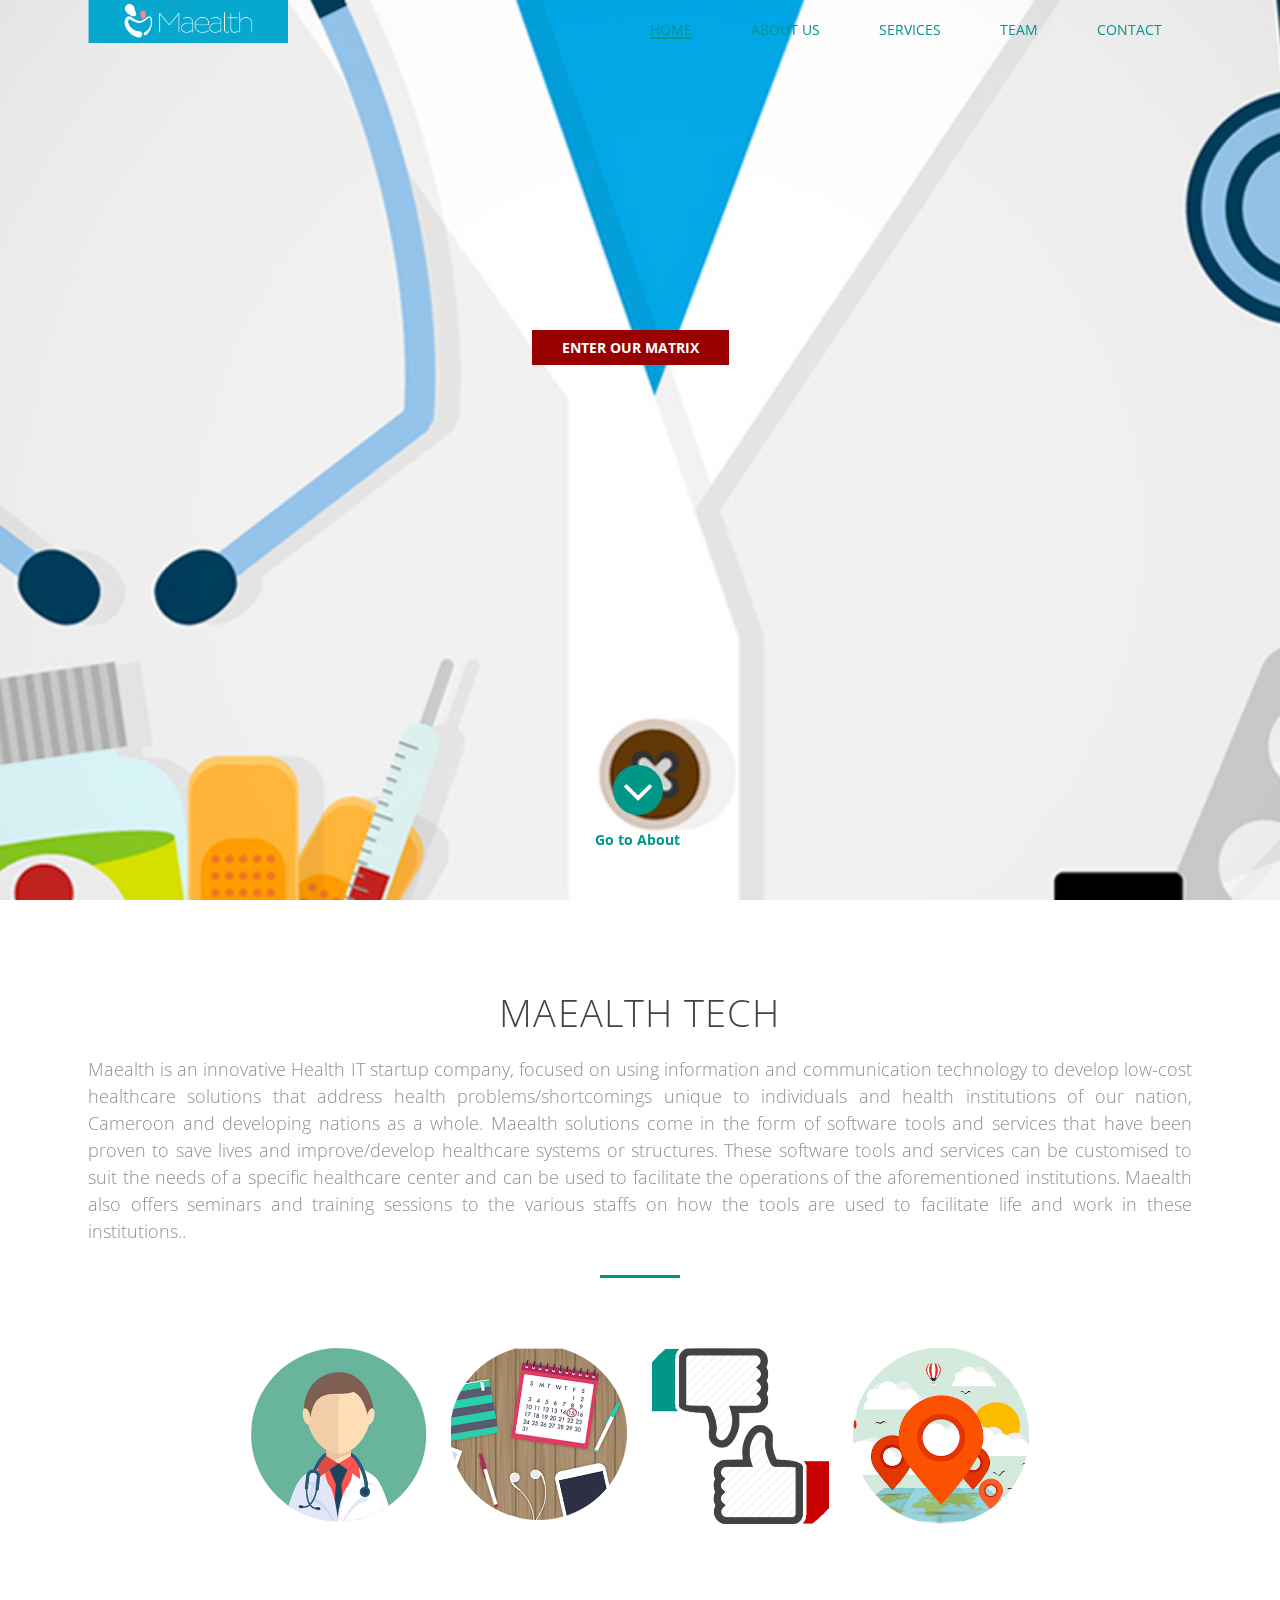
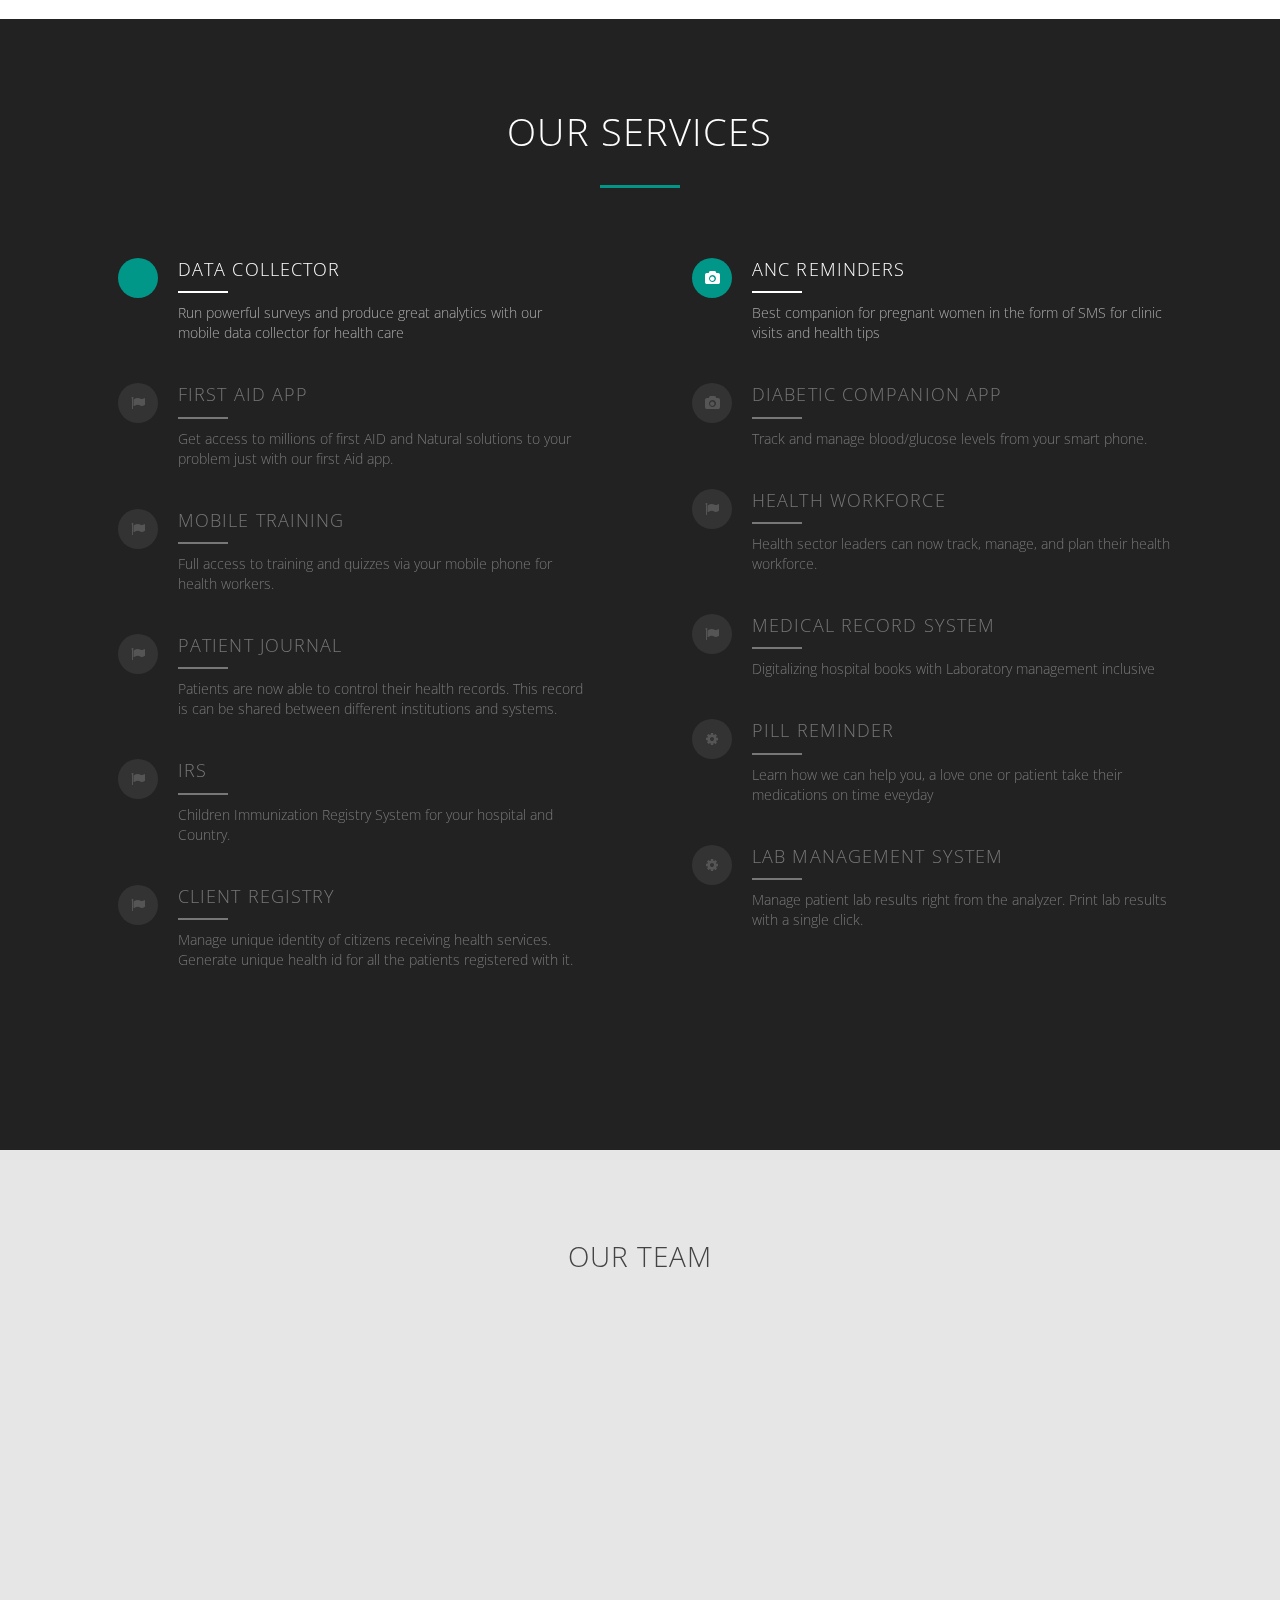
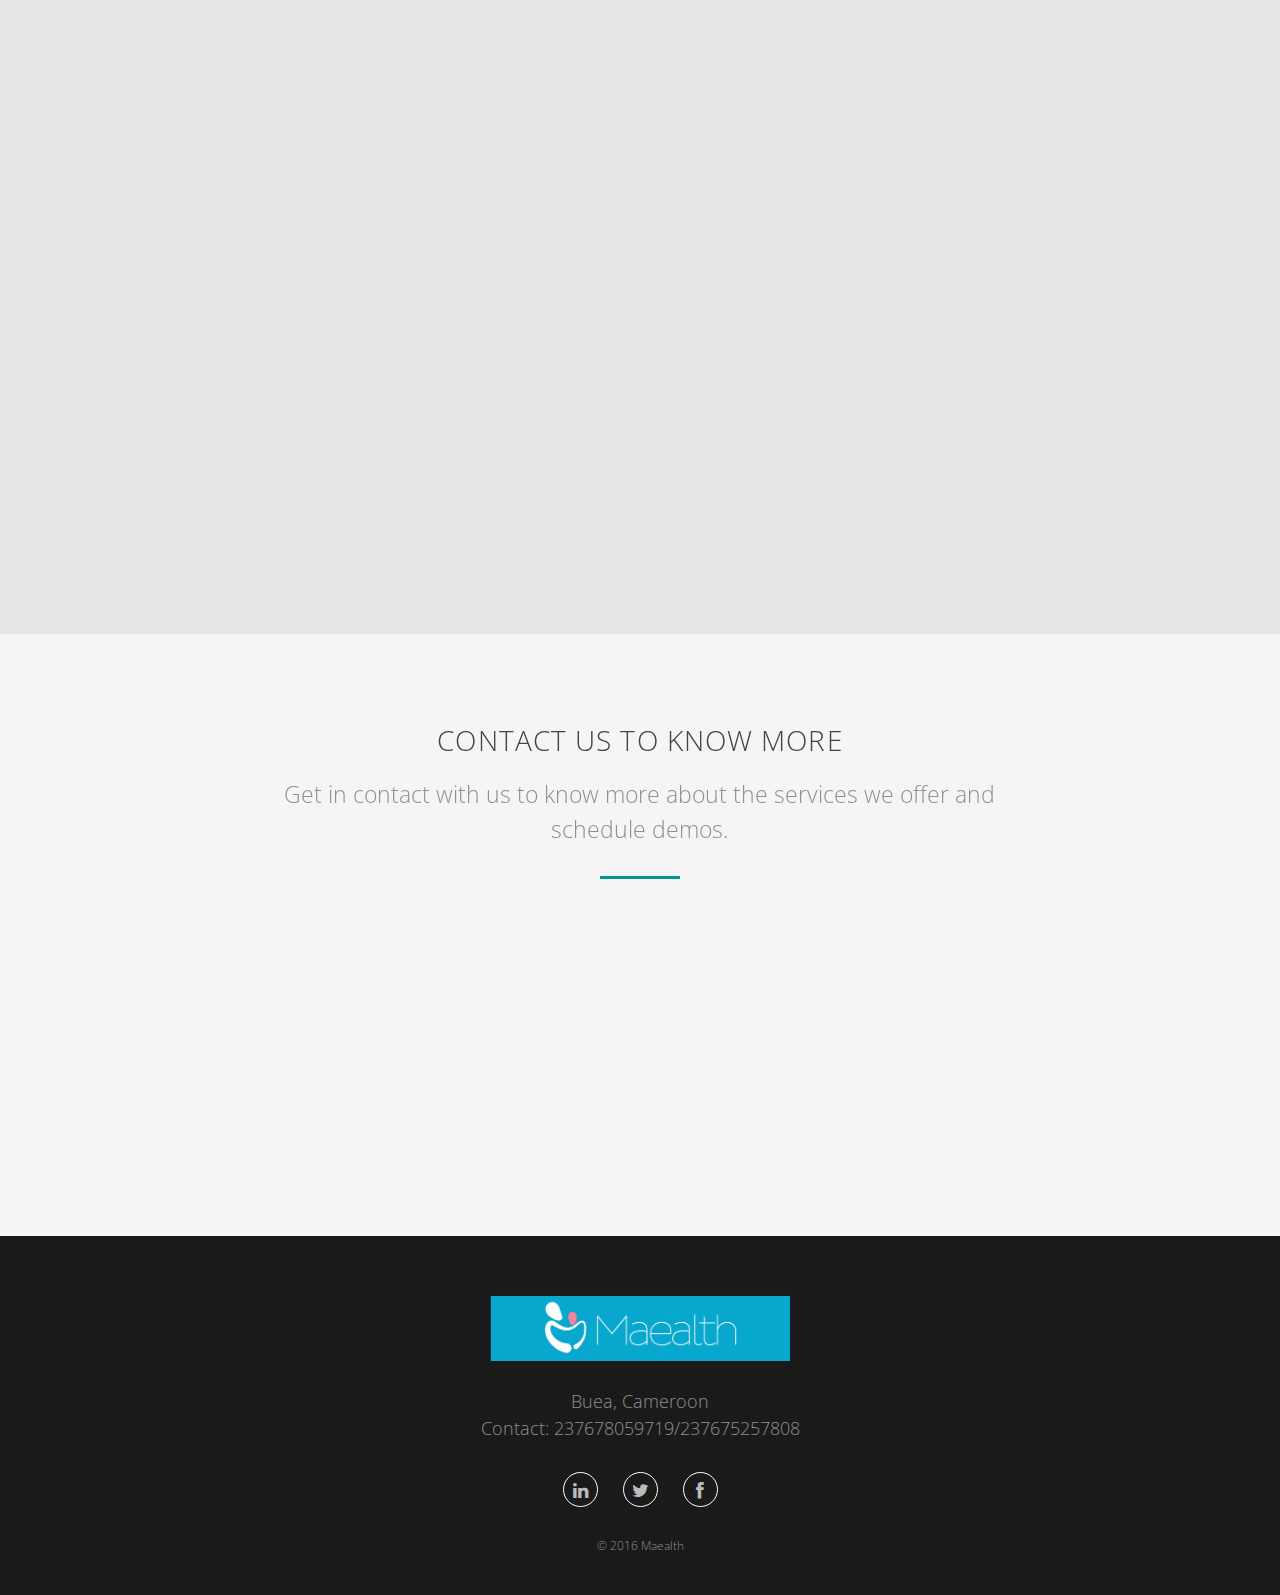
<file: index.html>
<!DOCTYPE html>
<!--[if lt IE 7]>      <html class="no-js lt-ie9 lt-ie8 lt-ie7"> <![endif]-->
<!--[if IE 7]>         <html class="no-js lt-ie9 lt-ie8"> <![endif]-->
<!--[if IE 8]>         <html class="no-js lt-ie9"> <![endif]-->
<!--[if gt IE 8]><!-->
<html class="no-js">
<!--<![endif]-->

<head>
	<meta charset="utf-8">
	<title>Maealth</title>
	<link rel="icon" href="img/favicon.ico" type="image/x-icon" />
	<meta name="description" content="">
	<meta name="viewport" content="width=device-width, initial-scale=1.0, maximum-scale=1.0">

	<!-- Place favicon.ico and apple-touch-icon.png in the root directory -->

	<link rel="stylesheet" href="css/scripts.css">
	<link rel="stylesheet" href="font-awesome/css/font-awesome.min.css">
	<link rel="stylesheet" href="css/base.css">
	<link rel="stylesheet" href="css/grid.css">
	<link href="http://fonts.googleapis.com/css?family=Open+Sans:400,300,600,700" rel="stylesheet" type="text/css">

	<!-- Change Color Stylesheet Here -->
	<link rel="stylesheet" href="css/colors/default.css">


	<!-- TEMPLATE STYLESHEETS -->
	<link rel="stylesheet" href="css/style.css">
	<link rel="stylesheet" href="css/layout.css">

	<script src="js/vendor/modernizr-2.6.2.min.js"></script>

</head>

<body>
	<!--[if lt ie 7]>
            <p class="browsehappy">you are using an <strong>outdated</strong> browser. please <a href="http://browsehappy.com/">upgrade your browser</a> to improve your experience.</p>
        <![endif]-->

    <div class="preloader"><i class="fa fa-spinner spin"></i></div>

	<!-- STANDARD SLIDER -->
    
    
    
	<div class="slider-wrapper" style="background-image: url('img/slider/bg-1.jpg');">
		<a href="#about" class="down"><i class="fa fa-angle-down"></i><span>Go to About</span></a>
       	<p style="top:330px; position:relative; background-color:transparent; width: 100%; text-align:center;">
        	<a href="./matrix/clients.html" class="button outline" style="color:#FFF; background-color:#900; font-weight:bold;" >Enter our matrix</a>
        </p>
	</div><!-- End .slider-wrapper -->


    <div class="header">
		<div class="container">
			<!-- LOGO -->
			<a href="index.html" class="logo">
				<img src="img/logo.png" width="200" alt="Horizon">
			</a>

			<ul id="sn" class="main_menu">
				<li><a class="current" href="index.html">Home</a></li>
				<li><a href="#about">About Us</a></li>
				<li><a href="#services">Services</a></li>
              	<li><a href="#team">Team</a></li>
				<li><a href="#signin">Contact</a></li>
			</ul><!-- End .main-menu -->
		</div><!-- End .container -->
    </div><!-- End .header -->


	<!-- ABOUT -->
	<section id="about" class="sect-1">
		<div class="container">
			<div class="section-title">
				<h1 class="title">Maealth Tech</h1>
				<p class="description" style="text-align:justify; font-size:18px; width:100%;">Maealth is an innovative Health IT startup company, focused on using information and communication technology to develop low-cost healthcare solutions that address health problems/shortcomings unique to individuals and health institutions of our nation, Cameroon and developing nations as a whole. Maealth solutions come in the form of software tools and services that have been proven to save lives and improve/develop healthcare systems or structures. These software tools and services can be customised to suit the needs of a specific healthcare center and can be used to facilitate the operations of the aforementioned institutions. Maealth also offers seminars and training sessions to the various staffs on how the tools are used to facilitate life and work in these institutions..</p>
			</div>
          	<p style="width:100%; text-align:center;">
            	<img src="img/about1.png" width="16%" alt=""/>
             	<img src="img/about2.png" width="16%" style="margin-left:20px;" alt=""/>
             	<img src="img/about3.png" width="16%" style="margin-left:20px;" alt=""/>
            	<img src="img/about4.png" width="16%" style="margin-left:20px;" alt=""/>
          	</p>
		</div><!-- End .container -->
	</section>

	<section id="services" class="sect-4">
		<div class="container">

			<div class="section-title">
				<h1 class="title">Our Services</h1>
				<p class="description"></p>
			</div>

			<div class="one-half process-slider-wrap">
				<ul class="process-list">
					<li class="current">
						<i class="fa fa-bar-chart"></i>
						<h4 class="process-title">Data Collector</h4>
						<p>Run powerful surveys and produce great analytics with our mobile data collector for health care</p>
					</li>
					<li>
						<i class="fa fa-flag"></i>
						<h4 class="process-title">First AID app</h4>
						<p>Get access to millions of first AID and Natural solutions to your problem just with our first Aid app.</p>
					</li>
					<li>
						<i class="fa fa-flag"></i>
						<h4 class="process-title">Mobile Training</h4>
						<p>Full access to training and quizzes via your mobile phone for health workers.</p>
					</li>
					<li>
						<i class="fa fa-flag"></i>
						<h4 class="process-title">patient Journal</h4>
						<p>Patients are now able to control their health records. This record is can be shared between different institutions and systems.</p>
					</li>
					<li>
						<i class="fa fa-flag"></i>
						<h4 class="process-title">IRS</h4>
						<p>Children Immunization Registry System for your hospital and Country.</p>
					</li>
					<li>
						<i class="fa fa-flag"></i>
						<h4 class="process-title">Client Registry</h4>
						<p>Manage unique identity of citizens receiving health services. Generate unique health id for all the patients registered with it.</p>
					</li>
                  
				</ul><!-- End .process-slider -->
			</div><!-- End one-half -->

			<div class="one-half last">
				<ul class="process-list">
					<li class="current">
						<i class="fa fa-camera"></i>
						<h4 class="process-title">ANC reminders</h4>
						<p>Best companion for pregnant women in the form of SMS for clinic visits and health tips</p>
					</li>
					<li>
						<i class="fa fa-camera"></i>
						<h4 class="process-title">Diabetic Companion app</h4>
						<p>Track and manage blood/glucose levels from your smart phone.</p>
					</li>
					<li>
						<i class="fa fa-flag"></i>
						<h4 class="process-title">HEALTH WORKFORCE</h4>
						<p>Health sector leaders can now track, manage, and plan their health workforce.</p>
					</li>
					<li>
						<i class="fa fa-flag"></i>
						<h4 class="process-title">Medical Record system</h4>
						<p>Digitalizing hospital books with Laboratory management inclusive</p>
					</li>
					<li>
						<i class="fa fa-cog"></i>
						<h4 class="process-title">Pill Reminder</h4>
						<p>Learn how we can help you, a love one or patient take their medications on time eveyday</p>
					</li>
					<li>
						<i class="fa fa-cog"></i>
						<h4 class="process-title">Lab Management system</h4>
						<p>Manage patient lab results right from the analyzer. Print lab results with a single click.</p>
					</li>
				</ul>
			</div><!-- End .one-half -->
		</div><!-- End .container -->
	</section>

	<!-- TEAM -->
	<section id="team" class="sect-2" style="background-color: #e6e6e6">
		<div class="container">

			<div class="section-title">
				<h3 class="title">Our Team</h3>
			</div>

			<ul class="team">
				<li class="one-fourth animated" data-animate="flipInY">
					<div class="img-wrap">
						<img src="img/team/team-1.png" alt="Team Member">
						<i class="fa fa-camera"></i>
					</div>
					<span class="team-name">Akwo</span>
					<span class="team-job">Jake</span>
					<ul class="social-icons">
						<li><a href="#" target="_blank"><i class="fa fa-facebook"></i></a></li>
                     	<li><a href="#" target="_blank"><i class="fa fa-linkedin"></i></a></li>
					</ul><!-- End .social-icons -->
				</li><!-- End .one-fourth -->
				<li class="one-fourth animated" data-animate="flipInY" data-animate-delay="1000">
					<div class="img-wrap">
						<img src="img/team/team-2.png" alt="Team Member">
						<i class="fa fa-tint"></i>
					</div>
					<span class="team-name">Ebaneck</span>
					<span class="team-job">Atuh</span>
					<ul class="social-icons">
						<li><a href="#" target="_blank"><i class="fa fa-facebook"></i></a></li>
                     	<li><a href="#" target="_blank"><i class="fa fa-linkedin"></i></a></li>
					</ul><!-- End .social-icons -->
				</li><!-- End .one-fourth -->
				<li class="one-fourth animated" data-animate="flipInY" data-animate-delay="1500">
					<div class="img-wrap">
						<img src="img/team/team-3.png" alt="Team Member">
						<i class="fa fa-coffee"></i>
					</div>
					<span class="team-name">Akwo</span>
					<span class="team-job">Fawah</span>
					<ul class="social-icons">
						<li><a href="#" target="_blank"><i class="fa fa-facebook"></i></a></li>
                     	<li><a href="#" target="_blank"><i class="fa fa-linkedin"></i></a></li>
					</ul><!-- End .social-icons -->
				</li><!-- End .one-fourth -->
				<li class="one-fourth last animated" data-animate="flipInY" data-animate-delay="2000">
					<div class="img-wrap">
						<img src="img/team/team-4.png" alt="Team Member">
						<i class="fa fa-rocket"></i>
					</div>
					<span class="team-name">Ndenge</span>
					<span class="team-job">Claude</span>
					<ul class="social-icons">
						<li><a href="#" target="_blank"><i class="fa fa-facebook"></i></a></li>
                     	<li><a href="#" target="_blank"><i class="fa fa-linkedin"></i></a></li>
					</ul><!-- End .social-icons -->
				</li>
				<li class="one-fourth last animated" data-animate="flipInY" data-animate-delay="2000">
					<div class="img-wrap">
						<img src="img/team/team-4.png" alt="Team Member">
						<i class="fa fa-rocket"></i>
					</div>
					<span class="team-name">Dr. Njang </span>
					<span class="team-job">Emmanuel</span>
					<ul class="social-icons">
						<li><a href="#" target="_blank"><i class="fa fa-facebook"></i></a></li>
                     	<li><a href="#" target="_blank"><i class="fa fa-linkedin"></i></a></li>
					</ul><!-- End .social-icons -->
				</li>
				<!-- End .one-fourth -->
			</ul><!-- End .team -->

		</div><!-- End .container -->
	</section>

	<!-- CONTACT -->
	<section id="signin" class="sect-2">
		<div class="container">

			<div class="section-title">
				<h3 class="title">Contact us to know more</h3>
				<p class="description">Get in contact with us to know more about the services we offer and schedule demos.</p>
			</div>
			<form method="post" action="php/send_message.php" class="contact-form">
				<div class="one-half animated" data-animate="fadeInDown">
					<span>
						<input type="text" name="name" id="name" placeholder="Name">
					</span>
					<span>
						<input type="email" name="email" id="email" placeholder="Email">
					</span>
					<span>
						<input type="text" name="subject" id="subject" placeholder="Subject">
					</span>
				</div><!-- End .one-third -->

				<div class="one-half last animated" data-animate="fadeInDown" data-animate-delay="1000">
					<span>
						<textarea name="message" id="message" placeholder="Your message"></textarea>
					</span>
				</div><!-- End .one-half -->
				<button id="submit" type="submit" class="contact-button animated" data-animate="fadeInDown" data-animate-delay="1000">Contact</button>
			</form>

		</div><!-- End .container -->

	</section>

	<section class="footer">
		<img class="footer-logo" src="img/logo.png" width="300" alt="">
		<div class="address">
			Buea, Cameroon <br />Contact: 237678059719/237675257808
		</div><!-- End .address -->

		<ul class="social-icons">
			<li><a href="#"><i class="fa fa-linkedin"></i></a></li>
			<li><a href="https://twitter.com/maealth"><i class="fa fa-twitter"></i></a></li>
			<li><a href="https://www.facebook.com/maealth"><i class="fa fa-facebook"></i></a></li>
		</ul>

		<div class="copy">© 2016 Maealth</div>
	</section>

	<!-- JQUERY -->
    <script src="js/vendor/jquery.min.js"></script>

	<!-- PLUGINS -->
    <script type="text/javascript" src="http://maps.google.com/maps/api/js?sensor=false"></script>
    <script src="js/scripts.js"></script>
    <script src="js/plugins.js"></script>

	<!-- THEME SCRIPT -->
    <script src="js/main.js"></script>


</body>

</html>
</file>
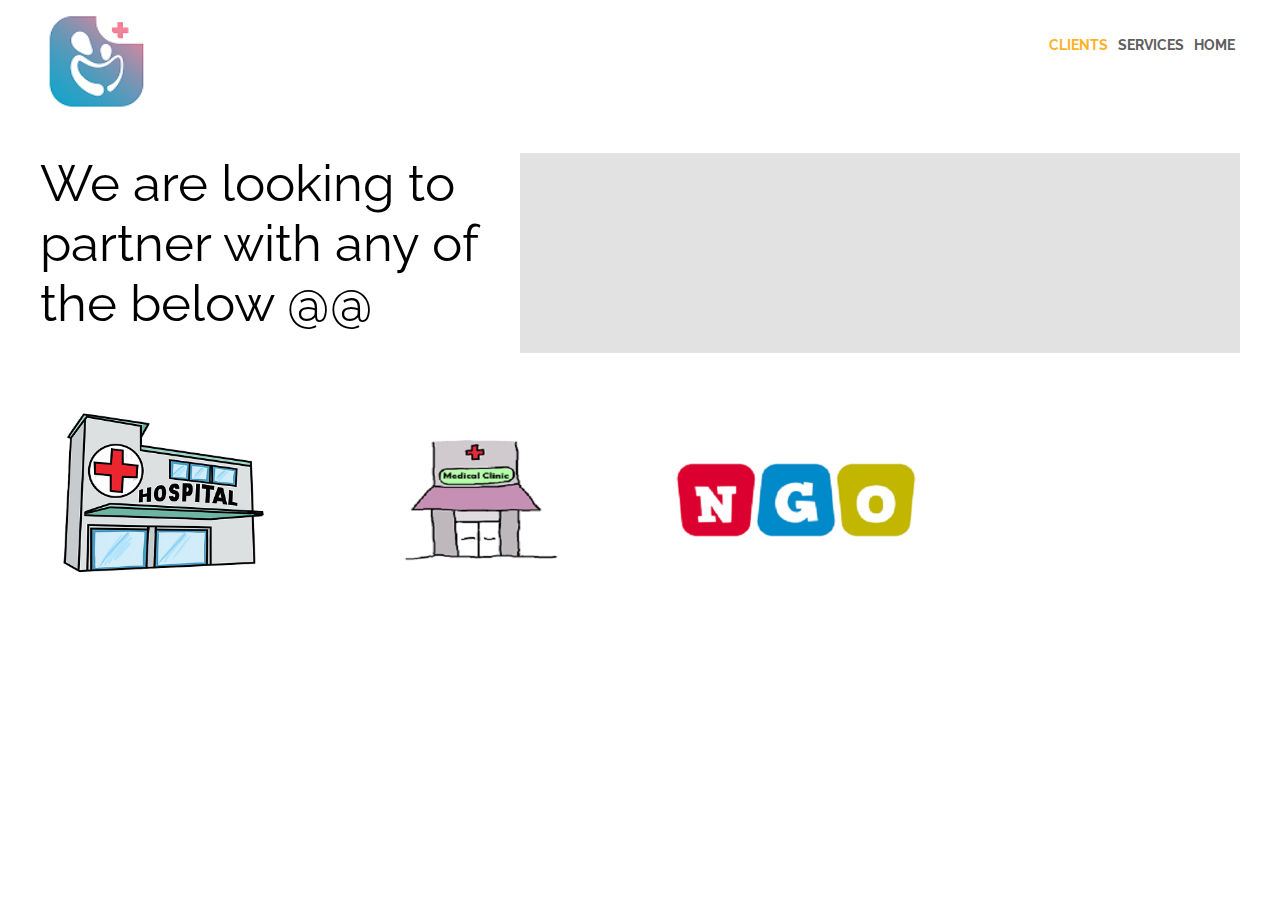
<file: matrix/clients.html>
<!DOCTYPE html>
<html>
    <head>
        <title> Maealth </title>
        <meta charset="utf-8">
        <meta name="description" content="Maealth">
        <meta name="Keywords" content="Maealth">
        <meta name="viewport" content="width=device-width, initial-scale=1, maximum-scale=1, user-scalable=no">
        <link href="./assets/css/normalize.css" rel="stylesheet" type="text/css">
        <link href="./assets/css/style.css" rel="stylesheet" type="text/css">
        <script src="./assets/js/jquery.js" type="application/javascript"></script>
        <script async src="./assets/js/actions.js" type="application/javascript"></script>
    </head>
    <body class="home">
        <!-- Loader 
        <div class="before-redirection"><img src="./assets/images/220.gif" alt="preloader"/></div>
        <script type="application/javascript" src="./assets/js/script.js"></script>  -->
        <!-- Navigation Bar -->
        <header>
            <div class="menu">
                <div class="menu-wrapper">
                    <a href="./index"><div class="index-logo" id="index"> <img src="./assets/images/logo.png" alt="punto-mandarina"></div></a>
                    <div class="navigation">
                 <!--       <div class="navigation-option"><a href="./services.html" class="no-home">Services</a></div>  -->
                        
                        <div class="navigation-option"><a href="./clients.html" class="active">Clients</a></div>
                        <div class="navigation-option"><a href="../more_services/index.html" class="no-home">Services</a></div>  
                        <div class="navigation-option"><a href="../" class="no-home" >HOME</a></div>
                    </div>
                </div>
            </div>
        </header>
        
        
        <!-- Clientes -->
        
        <div class="clients-container start">
            <div class="clients-header">
                <div class="title">We are looking to partner with any of the below @@</div>
                <div class="quote-box">
                    <div class="statement">
                        <div class="statement-text">
                            <p>"People with 'rage' disorder twice as likely to have toxoplasmosis."</p>
                            <p class="author"> - Universal </p>
                        </div>
                    </div>
                    <div class="statement">
                        <div class="statement-text">
                            <p>"Sugar: Should we eliminate it from our diet."</p>
                            <p class="author"> - Le roi </p>
                        </div>
                    </div>
                    <div class="statement">
                        <div class="statement-text">
                            <p>"To get rich never your risk your health. For it is the truth that health is the wealth of wealth.."</p>
                            <p class="author"> - Richard Baker </p>
                        </div>
                    </div>
                    <div class="statement">
                        <div class="statement-text">
                            <p>"The human body has been designed to resist an infinite number of changes and attacks brought about by its environment. The secret of good health lies in successful adjustment to changing stresses on the body."</p>
                            <p class="author"> - Harry J. Johnson  </p>
                        </div>
                    </div>
                    <div class="statement">
                        <div class="statement-text">
                            <p>"The secret of health for both mind and body is not to mourn for the past, not to worry about the future, or not to anticipate troubles, but to live the present moment wisely and earnestly.."</p>
                            <p class="author"> - Siddartha Guatama Buddha  </p>
                        </div>
                    </div>
                    <div class="statement"><div class="statement-text"></div> </div>
                </div>
            </div>
            <div class="clients-grid">
                <div class="client">
                    <img src="./assets/images/hospital.png" alt="UFM-1"/>
                    <img src="./assets/images/hc.png" class="reveal" alt="Hospitals"/>
                </div>
                <div class="client">
                    <img src="./assets/images/clinic.png" alt="UFM-1"/>
                    <img src="./assets/images/clinic.png" class="reveal" alt="Clinic"/>
                </div>
                <div class="client">
                    <img src="./assets/images/ngo.png" alt="UFM-1"/>
                    <img src="./assets/images/ngo.png" class="reveal" alt="UFM-2"/>
                </div>
				<!--
                <div class="client last-grid">
                    <img src="./assets/images/cliente10.png" alt="UFM-1"/>
                    <img src="./assets/images/cliente11.png" class="reveal" alt="UFM-2"/>
                </div> -->
                
            </div>
        </div>
        
        <footer>
        </footer>
    </body>
</html>
</file>
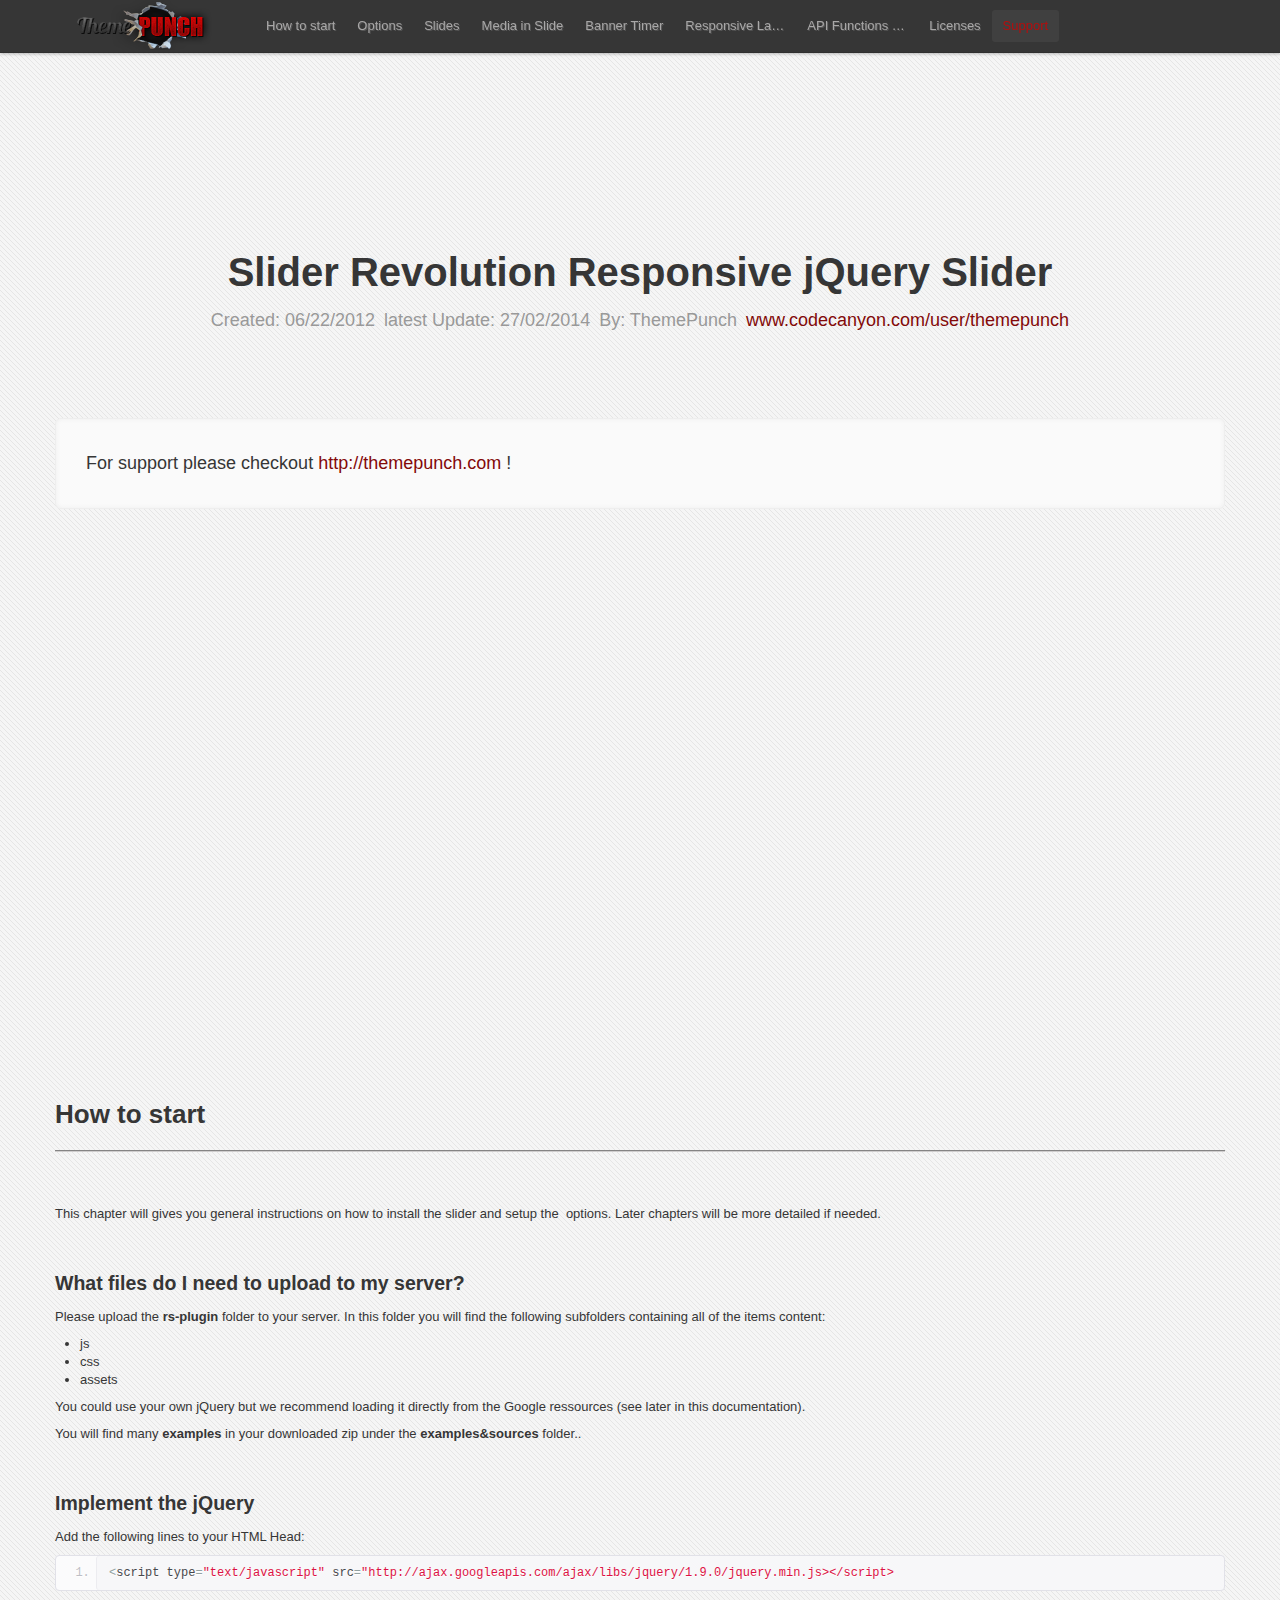
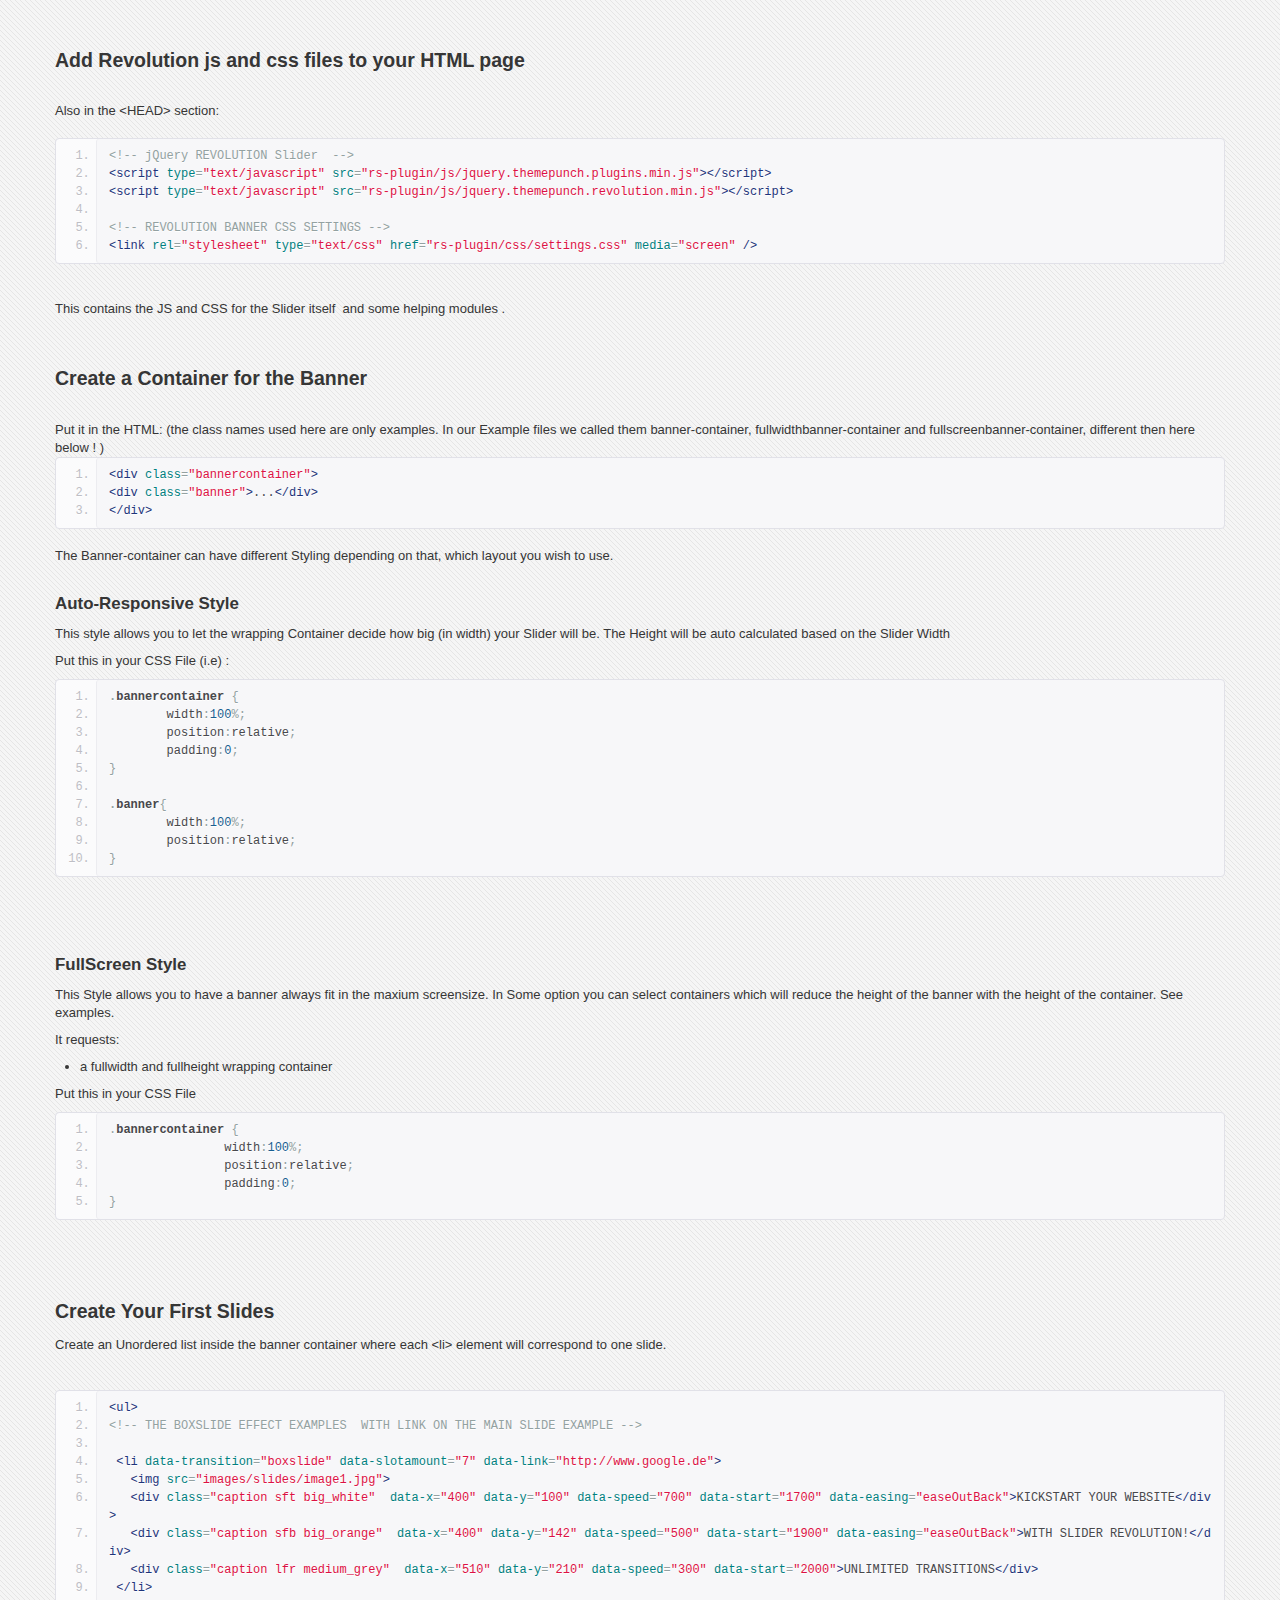
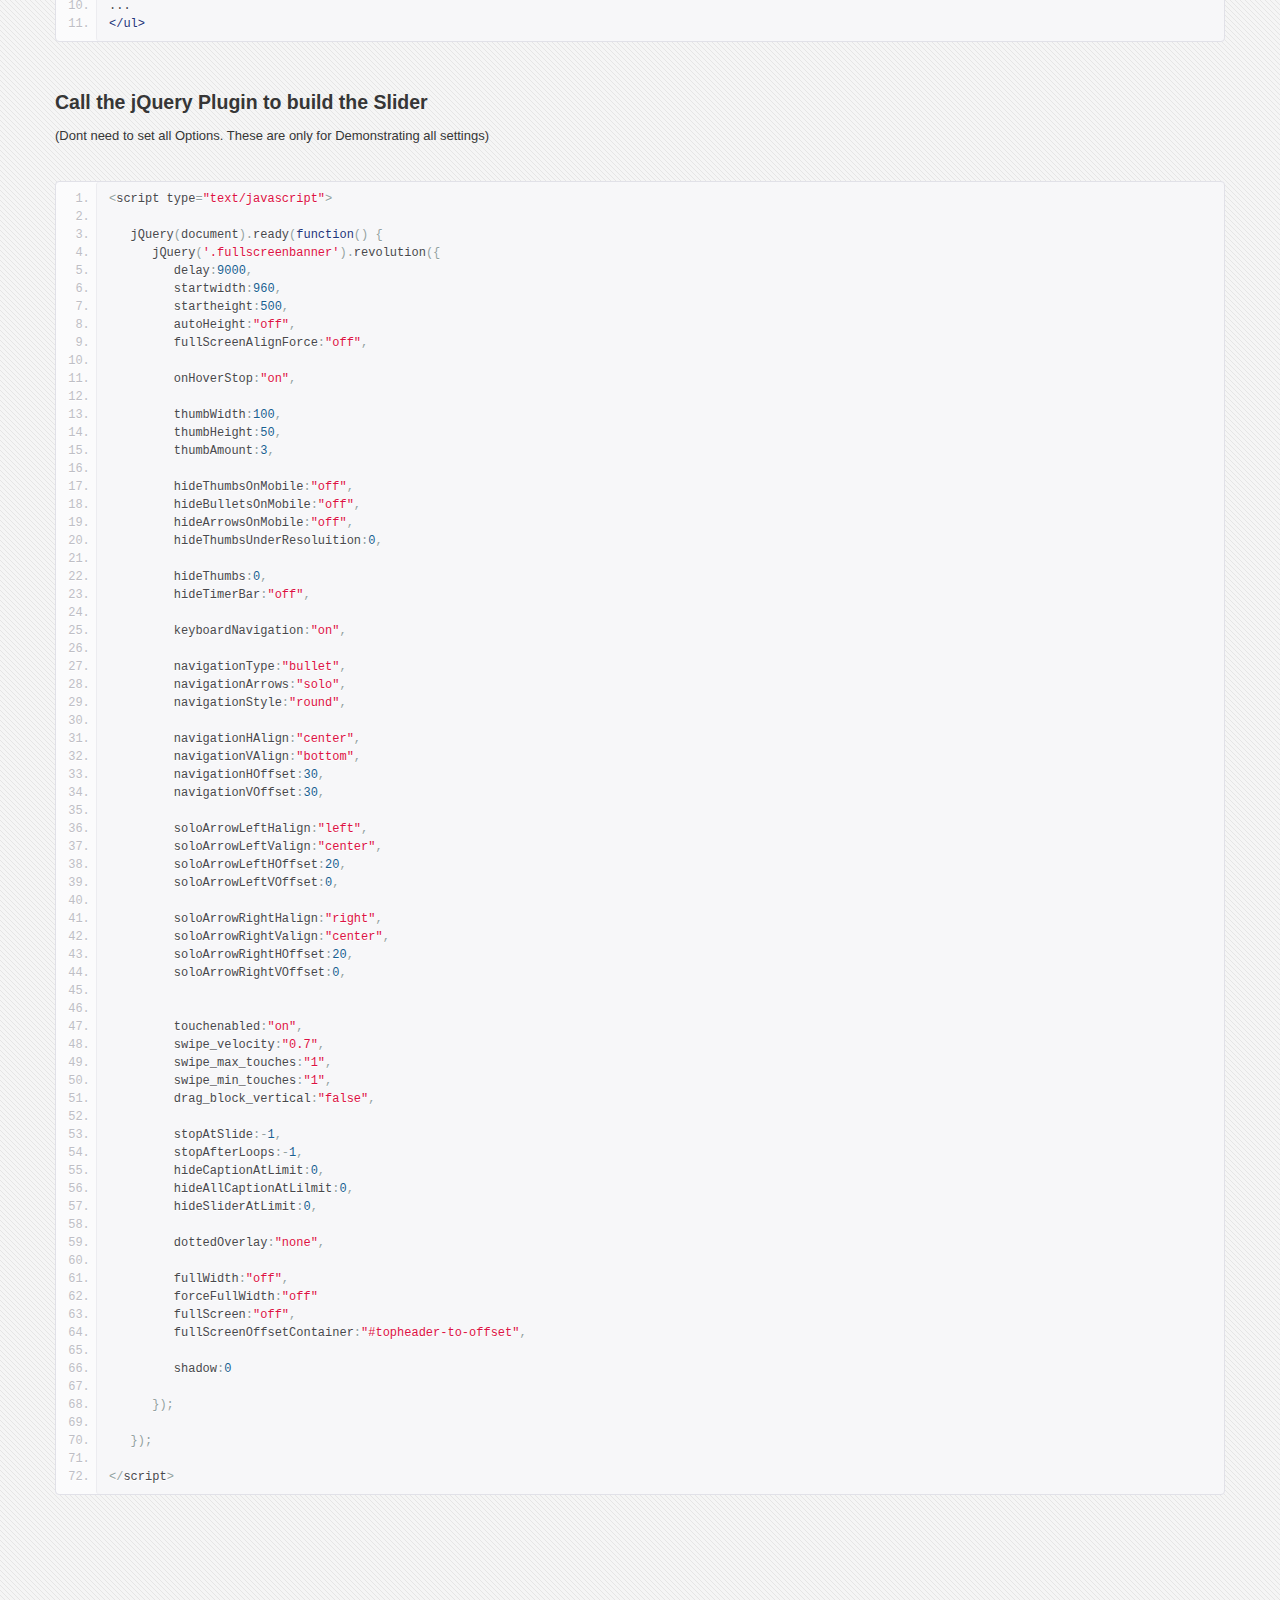
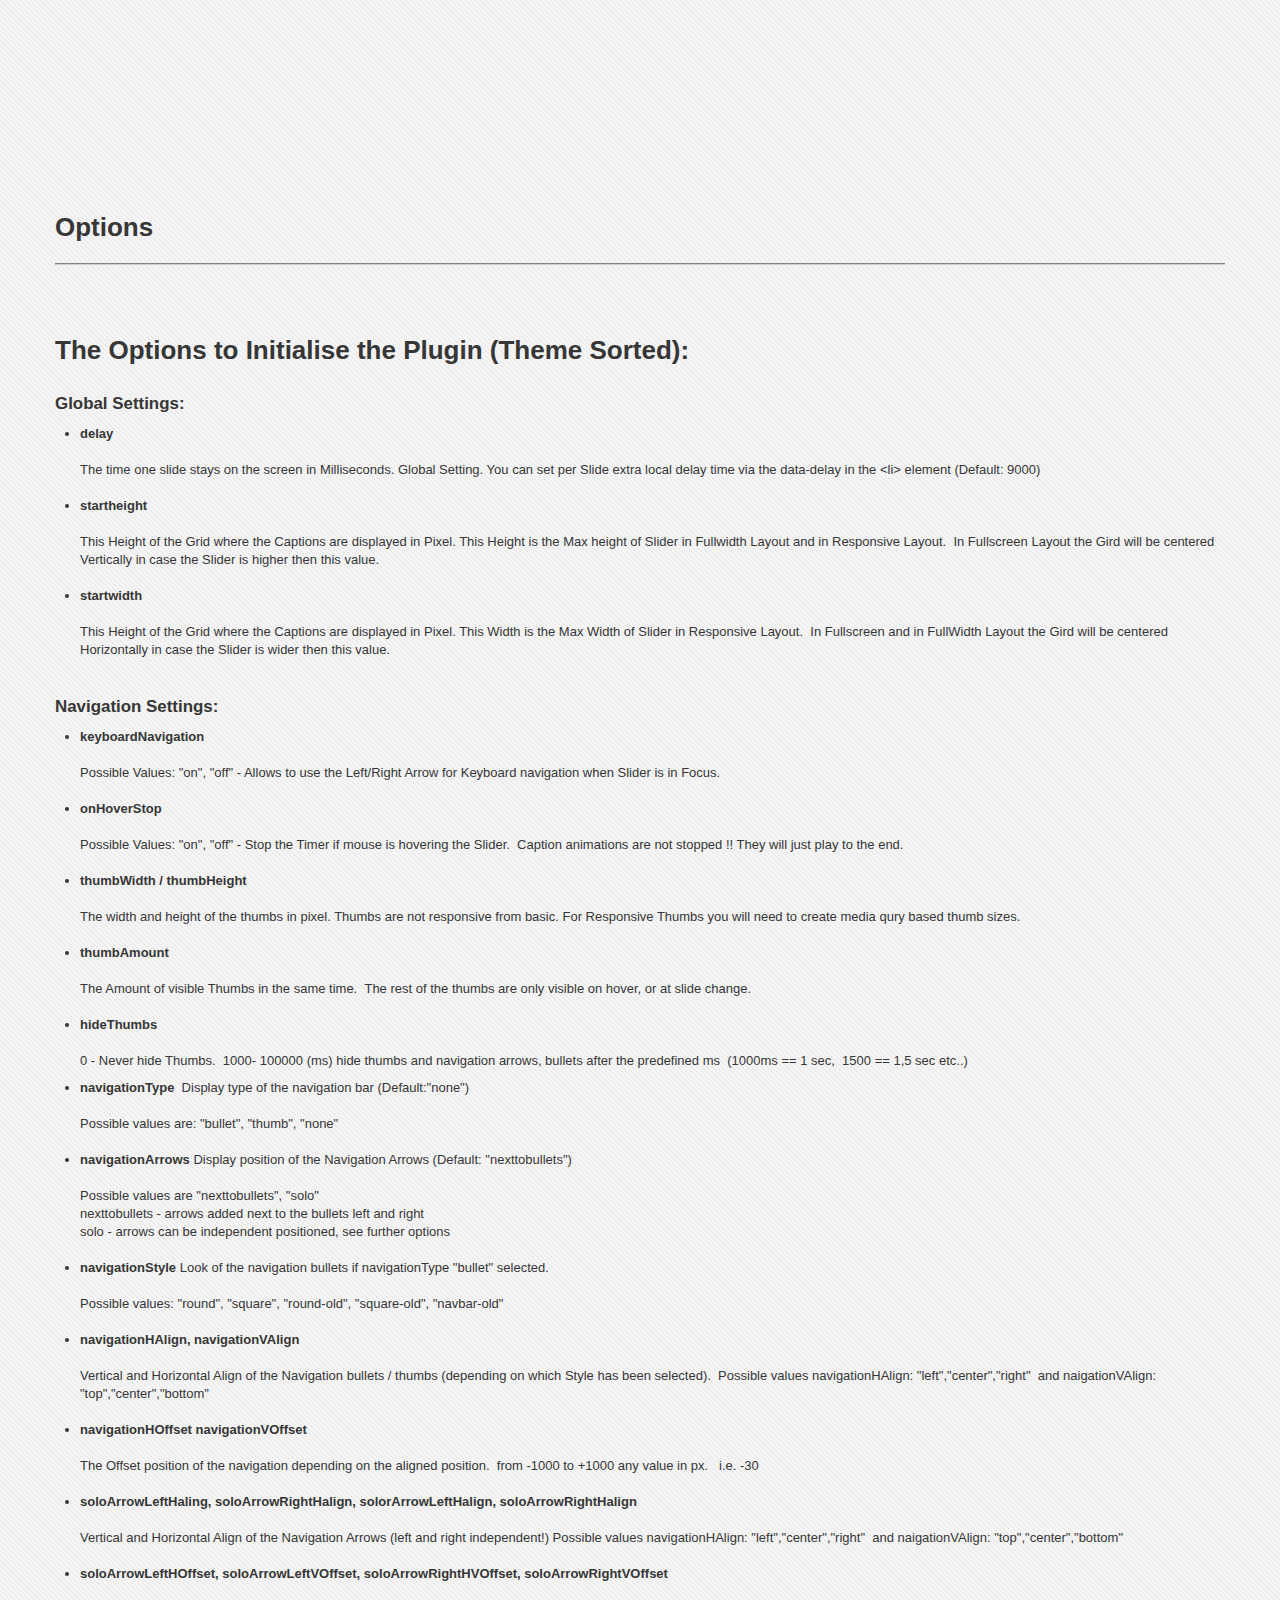
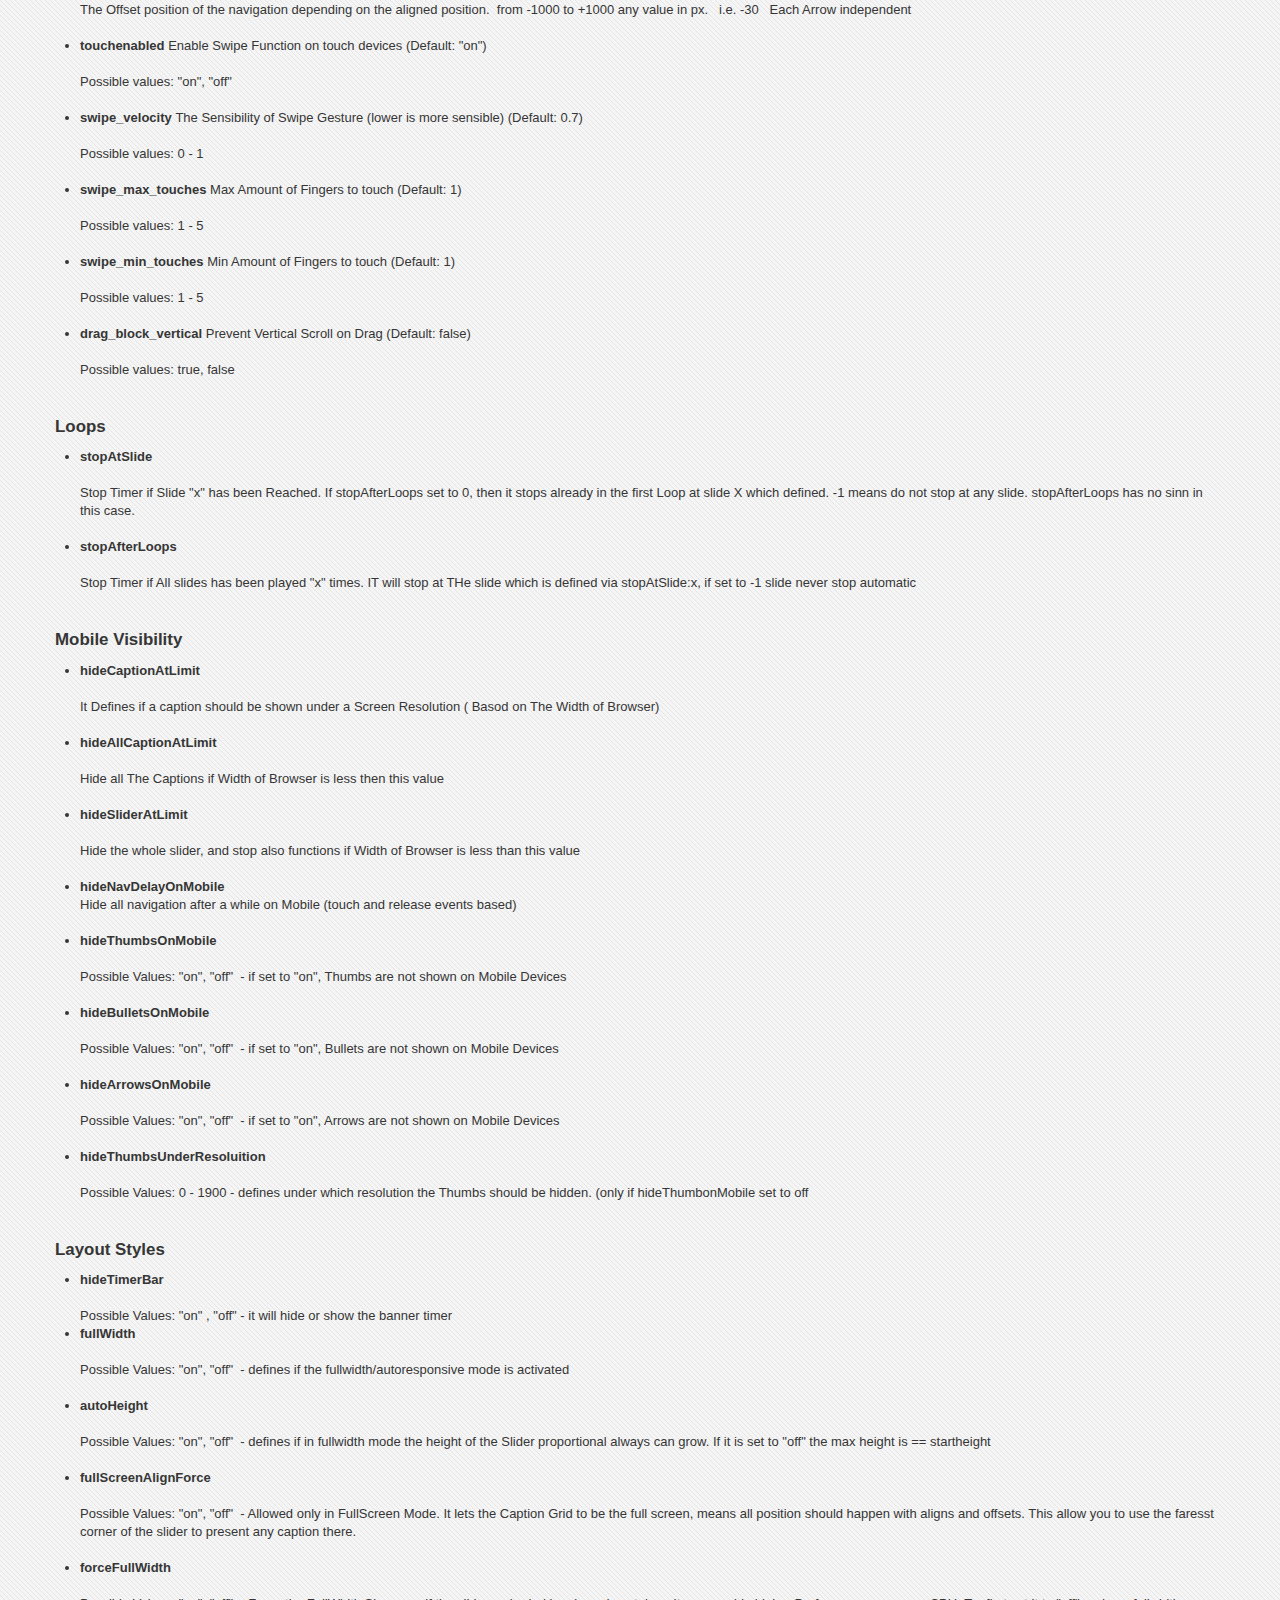
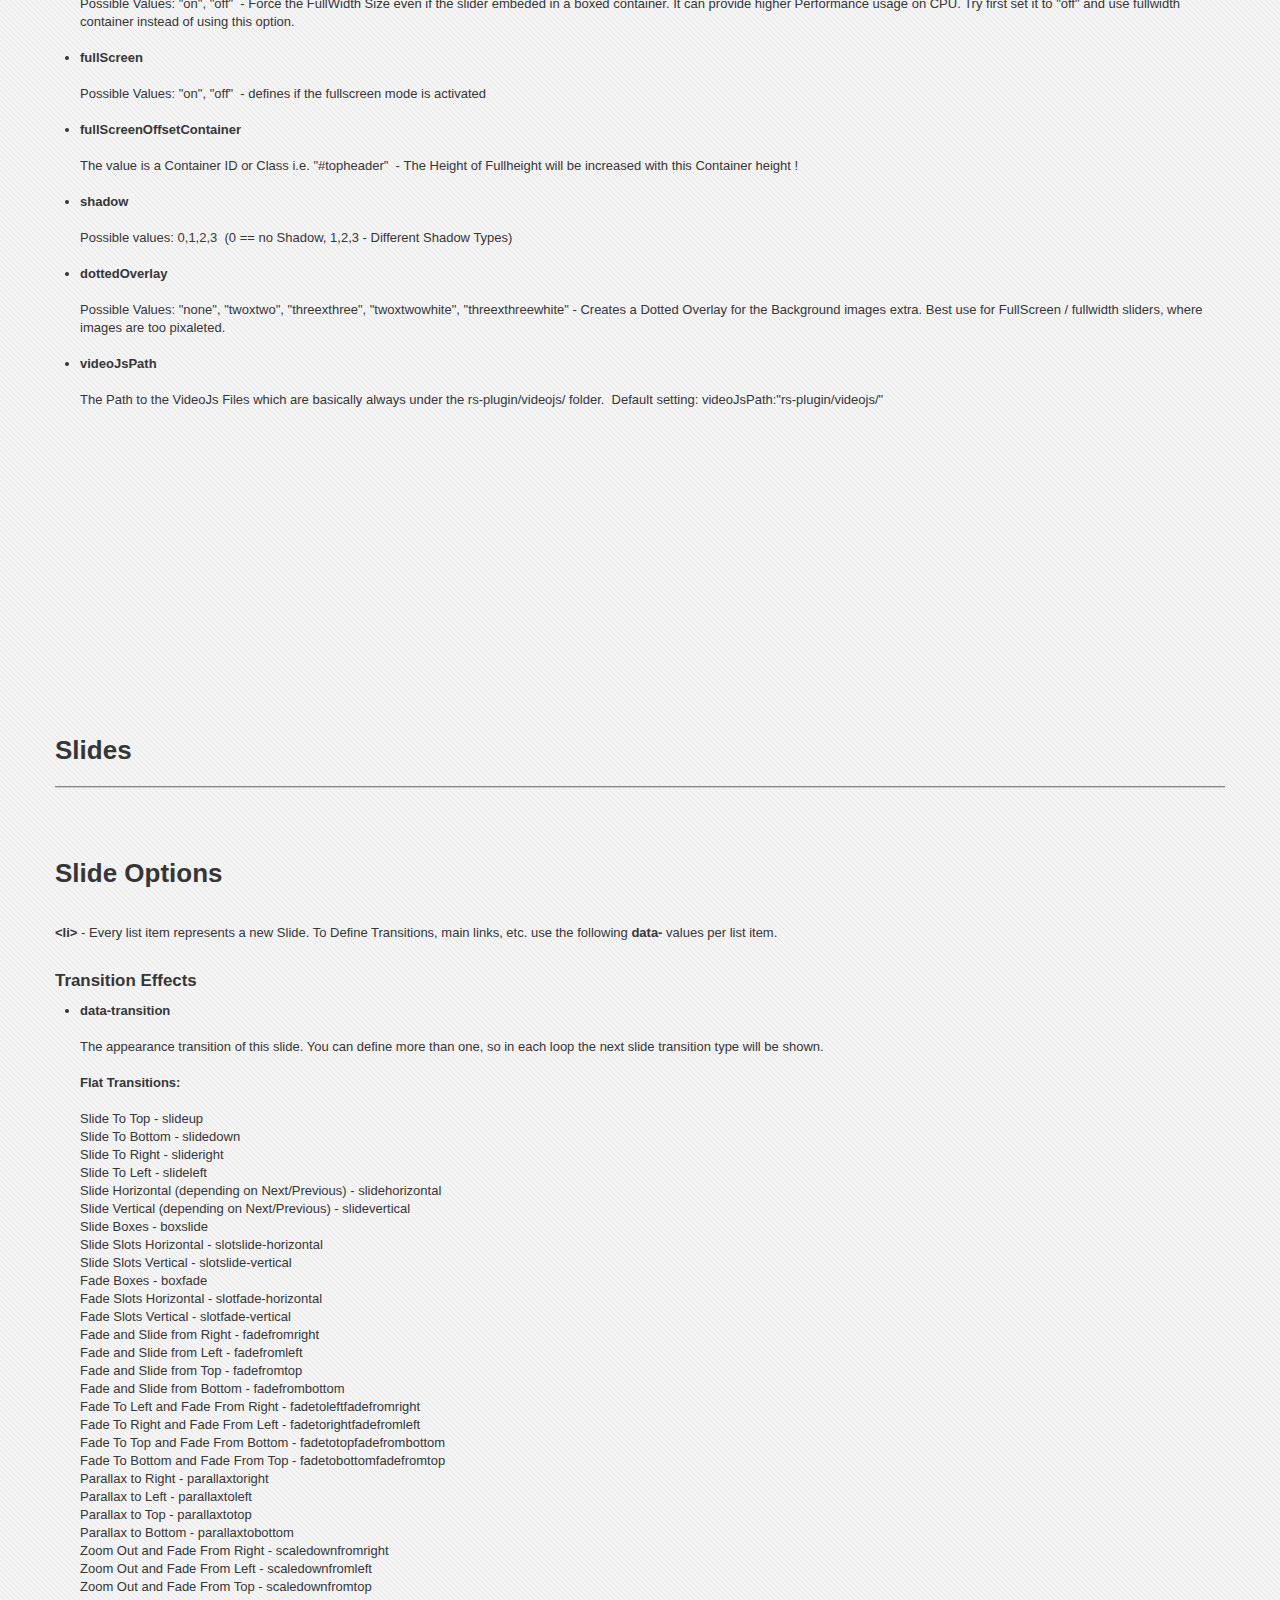
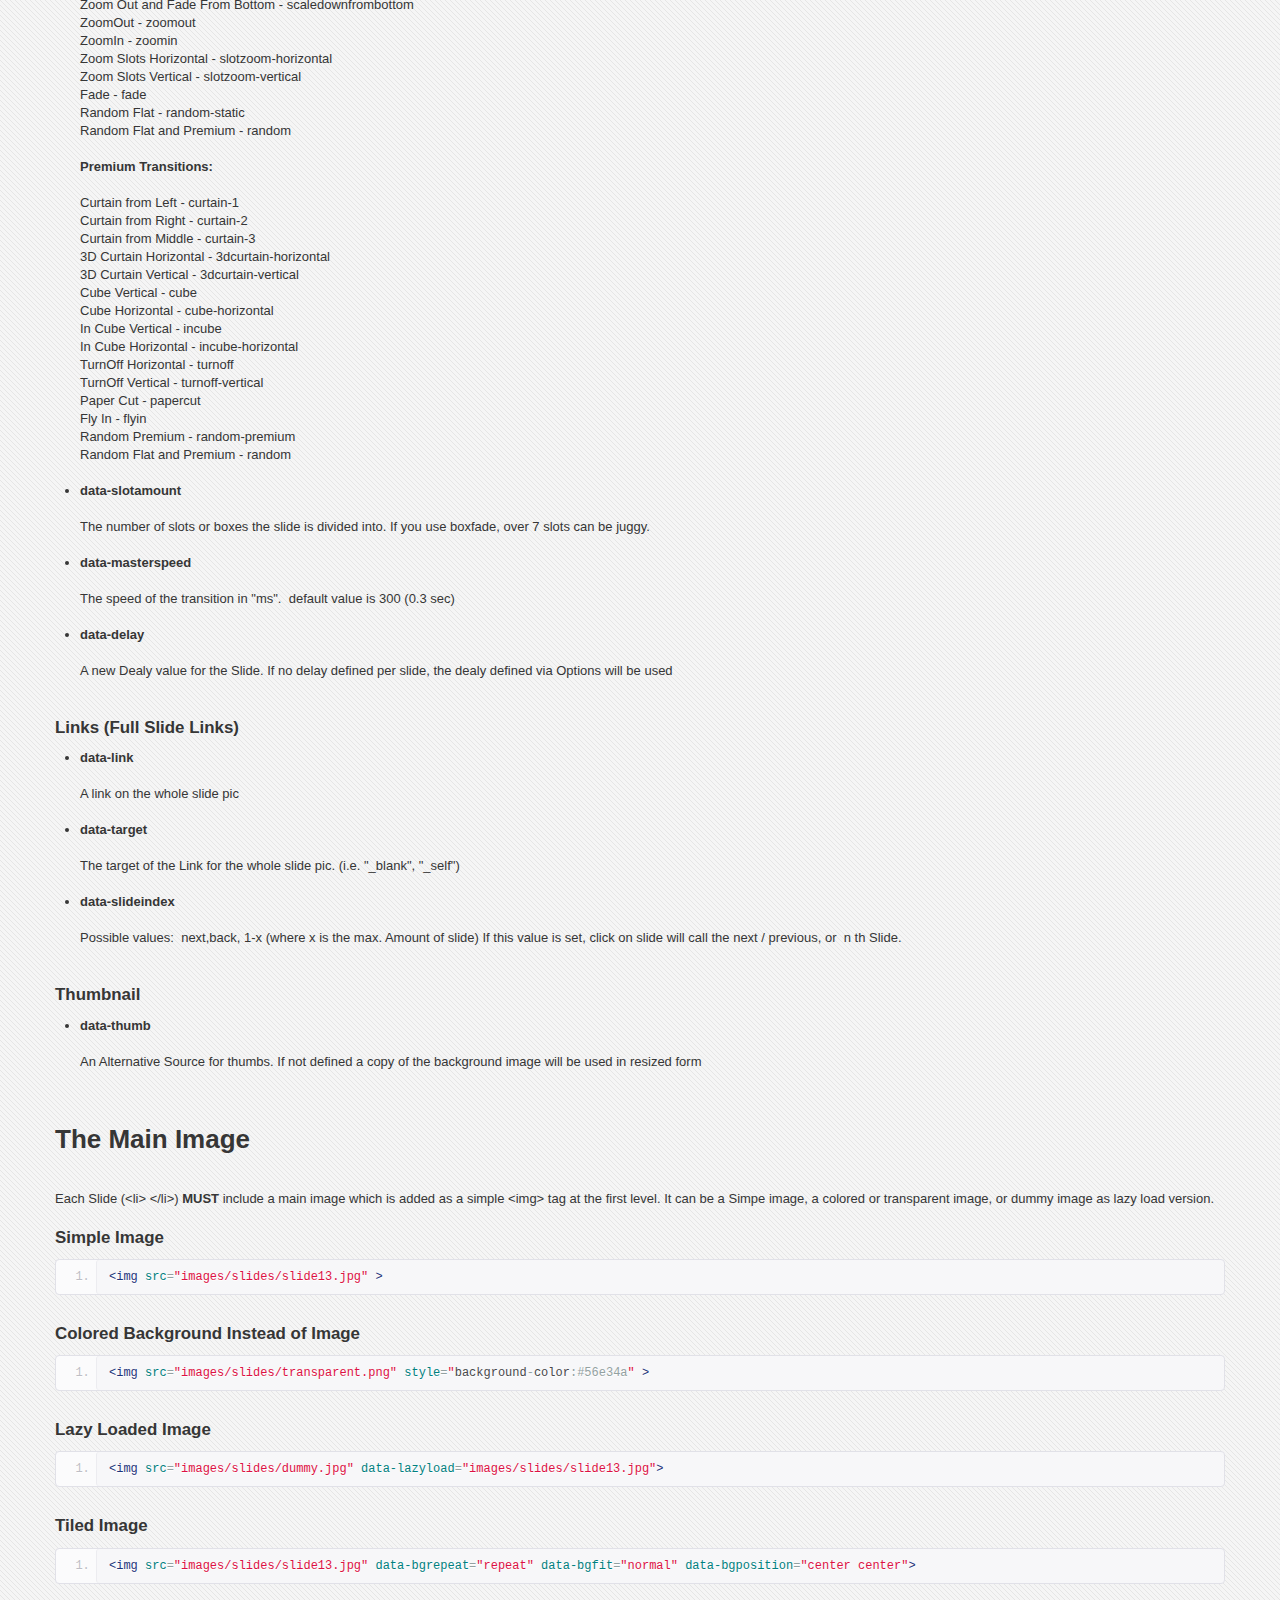
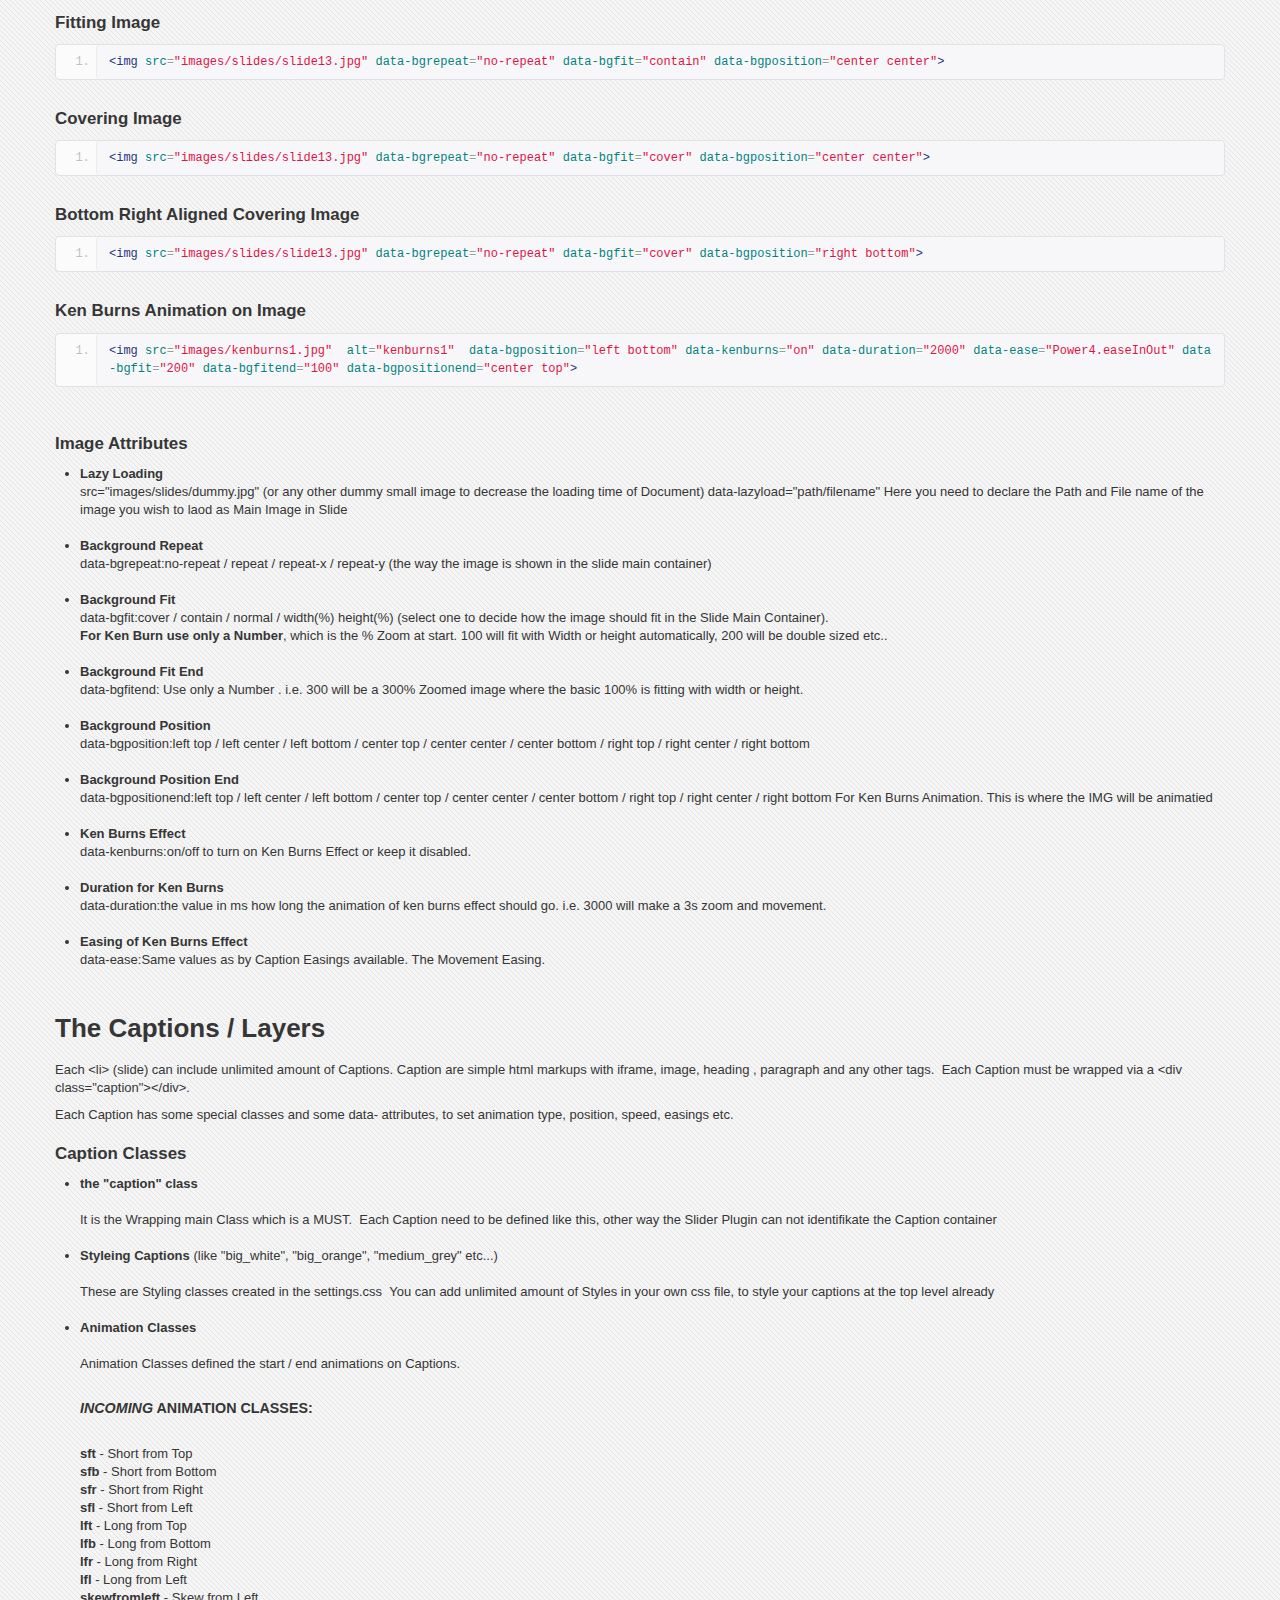
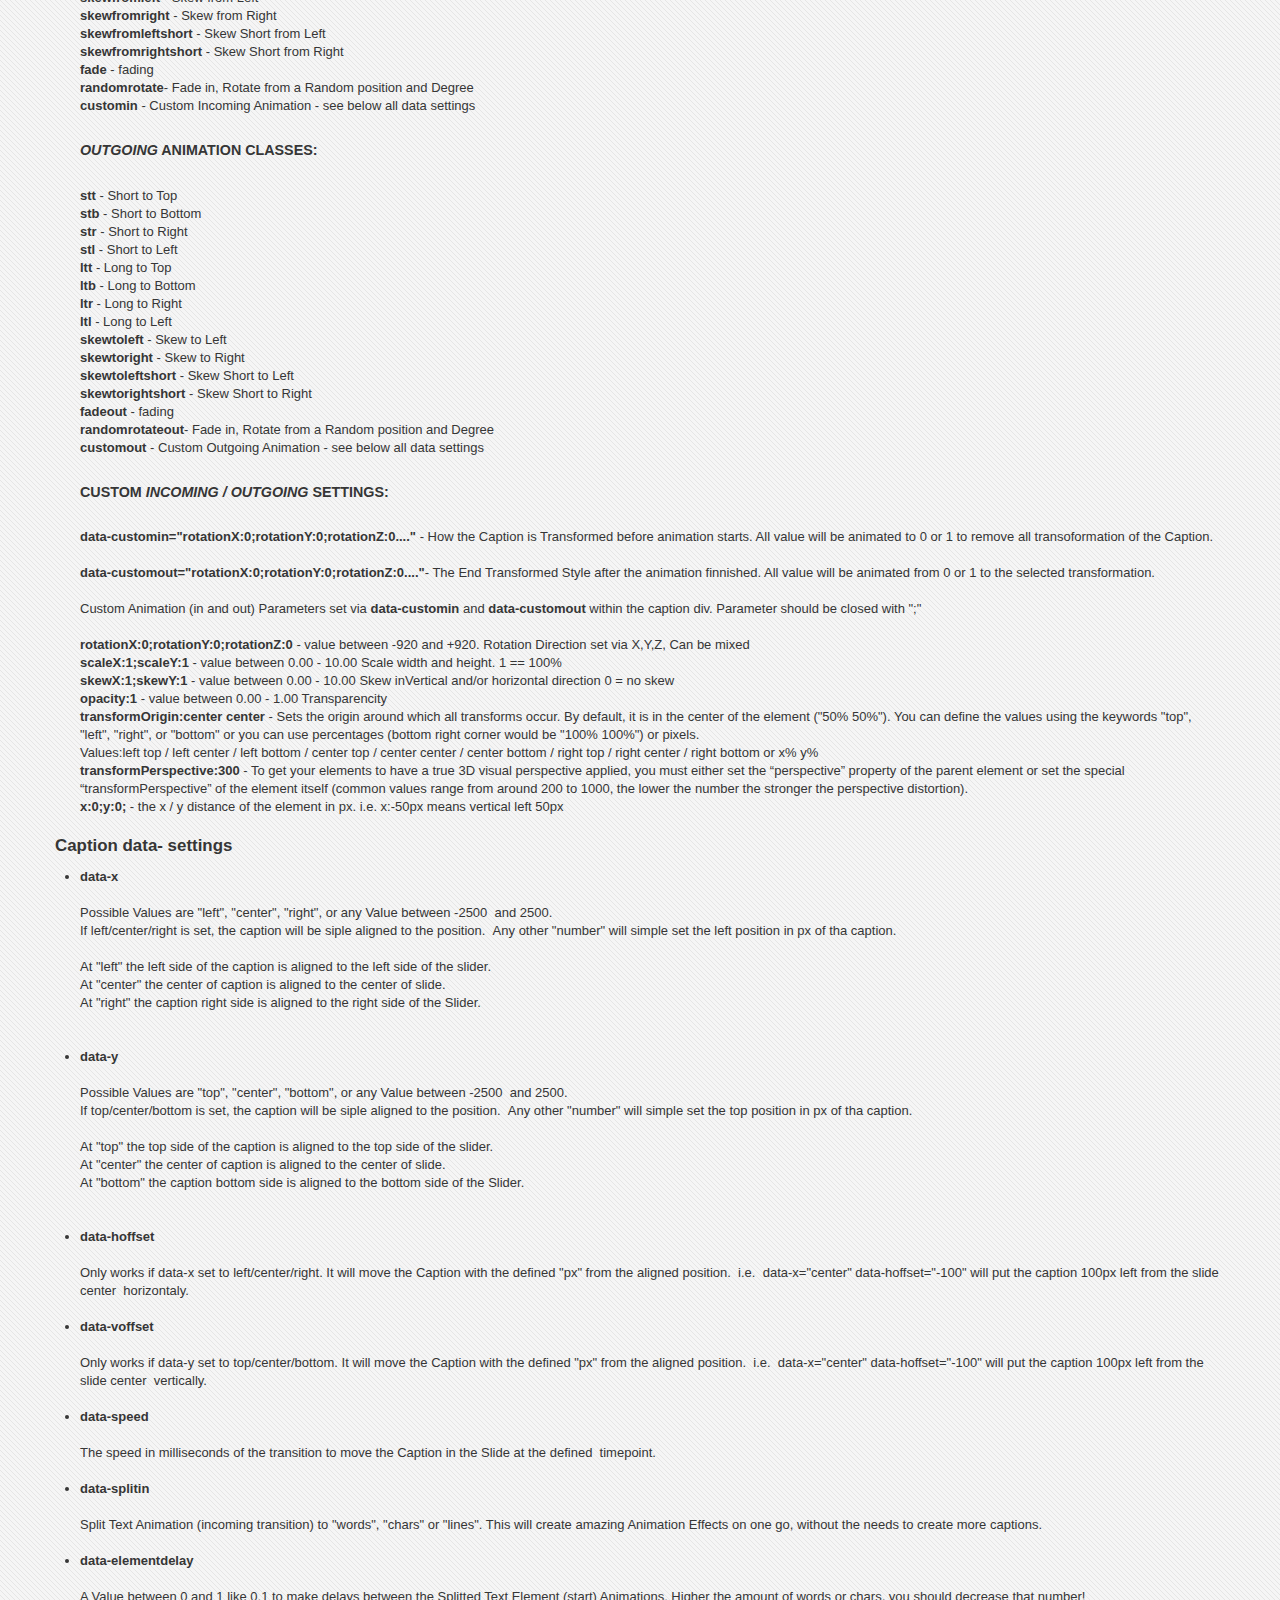
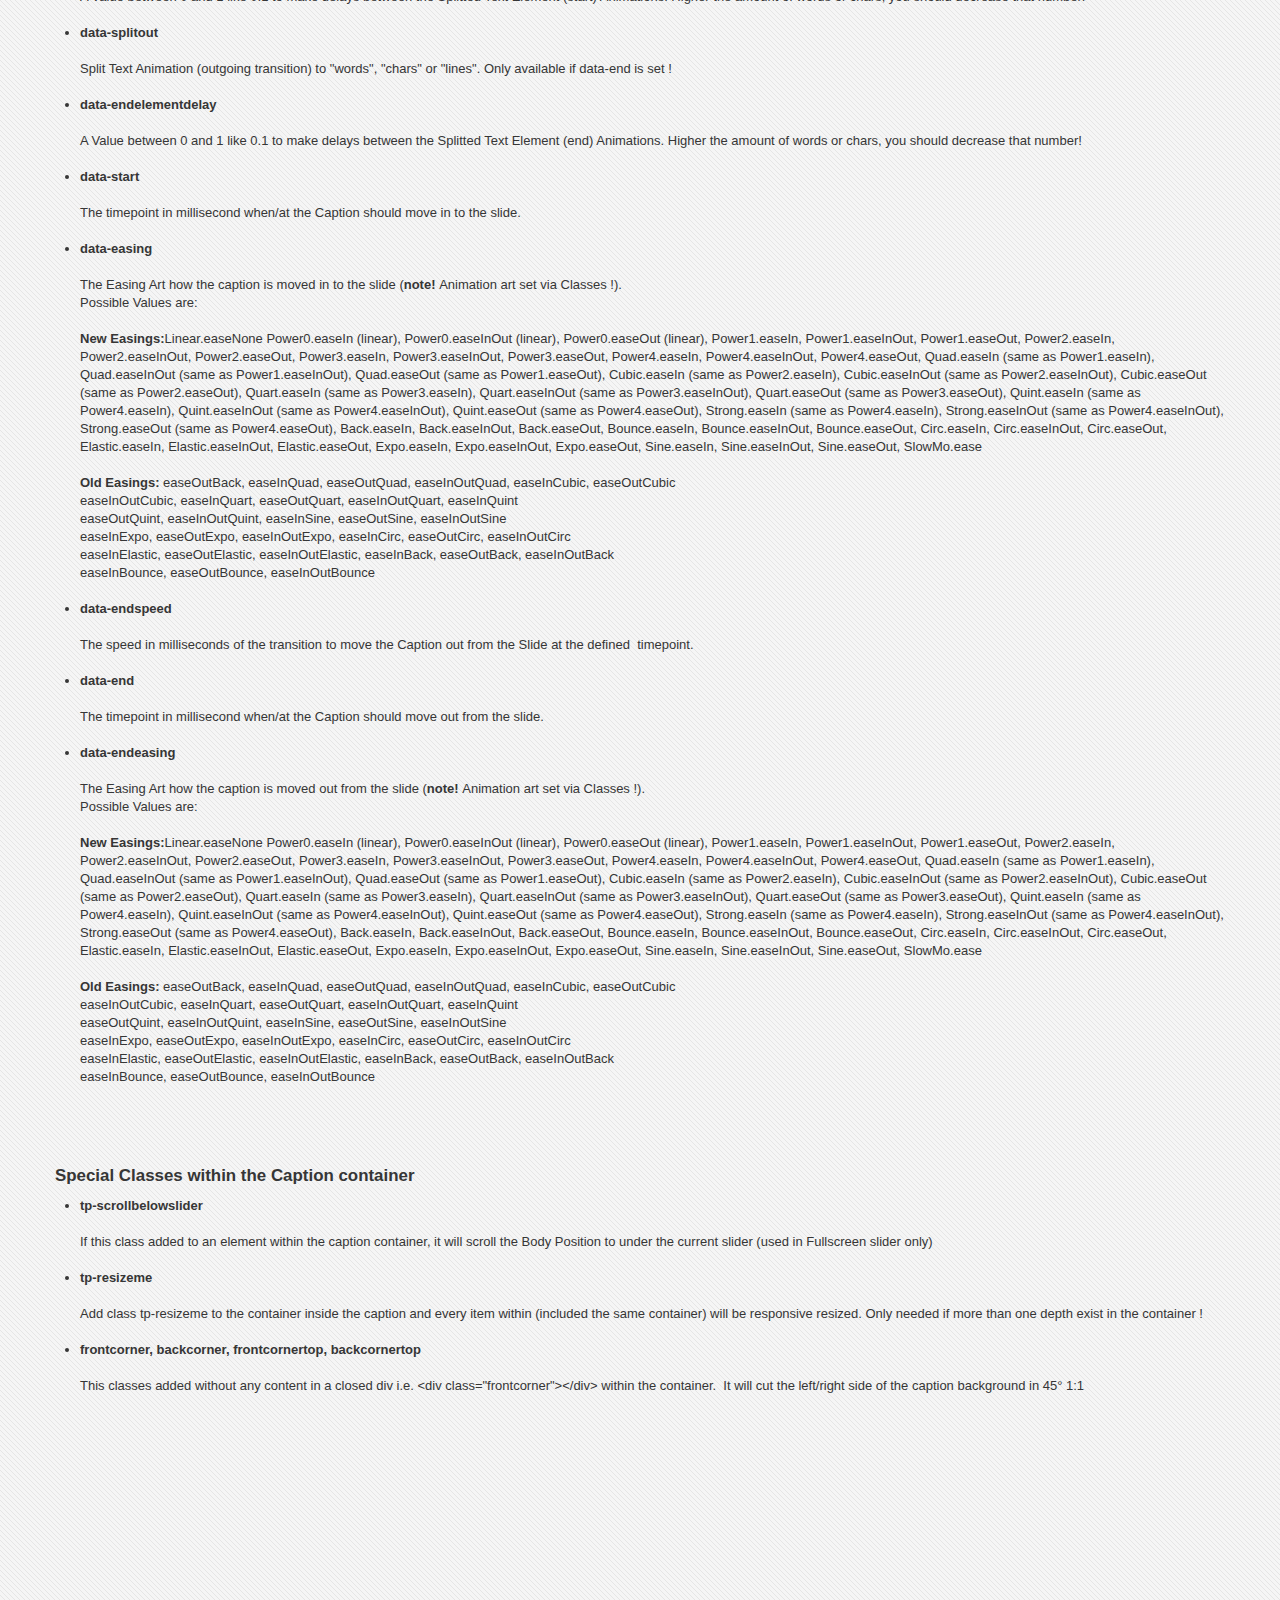
<file: rs-plugin/documentation/documentation.html>
jquery.themepunch.plugins.min.js
jquery.themepunch.revolution.js
jquery.themepunch.revolution.min.js<!DOCTYPE html>
<html lang="en">
    <head>
    <meta charset="utf-8">
	<title>Slider Revolution Responsive jQuery Slider</title>
 	<meta name="description" content="">
	<meta name="author" content="ThemePunch">
	<meta name="copyright" content="ThemePunch">
	<meta name="generator" content="Documenter v2.0 http://rxa.li/documenter">
	<meta name="date" content="2014-02-27T00:00:00+02:00">

    <meta name="viewport" content="width=device-width, initial-scale=1.0, maximum-scale=1.0, minimum-scale=1.0">

    <link href="assets/css/bootstrap.css" rel="stylesheet">
    <link href="assets/js/google-code-prettify/prettify.css" rel="stylesheet">
    <link href="assets/css/bootstrap-responsive.css" rel="stylesheet">
    <link href="assets/css/documenter_style.css" rel="stylesheet">
    <!-- Le HTML5 shim, for IE6-8 support of HTML5 elements -->
    <!--[if lt IE 9]>
      <script src="//html5shim.googlecode.com/svn/trunk/html5.js"></script>
    <![endif]-->



	<style>
		html, body{background-color:#A8A7A7;color:#363636;background-image:url(assets/images/image_1.gif);background-repeat:repeat;background-attachment:scroll;}
		h1,h2,h3,h4,h5,h6{color:#363636;}
		section table{background-color:#A8A7A7;}
		::-moz-selection{background:#404040;color:#B50D0D;}
		::selection{background:#404040;color:#B50D0D;}
		a.brand{background-image:url(assets/images/image_2.png);}
		a, a:hover, a:active{color:#830909;}
		hr{border-top:1px solid #858484;border-bottom:1px solid #CFCDCD;}
		div.navbar-inner, .navbar .nav li ul{background:#363636;color:#A8A7A7;}
		a.btn-navbar{background:#363636;color:#A8A7A7;}
		.navbar .nav li a{color:#A8A7A7;text-shadow:1px 1px 0px #575757;}
		.navbar .nav li a:hover, .navbar .nav li.active a{text-shadow:none;}
		div.navbar-inner ul{}
		.marketing-byline{color:#CFCDCD;}
		.navbar .nav > li a{color:#A8A7A7;}
		.navbar .nav > li a:hover, a.btn-navbar:hover{background:#404040;color:#B50D0D;}
		.navbar .nav .active > a, .navbar .nav .active > a:hover, a.btn-navbar:active{background-color:#404040;color:#B50D0D;}
		.navbar .nav li ul li a:hover{background:#404040;color:#B50D0D;}
		.navbar .nav li ul li a:active{background:#404040;color:#B50D0D;}
		.btn-primary {
			  background-image: -moz-linear-gradient(top, #, #);
			  background-image: -ms-linear-gradient(top, #, #);
			  background-image: -webkit-gradient(linear, 0 0, 0 %, from(#363636), to(#));
			  background-image: -webkit-linear-gradient(top, #, #);
			  background-image: -o-linear-gradient(top, #, #);
			  background-image: linear-gradient(top, #, #);
			  filter: progid:DXImageTransform.Microsoft.gradient(startColorstr='#', endColorstr='#', GradientType=0);
			  border-color: # # #bfbfbf;
			  color:#;
		}
		.btn-primary:hover,
		.btn-primary:active,
		.btn-primary.active,
		.btn-primary.disabled,
		.btn-primary[disabled] {
		  background-color: #;
		}
		#documenter_copyright{display:block !important;visibility:visible !important;}

			.navbar .nav {
			position: relative;
			left: 0;
			display: block;
			float: left;
			margin: 10px 10px 0 0 !important;
			}
	</style>



    </head>

<body data-spy="scroll" id="top">

<!-- Documentation Navbar -->

<div class="navbar navbar-fixed-top">
	<div class="navbar-inner">
		<div class="container">
			<a class="btn btn-navbar" data-toggle="collapse" data-target=".nav-collapse"> <span class="icon-bar"></span> <span class="icon-bar"></span> <span class="icon-bar"></span> </a>
			<a class="brand" href="#">Slider Revolution Responsive jQuery Slider</a>
			<div class="nav-collapse">
			<ul class="nav">

			<li><a href="#how_to_start" title="How to start">How to start</a></li>
			<li><a href="#options" title="Options">Options</a></li>
			<li><a href="#slides" title="Slides">Slides</a></li>
			<li><a href="#media_in_slide" title="Media in Slide">Media in Slide</a></li>
			<li><a href="#banner_timer" title="Banner Timer">Banner Timer</a></li>
			<li><a href="#responsive_layouts" title="Responsive Layouts">Responsive Layouts</a></li>
			<li><a href="#api_functions_and_events" title="API Functions and Events">API Functions and Events</a></li>
			<li><a href="#licenses" title="Licenses">Licenses</a></li>
			<li><a href="#support" title="Support">Support</a></li>

			</ul>
			</div>
		</div>
	</div>
</div> <!-- End of Navbar -->

<!-- Main Container Beginning -->

<div class="container" id="documenter_content">

	<div id="documenter-cover">
	<div class="masthead">
	    <h1>Slider Revolution Responsive jQuery Slider</h1>
		<br>
	    <ul class="marketing-byline">
			<li>Created: 06/22/2012</li>
			<li>latest Update: 27/02/2014</li>
			<li>By: ThemePunch</li>
			<li><a href="http://www.codecanyon.com/user/themepunch?ref=themepunch">www.codecanyon.com/user/themepunch</a></li>
		</ul>
	    <p class="download-info">

		</p>

	</div> <!-- masthead -->

   <div id="intro">
    <p class="highlight hero-unit">For support please checkout <a href="http://themepunch.com" target="_blank">http://themepunch.com </a> !</p>
   </div> <!-- intro -->

	</div>

  <section id="how_to_start">
	<div class="page-header"><h3>How to start</h3><hr class="notop"></div>
<p>
	This chapter will gives you general instructions on how to install the slider and setup the &nbsp;options. Later chapters will be more detailed if needed.</p>
<p>
	&nbsp;</p>
<h4 id="how_to_start_what_files_do_i_need_to_upload_to_my_server">What files do I need to upload to my server?</h4>
<p>
	Please upload the <strong>rs-plugin</strong> folder to your server. In this folder you will find the following subfolders containing all of the items content:</p>
<ul>
	<li>
		js</li>
	<li>
		css</li>
	<li>
		assets</li>
</ul>
<p>
	You could use your own jQuery but we recommend loading it directly from the Google ressources (see later in this documentation).</p>
<p>
	You will find many <strong>examples</strong>&nbsp;in your downloaded zip under the <strong>examples&amp;sources</strong> folder..&nbsp;</p>
<p>
	&nbsp;</p>
<h4 id="how_to_start_implement_the_jquery">Implement the jQuery</h4>
<p>
	Add the following lines to your HTML Head:&nbsp;</p>
<pre class="prettyprint lang-js linenums">
&lt;script type=&quot;text/javascript&quot; src=&quot;http://ajax.googleapis.com/ajax/libs/jquery/1.9.0/jquery.min.js&gt;&lt;/script&gt;</pre>

<p>
	&nbsp;</p>
<h4 id="how_to_start_add_revolution_js_and_css_files_to_your_html_page">Add Revolution js and css files to your HTML page</h4>
<div>
	&nbsp;</div>
<div>
	Also in the &lt;HEAD&gt; section:</div>
<div>
	&nbsp;</div>
<div>
	<pre class="prettyprint lang-html linenums">
&lt;!-- jQuery REVOLUTION Slider  --&gt;
&lt;script type=&quot;text/javascript&quot; src=&quot;rs-plugin/js/jquery.themepunch.plugins.min.js&quot;&gt;&lt;/script&gt;
&lt;script type=&quot;text/javascript&quot; src=&quot;rs-plugin/js/jquery.themepunch.revolution.min.js&quot;&gt;&lt;/script&gt;

&lt;!-- REVOLUTION BANNER CSS SETTINGS --&gt;
&lt;link rel=&quot;stylesheet&quot; type=&quot;text/css&quot; href=&quot;rs-plugin/css/settings.css&quot; media=&quot;screen&quot; /&gt;
</pre>
	<div>
		&nbsp;</div>
</div>
<div>
	This contains the JS and CSS for the Slider itself &nbsp;and some helping modules .</div>
<div>
	&nbsp;</div>
<div>
	&nbsp;</div>
<div>
	<h4 id="how_to_start_create_a_container_for_the_banner">Create a Container for the Banner</h4>
	<div>
		&nbsp;</div>
	<div>
		Put it in the HTML: (the class names used here are only examples. In our Example files we called them banner-container, fullwidthbanner-container and fullscreenbanner-container, different then here below ! )</div>
	<pre class="prettyprint lang-html linenums">
&lt;div class=&quot;bannercontainer&quot;&gt;
&lt;div class=&quot;banner&quot;&gt;...&lt;/div&gt;
&lt;/div&gt;
</pre>
	<div>
		The Banner-container can have different Styling depending on that, which layout you wish to use.&nbsp;</div>
	<div>
		&nbsp;</div>
	<div>
		<h5>
			Auto-Responsive Style&nbsp;</h5>
		<p>
			This style allows you to let the wrapping Container decide how big (in width) your Slider will be. The Height will be auto calculated based on the Slider Width</p>
		<p>
			Put this in your CSS File (i.e) :</p>
		<pre class="prettyprint lang-css linenums">
<strong>.bannercontainer</strong> {
	width:100%;
	position:relative;
	padding:0;
}

<strong>.banner</strong>{
	width:100%;
	position:relative;
}
</pre>
	</div>
	<div>
		<h4 id="how_to_start__nbsp">&nbsp;</h4>
		<h5>
			FullScreen Style</h5>
		<p>
			This Style allows you to have a banner always fit in the maxium screensize. In Some option you can select containers which will reduce the height of the banner with the height of the container. See examples.</p>
		<p>
			It requests:</p>
		<ul>
			<li>
				a fullwidth and fullheight wrapping container</li>
		</ul>
		<p>
			Put this in your CSS File</p>
		<pre class="prettyprint lang-css linenums">
.<strong>bannercontainer</strong> {
		width:100%;
		position:relative;
		padding:0;
}</pre>
		<h4 id="how_to_start__nbsp">&nbsp;</h4>
		<h4 id="how_to_start_create_your_first_slides">Create Your First Slides</h4>
		<p>
			Create an Unordered list inside the banner container where each &lt;li&gt; element will correspond to one slide.</p>
		<p>
			&nbsp;</p>
		<pre class="prettyprint lang-html linenums">
&lt;ul&gt;
&lt;!-- THE BOXSLIDE EFFECT EXAMPLES  WITH LINK ON THE MAIN SLIDE EXAMPLE --&gt;

 &lt;li data-transition=&quot;boxslide&quot; data-slotamount=&quot;7&quot; data-link=&quot;http://www.google.de&quot;&gt;
   &lt;img src=&quot;images/slides/image1.jpg&quot;&gt;
   &lt;div class=&quot;caption sft big_white&quot;  data-x=&quot;400&quot; data-y=&quot;100&quot; data-speed=&quot;700&quot; data-start=&quot;1700&quot; data-easing=&quot;easeOutBack&quot;&gt;KICKSTART YOUR WEBSITE&lt;/div&gt;
   &lt;div class=&quot;caption sfb big_orange&quot;  data-x=&quot;400&quot; data-y=&quot;142&quot; data-speed=&quot;500&quot; data-start=&quot;1900&quot; data-easing=&quot;easeOutBack&quot;&gt;WITH SLIDER REVOLUTION!&lt;/div&gt;
   &lt;div class=&quot;caption lfr medium_grey&quot;  data-x=&quot;510&quot; data-y=&quot;210&quot; data-speed=&quot;300&quot; data-start=&quot;2000&quot;&gt;UNLIMITED TRANSITIONS&lt;/div&gt;
 &lt;/li&gt;
...
&lt;/ul&gt;</pre>
		<div>
			&nbsp;</div>
		<h4 id="how_to_start_call_the_jquery_plugin_to_build_the_slider_options_need_to_be_set_of_course_">Call the jQuery Plugin to build the Slider</h4>
		<p> (Dont need to set all Options. These are only for Demonstrating all settings)</p>
		<p>
			&nbsp;</p>
		<pre class="prettyprint lang-js linenums">
&lt;script type=&quot;text/javascript&quot;&gt;

&nbsp;&nbsp;&nbsp;jQuery(document).ready(function() {
&nbsp;&nbsp;&nbsp;&nbsp;&nbsp;&nbsp;jQuery(&#39;.fullscreenbanner&#39;).revolution({
&nbsp;&nbsp;&nbsp;&nbsp;&nbsp;&nbsp;&nbsp;&nbsp;&nbsp;delay:9000,
&nbsp;&nbsp;&nbsp;&nbsp;&nbsp;&nbsp;&nbsp;&nbsp;&nbsp;startwidth:960,
&nbsp;&nbsp;&nbsp;&nbsp;&nbsp;&nbsp;&nbsp;&nbsp;&nbsp;startheight:500,
&nbsp;&nbsp;&nbsp;&nbsp;&nbsp;&nbsp;&nbsp;&nbsp;&nbsp;autoHeight:"off",
&nbsp;&nbsp;&nbsp;&nbsp;&nbsp;&nbsp;&nbsp;&nbsp;&nbsp;fullScreenAlignForce:"off",

&nbsp;&nbsp;&nbsp;&nbsp;&nbsp;&nbsp;&nbsp;&nbsp;&nbsp;onHoverStop:&quot;on&quot;,

&nbsp;&nbsp;&nbsp;&nbsp;&nbsp;&nbsp;&nbsp;&nbsp;&nbsp;thumbWidth:100,
&nbsp;&nbsp;&nbsp;&nbsp;&nbsp;&nbsp;&nbsp;&nbsp;&nbsp;thumbHeight:50,
&nbsp;&nbsp;&nbsp;&nbsp;&nbsp;&nbsp;&nbsp;&nbsp;&nbsp;thumbAmount:3,

&nbsp;&nbsp;&nbsp;&nbsp;&nbsp;&nbsp;&nbsp;&nbsp;&nbsp;hideThumbsOnMobile:"off",
&nbsp;&nbsp;&nbsp;&nbsp;&nbsp;&nbsp;&nbsp;&nbsp;&nbsp;hideBulletsOnMobile:"off",
&nbsp;&nbsp;&nbsp;&nbsp;&nbsp;&nbsp;&nbsp;&nbsp;&nbsp;hideArrowsOnMobile:"off",
&nbsp;&nbsp;&nbsp;&nbsp;&nbsp;&nbsp;&nbsp;&nbsp;&nbsp;hideThumbsUnderResoluition:0,

&nbsp;&nbsp;&nbsp;&nbsp;&nbsp;&nbsp;&nbsp;&nbsp;&nbsp;hideThumbs:0,
&nbsp;&nbsp;&nbsp;&nbsp;&nbsp;&nbsp;&nbsp;&nbsp;&nbsp;hideTimerBar:"off",

&nbsp;&nbsp;&nbsp;&nbsp;&nbsp;&nbsp;&nbsp;&nbsp;&nbsp;keyboardNavigation:"on",

&nbsp;&nbsp;&nbsp;&nbsp;&nbsp;&nbsp;&nbsp;&nbsp;&nbsp;navigationType:&quot;bullet&quot;,
&nbsp;&nbsp;&nbsp;&nbsp;&nbsp;&nbsp;&nbsp;&nbsp;&nbsp;navigationArrows:&quot;solo&quot;,
&nbsp;&nbsp;&nbsp;&nbsp;&nbsp;&nbsp;&nbsp;&nbsp;&nbsp;navigationStyle:&quot;round&quot;,

&nbsp;&nbsp;&nbsp;&nbsp;&nbsp;&nbsp;&nbsp;&nbsp;&nbsp;navigationHAlign:&quot;center&quot;,
&nbsp;&nbsp;&nbsp;&nbsp;&nbsp;&nbsp;&nbsp;&nbsp;&nbsp;navigationVAlign:&quot;bottom&quot;,
&nbsp;&nbsp;&nbsp;&nbsp;&nbsp;&nbsp;&nbsp;&nbsp;&nbsp;navigationHOffset:30,
&nbsp;&nbsp;&nbsp;&nbsp;&nbsp;&nbsp;&nbsp;&nbsp;&nbsp;navigationVOffset:30,

&nbsp;&nbsp;&nbsp;&nbsp;&nbsp;&nbsp;&nbsp;&nbsp;&nbsp;soloArrowLeftHalign:&quot;left&quot;,
&nbsp;&nbsp;&nbsp;&nbsp;&nbsp;&nbsp;&nbsp;&nbsp;&nbsp;soloArrowLeftValign:&quot;center&quot;,
&nbsp;&nbsp;&nbsp;&nbsp;&nbsp;&nbsp;&nbsp;&nbsp;&nbsp;soloArrowLeftHOffset:20,
&nbsp;&nbsp;&nbsp;&nbsp;&nbsp;&nbsp;&nbsp;&nbsp;&nbsp;soloArrowLeftVOffset:0,

&nbsp;&nbsp;&nbsp;&nbsp;&nbsp;&nbsp;&nbsp;&nbsp;&nbsp;soloArrowRightHalign:&quot;right&quot;,
&nbsp;&nbsp;&nbsp;&nbsp;&nbsp;&nbsp;&nbsp;&nbsp;&nbsp;soloArrowRightValign:&quot;center&quot;,
&nbsp;&nbsp;&nbsp;&nbsp;&nbsp;&nbsp;&nbsp;&nbsp;&nbsp;soloArrowRightHOffset:20,
&nbsp;&nbsp;&nbsp;&nbsp;&nbsp;&nbsp;&nbsp;&nbsp;&nbsp;soloArrowRightVOffset:0,


&nbsp;&nbsp;&nbsp;&nbsp;&nbsp;&nbsp;&nbsp;&nbsp;&nbsp;touchenabled:&quot;on&quot;,
&nbsp;&nbsp;&nbsp;&nbsp;&nbsp;&nbsp;&nbsp;&nbsp;&nbsp;swipe_velocity:&quot;0.7&quot;,
&nbsp;&nbsp;&nbsp;&nbsp;&nbsp;&nbsp;&nbsp;&nbsp;&nbsp;swipe_max_touches:&quot;1&quot;,
&nbsp;&nbsp;&nbsp;&nbsp;&nbsp;&nbsp;&nbsp;&nbsp;&nbsp;swipe_min_touches:&quot;1&quot;,
&nbsp;&nbsp;&nbsp;&nbsp;&nbsp;&nbsp;&nbsp;&nbsp;&nbsp;drag_block_vertical:&quot;false&quot;,

&nbsp;&nbsp;&nbsp;&nbsp;&nbsp;&nbsp;&nbsp;&nbsp;&nbsp;stopAtSlide:-1,
&nbsp;&nbsp;&nbsp;&nbsp;&nbsp;&nbsp;&nbsp;&nbsp;&nbsp;stopAfterLoops:-1,
&nbsp;&nbsp;&nbsp;&nbsp;&nbsp;&nbsp;&nbsp;&nbsp;&nbsp;hideCaptionAtLimit:0,
&nbsp;&nbsp;&nbsp;&nbsp;&nbsp;&nbsp;&nbsp;&nbsp;&nbsp;hideAllCaptionAtLilmit:0,
&nbsp;&nbsp;&nbsp;&nbsp;&nbsp;&nbsp;&nbsp;&nbsp;&nbsp;hideSliderAtLimit:0,

&nbsp;&nbsp;&nbsp;&nbsp;&nbsp;&nbsp;&nbsp;&nbsp;&nbsp;dottedOverlay:"none",

&nbsp;&nbsp;&nbsp;&nbsp;&nbsp;&nbsp;&nbsp;&nbsp;&nbsp;fullWidth:&quot;off&quot;,
&nbsp;&nbsp;&nbsp;&nbsp;&nbsp;&nbsp;&nbsp;&nbsp;&nbsp;forceFullWidth:"off"
&nbsp;&nbsp;&nbsp;&nbsp;&nbsp;&nbsp;&nbsp;&nbsp;&nbsp;fullScreen:&quot;off&quot;,
&nbsp;&nbsp;&nbsp;&nbsp;&nbsp;&nbsp;&nbsp;&nbsp;&nbsp;fullScreenOffsetContainer:&quot;#topheader-to-offset&quot;,

&nbsp;&nbsp;&nbsp;&nbsp;&nbsp;&nbsp;&nbsp;&nbsp;&nbsp;shadow:0

&nbsp;&nbsp;&nbsp;&nbsp;&nbsp;&nbsp;});

&nbsp;&nbsp;&nbsp;});

&lt;/script&gt;</pre>
	</div>
</div>
<p>
	&nbsp;</p>
</section>
<section id="options">
	<div class="page-header"><h3>Options</h3><hr class="notop"></div>
<h3>
	The Options to Initialise the Plugin (Theme Sorted):</h3>
<h5>
	Global Settings:</h5>
<div>
	<ul>
		<li>
			<strong>delay</strong>&nbsp;<br>
			<br>
			The time one slide stays on the screen in Milliseconds. Global Setting. You can set per Slide extra local delay time via the data-delay in the &lt;li&gt; element (Default: 9000)<br>
			&nbsp;</li>
		<li>
			<strong>startheight&nbsp;</strong><br>
			<br>
			This Height of the Grid where the Captions are displayed in Pixel. This Height is the Max height of Slider in Fullwidth Layout and in Responsive Layout. &nbsp;In Fullscreen Layout the Gird will be centered Vertically in case the Slider is higher then this value.<br>
			&nbsp;</li>
		<li>
			<strong>startwidth&nbsp;</strong><br>
			<br>
			This Height of the Grid where the Captions are displayed in Pixel. This Width is the Max Width of Slider in Responsive Layout. &nbsp;In Fullscreen and in FullWidth Layout the Gird will be centered Horizontally in case the Slider is wider then this value.<br>
			&nbsp;</li>
	</ul>
	<h5>
		Navigation Settings:</h5>
	<ul>
		<li>
			<strong>keyboardNavigation</strong><br>
			<br>
			Possible Values: &quot;on&quot;, &quot;off&quot; - Allows to use the Left/Right Arrow for Keyboard navigation when Slider is in Focus.<br>
			&nbsp;</li>
			
		<li>
			<strong>onHoverStop</strong><br>
			<br>
			Possible Values: &quot;on&quot;, &quot;off&quot; - Stop the Timer if mouse is hovering the Slider. &nbsp;Caption animations are not stopped !! They will just play to the end.<br>
			&nbsp;</li>
		<li>
			<strong>thumbWidth / thumbHeight</strong><br>
			<br>
			The width and height of the thumbs in pixel. Thumbs are not responsive from basic. For Responsive Thumbs you will need to create media qury based thumb sizes.&nbsp;<br>
			&nbsp;</li>
		<li>
			<strong>thumbAmount</strong><br>
			<br>
			The Amount of visible Thumbs in the same time. &nbsp;The rest of the thumbs are only visible on hover, or at slide change.<br>
			&nbsp;</li>
		<li>
			<strong>hideThumbs</strong><br>
			<br>
			0 - Never hide Thumbs. &nbsp;1000- 100000 (ms) hide thumbs and navigation arrows, bullets after the predefined ms &nbsp;(1000ms == 1 sec, &nbsp;1500 == 1,5 sec etc..)</li>
	</ul>
	<ul>
		<li>
			<strong>navigationType</strong>&nbsp; Display type of the navigation bar&nbsp;(Default:&quot;none&quot;)<br>
			<br>
			Possible values are: &quot;bullet&quot;, &quot;thumb&quot;, &quot;none&quot;&nbsp;<br>
			&nbsp;</li>
		<li>
			<strong>navigationArrows</strong>&nbsp;Display position of the Navigation Arrows (Default: &quot;nexttobullets&quot;)<br>
			<br>
			Possible values are &quot;nexttobullets&quot;, &quot;solo&quot;&nbsp;<br>
			nexttobullets - arrows added next to the bullets left and right<br>
			solo - arrows can be independent positioned, see further options<br>
			&nbsp;</li>
		<li>
			<strong>navigationStyle</strong>&nbsp;Look of the navigation bullets if navigationType &quot;bullet&quot; selected.<br>
			<br>
			Possible values: &quot;round&quot;, &quot;square&quot;, &quot;round-old&quot;, &quot;square-old&quot;, &quot;navbar-old&quot;<br>
			&nbsp;</li>
		<li>
			<strong>navigationHAlign, navigationVAlign</strong><br>
			<br>
			Vertical and Horizontal Align of the Navigation bullets / thumbs (depending on which Style has been selected). &nbsp;Possible values navigationHAlign: &quot;left&quot;,&quot;center&quot;,&quot;right&quot; &nbsp;and naigationVAlign: &quot;top&quot;,&quot;center&quot;,&quot;bottom&quot;<br>
			&nbsp;</li>
		<li>
			<strong>navigationHOffset navigationVOffset</strong><br>
			<br>
			The Offset position of the navigation depending on the aligned position. &nbsp;from -1000 to +1000 any value in px. &nbsp; i.e. -30 &nbsp;<br>
			&nbsp;</li>
		<li>
			<strong>soloArrowLeftHaling, soloArrowRightHalign, solorArrowLeftHalign, soloArrowRightHalign</strong><br>
			<br>
			Vertical and Horizontal Align of the Navigation Arrows (left and right independent!) Possible values navigationHAlign: &quot;left&quot;,&quot;center&quot;,&quot;right&quot; &nbsp;and naigationVAlign: &quot;top&quot;,&quot;center&quot;,&quot;bottom&quot;<br>
			&nbsp;</li>
		<li>
			<strong>soloArrowLeftHOffset, soloArrowLeftVOffset,&nbsp;</strong><strong>soloArrowRightHVOffset, soloArrowRightVOffset</strong><br>
			<br>
			The Offset position of the navigation depending on the aligned position. &nbsp;from -1000 to +1000 any value in px. &nbsp; i.e. -30 &nbsp; Each Arrow independent<br>
			&nbsp;</li>
		<li>
			<strong>touchenabled</strong>&nbsp;Enable Swipe Function on touch devices&nbsp;(Default: &quot;on&quot;)<br>
			<br>
			Possible values: &quot;on&quot;, &quot;off&quot;<br>
			&nbsp;</li>

		<li>
			<strong>swipe_velocity</strong>&nbsp;The Sensibility of Swipe Gesture (lower is more sensible)&nbsp;(Default: 0.7)<br>
			<br>
			Possible values: 0 - 1<br>
			&nbsp;</li>

		<li>
			<strong>swipe_max_touches</strong>&nbsp;Max Amount of Fingers to touch&nbsp;(Default: 1)<br>
			<br>
			Possible values: 1 - 5 <br>
			&nbsp;</li>

		<li>
			<strong>swipe_min_touches</strong>&nbsp;Min Amount of Fingers to touch&nbsp;(Default: 1)<br>
			<br>
			Possible values: 1 - 5<br>
			&nbsp;</li>

		<li>
			<strong>drag_block_vertical</strong>&nbsp;Prevent Vertical Scroll on Drag&nbsp;(Default: false)<br>
			<br>
			Possible values: true, false<br>
			&nbsp;</li>

	</ul>
	<h5>
		Loops</h5>
	<ul>
		<li>
			<strong>stopAtSlide</strong><br>
			<br>
			Stop Timer if Slide &quot;x&quot; has been Reached. If stopAfterLoops set to 0, then it stops already in the first Loop at slide X which defined. -1 means do not stop at any slide. stopAfterLoops has no sinn in this case.<br>
			&nbsp;</li>
		<li>
			<strong>stopAfterLoops</strong><br>
			<br>
			Stop Timer if All slides has been played &quot;x&quot; times. IT will stop at THe slide which is defined via stopAtSlide:x, if set to -1 slide never stop automatic<br>
			&nbsp;</li>
	</ul>
	<h5>
		Mobile Visibility</h5>
	<ul>
		<li>
			<strong>hideCaptionAtLimit</strong><br>
			<br>
			It Defines if a caption should be shown under a Screen Resolution ( Basod on The Width of Browser)<br>
			&nbsp;</li>
		<li>
			<strong>hideAllCaptionAtLimit</strong><br>
			<br>
			Hide all The Captions if Width of Browser is less then this value<br>
			&nbsp;</li>
		<li>
			<strong>hideSliderAtLimit</strong><br>
			<br>
			Hide the whole slider, and stop also functions if Width of Browser is less than this value</li><br>
		<li>
			<strong>hideNavDelayOnMobile</strong><br>
			Hide all navigation after a while on Mobile (touch and release events based)</li><br>

		<li>
			<strong>hideThumbsOnMobile</strong><br>
			<br>
			Possible Values: &quot;on&quot;, &quot;off&quot; &nbsp;- if set to "on", Thumbs are not shown on Mobile Devices<br>
			&nbsp;</li>
		<li>
			<strong>hideBulletsOnMobile</strong><br>
			<br>
			Possible Values: &quot;on&quot;, &quot;off&quot; &nbsp;- if set to "on", Bullets are not shown on Mobile Devices<br>
			&nbsp;</li>
		<li>
			<strong>hideArrowsOnMobile</strong><br>
			<br>
			Possible Values: &quot;on&quot;, &quot;off&quot; &nbsp;- if set to "on", Arrows are not shown on Mobile Devices<br>
			&nbsp;</li>
		<li>
			<strong>hideThumbsUnderResoluition</strong><br>
			<br>
			Possible Values: 0 - 1900  - defines under which resolution the Thumbs should be hidden. (only if hideThumbonMobile set to off<br>
			&nbsp;</li>



	</ul>
	<h5>

		Layout Styles</h5>
	<ul>
		<li>
			<strong>hideTimerBar</strong><br>
			<br>
			Possible Values: "on" , "off" - it will hide or show the banner timer<br>
		</li>
		<li>
			<strong>fullWidth</strong><br>
			<br>
			Possible Values: &quot;on&quot;, &quot;off&quot; &nbsp;- defines if the fullwidth/autoresponsive mode is activated<br>
			&nbsp;</li>
		<li>
			<strong>autoHeight</strong><br>
			<br>
			Possible Values: &quot;on&quot;, &quot;off&quot; &nbsp;- defines if in fullwidth mode the height of the Slider proportional always can grow. If it is set to "off" the max height is == startheight<br>
			&nbsp;</li>
		<li>
			<strong>fullScreenAlignForce</strong><br>
			<br>
			Possible Values: &quot;on&quot;, &quot;off&quot; &nbsp;- Allowed only in FullScreen Mode. It lets the Caption Grid to be the full screen, means all position should happen with aligns and offsets. This allow you to use the faresst corner of the slider to present any caption there.<br>
			&nbsp;</li>

		<li>
			<strong>forceFullWidth</strong><br>
			<br>
			Possible Values: &quot;on&quot;, &quot;off&quot; &nbsp;- Force the FullWidth Size even if the slider embeded in a boxed container. It can provide higher Performance usage on CPU. Try first set it to "off" and use fullwidth container instead of using this option.<br>
			&nbsp;</li>

		<li>
			<strong>fullScreen</strong><br>
			<br>
			Possible Values: &quot;on&quot;, &quot;off&quot; &nbsp;- defines if the fullscreen mode is activated<br>
			&nbsp;</li>
		<li>
			<strong>fullScreenOffsetContainer</strong><br>
			<br>
			The value is a Container ID or Class i.e. &quot;#topheader&quot; &nbsp;-&nbsp;The Height of Fullheight will be increased with this Container height !<br>
			&nbsp;</li>
		<li>
			<strong>shadow</strong><br>
			<br>
			Possible values: 0,1,2,3 &nbsp;(0 == no Shadow, 1,2,3 - Different Shadow Types)<br>
			&nbsp;</li>

		<li>
			<strong>dottedOverlay</strong><br>
			<br>
			Possible Values: &quot;none&quot;, &quot;twoxtwo&quot;, &quot;threexthree&quot;, &quot;twoxtwowhite&quot;, &quot;threexthreewhite&quot;&nbsp;- Creates a Dotted Overlay for the Background images extra. Best use for FullScreen / fullwidth sliders, where images are too pixaleted.<br>
			&nbsp;</li>

		<li>
			<strong>videoJsPath</strong><br>
			<br>
			The Path to the VideoJs Files which are basically always under the rs-plugin/videojs/ folder. &nbsp;Default setting:&nbsp;videoJsPath:&quot;rs-plugin/videojs/&quot;<br>
			&nbsp;</li>


	</ul>
</div>
<p>
	&nbsp;</p>
</section>
<section id="slides">
	<div class="page-header"><h3>Slides</h3><hr class="notop"></div>
<h3>
	Slide Options</h3>
<div>
	&nbsp;</div>
<div>
	<strong>&lt;li&gt;</strong> - Every list item represents a new Slide. To Define Transitions, main links, etc. use the following <strong>data-</strong> values per list item.</div>
<div>
	&nbsp;</div>
<h5>
	Transition Effects</h5>
<ul>
	<li>
		<strong>data-transition </strong><br>
		<br>
		The appearance transition of this slide. You can define more than one, so in each loop the next slide transition type will be shown.<br>
		<div>
			<br>
			<strong>Flat Transitions:&nbsp;</strong></div><br>
			Slide To Top - slideup<br>
			Slide To Bottom - slidedown<br>
			Slide To Right - slideright<br>
			Slide To Left - slideleft<br>
			Slide Horizontal (depending on Next/Previous) - slidehorizontal<br>
			Slide Vertical (depending on Next/Previous) - slidevertical<br>
			Slide Boxes - boxslide<br>
			Slide Slots Horizontal - slotslide-horizontal<br>
			Slide Slots Vertical - slotslide-vertical<br>
			Fade Boxes - boxfade<br>
			Fade Slots Horizontal - slotfade-horizontal<br>
			Fade Slots Vertical - slotfade-vertical<br>
			Fade and Slide from Right - fadefromright<br>
			Fade and Slide from Left - fadefromleft<br>
			Fade and Slide from Top - fadefromtop<br>
			Fade and Slide from Bottom - fadefrombottom<br>
			Fade To Left and Fade From Right - fadetoleftfadefromright<br>
			Fade To Right and Fade From Left - fadetorightfadefromleft<br>
			Fade To Top and Fade From Bottom - fadetotopfadefrombottom<br>
			Fade To Bottom and Fade From Top - fadetobottomfadefromtop<br>
			Parallax to Right - parallaxtoright<br>
			Parallax to Left - parallaxtoleft<br>
			Parallax to Top - parallaxtotop<br>
			Parallax to Bottom - parallaxtobottom<br>
			Zoom Out and Fade From Right - scaledownfromright<br>
			Zoom Out and Fade From Left - scaledownfromleft<br>
			Zoom Out and Fade From Top - scaledownfromtop<br>
			Zoom Out and Fade From Bottom - scaledownfrombottom<br>
			ZoomOut - zoomout<br>
			ZoomIn - zoomin<br>
			Zoom Slots Horizontal - slotzoom-horizontal<br>
			Zoom Slots Vertical - slotzoom-vertical<br>
			Fade - fade<br>
			Random Flat - random-static<br>
			Random Flat and Premium - random<br>

			<div><br>
			<strong>Premium Transitions:&nbsp;</strong></div><br>
			Curtain from Left - curtain-1<br>
			Curtain from Right - curtain-2<br>
			Curtain from Middle - curtain-3<br>
			3D Curtain Horizontal - 3dcurtain-horizontal<br>
			3D Curtain Vertical - 3dcurtain-vertical<br>
			Cube Vertical - cube<br>
			Cube Horizontal - cube-horizontal<br>
			In Cube Vertical - incube<br>
			In Cube Horizontal - incube-horizontal<br>
			TurnOff Horizontal - turnoff<br>
			TurnOff Vertical - turnoff-vertical<br>
			Paper Cut - papercut<br>
			Fly In - flyin<br>
			Random Premium - random-premium<br>
			Random Flat and Premium - random<br>
			<br>
	</li>

	<li>

		<div>
			<strong>data-slotamount</strong>&nbsp;<br>
			<br>
			The number of slots or boxes the slide is divided into. If you use boxfade, over 7 slots can be juggy.<br>
			&nbsp;</div>
	</li>
	<li>
		<div>
			<strong>data-masterspeed</strong><br>
			<br>
			The speed of the transition in &quot;ms&quot;. &nbsp;default value is 300 (0.3 sec)<br>
			&nbsp;</div>
	</li>
	<li>
		<strong>data-delay</strong>&nbsp;<br>
		<br>
		A new Dealy value for the Slide. If no delay defined per slide, the dealy defined via Options will be used<br>
		&nbsp;</li>
</ul>
<h5>
	Links (Full Slide Links)</h5>
<ul>
	<li>
		<strong>data-link</strong><br>
		<br>
		A link on the whole slide pic<br>
		&nbsp;</li>
	<li>
		<strong>data-target</strong><br>
		<br>
		The target of the Link for the whole slide pic. (i.e. &quot;_blank&quot;, &quot;_self&quot;)<br>
		&nbsp;</li>
	<li>
		<strong>data-slideindex</strong><br>
		<br>
		Possible values: &nbsp;next,back, 1-x (where x is the max. Amount of slide) If this value is set, click on slide will call the next / previous, or &nbsp;n th Slide.<br>
		&nbsp;</li>
</ul>
<h5>
	Thumbnail</h5>
<ul>
	<li>
		<strong>data-thumb</strong><br>
		<br>
		An Alternative Source for thumbs. If not defined a copy of the background image will be used in resized form</li>
</ul>
<p>
	&nbsp;</p>
<h3>
	The Main Image</h3>
<p>
	<br>
	Each Slide (&lt;li&gt; &lt;/li&gt;)&nbsp;<strong>MUST&nbsp;</strong>include a main image which is added as a simple &lt;img&gt; tag at the first level. It can be a Simpe image, a colored or transparent image, or dummy image as lazy load version.</p>
<h5>
	Simple Image</h5>
<pre class="prettyprint lang-html linenums">
&lt;img src=&quot;images/slides/slide13.jpg&quot; &gt;</pre>
<h5>
	Colored Background Instead of Image</h5>
<pre class="prettyprint lang-html linenums">
&lt;img src=&quot;images/slides/transparent.png&quot; style=&quot;background-color:#56e34a&quot; &gt;</pre>
<h5>
	Lazy Loaded Image</h5>
<pre class="prettyprint lang-html linenums">
&lt;img src=&quot;images/slides/dummy.jpg&quot; data-lazyload=&quot;images/slides/slide13.jpg&quot;&gt;</pre>
<div>
<h5>
	Tiled Image</h5>
<pre class="prettyprint lang-html linenums">
&lt;img src=&quot;images/slides/slide13.jpg&quot; data-bgrepeat=&quot;repeat&quot; data-bgfit=&quot;normal&quot; data-bgposition=&quot;center center&quot;&gt;</pre>

<h5>
	Fitting Image</h5>
<pre class="prettyprint lang-html linenums">
&lt;img src=&quot;images/slides/slide13.jpg&quot; data-bgrepeat=&quot;no-repeat&quot; data-bgfit=&quot;contain&quot; data-bgposition=&quot;center center&quot;&gt;</pre>

<h5>
	Covering Image</h5>
<pre class="prettyprint lang-html linenums">
&lt;img src=&quot;images/slides/slide13.jpg&quot; data-bgrepeat=&quot;no-repeat&quot; data-bgfit=&quot;cover&quot; data-bgposition=&quot;center center&quot;&gt;</pre>

<h5>
	Bottom Right Aligned Covering Image</h5>
<pre class="prettyprint lang-html linenums">
&lt;img src=&quot;images/slides/slide13.jpg&quot; data-bgrepeat=&quot;no-repeat&quot; data-bgfit=&quot;cover&quot; data-bgposition=&quot;right bottom&quot;&gt;</pre>


<h5>
	Ken Burns Animation on Image</h5>
<pre class="prettyprint lang-html linenums">
&lt;img src=&quot;images/kenburns1.jpg&quot;  alt=&quot;kenburns1&quot;  data-bgposition=&quot;left bottom&quot; data-kenburns=&quot;on&quot; data-duration=&quot;2000&quot; data-ease=&quot;Power4.easeInOut&quot; data-bgfit=&quot;200&quot; data-bgfitend=&quot;100&quot; data-bgpositionend=&quot;center top&quot;&gt;</pre>

	&nbsp;</div>

<h5>
		Image Attributes</h5>
	<ul>
		<li>
			<strong>Lazy Loading</strong><br>
			src="images/slides/dummy.jpg"  (or any other dummy small image to decrease the loading time of Document)
			data-lazyload="path/filename" Here you need to declare the Path and File name of the image you wish to laod as Main Image in Slide
			&nbsp;<br><br></li>
		<li>
			<strong>Background Repeat</strong><br>
			data-bgrepeat:no-repeat / repeat / repeat-x / repeat-y  (the way the image is shown in the slide main container)
			&nbsp;<br><br></li>
		<li>
			<strong>Background Fit</strong><br>
			data-bgfit:cover / contain / normal / width(%) height(%)  (select one to decide how the image should fit in the Slide Main Container).<br>
			<strong>For Ken Burn use only a Number</strong>, which is the % Zoom at start.  100 will fit with Width or height automatically, 200 will be double sized etc..
			&nbsp;<br><br></li>
		<li>
			<strong>Background Fit End</strong><br>
			data-bgfitend: Use only a Number . i.e. 300 will be a 300% Zoomed image where the basic 100% is fitting with width or height.
			&nbsp;<br><br></li>
		<li>
			<strong>Background Position</strong><br>
			data-bgposition:left top / left center / left bottom / center top / center center / center bottom / right top / right center / right bottom
			&nbsp;<br><br></li>
		<li>
			<strong>Background Position End</strong><br>
			data-bgpositionend:left top / left center / left bottom / center top / center center / center bottom / right top / right center / right bottom  For Ken Burns Animation. This is where the IMG will be animatied
			&nbsp;<br><br></li>
		<li>
			<strong>Ken Burns Effect</strong><br>
			data-kenburns:on/off  to turn on Ken Burns Effect or keep it disabled.
			&nbsp;<br><br></li>

		<li>
			<strong>Duration for Ken Burns</strong><br>
			data-duration:the value in ms how long the animation of ken burns effect should go. i.e. 3000 will make a 3s zoom and movement.
			&nbsp;<br><br></li>

		<li>
			<strong>Easing of Ken Burns Effect</strong><br>
			data-ease:Same values as by Caption Easings available. The Movement Easing.
			&nbsp;<br><br></li>

	</ul>

<div>
	<h3>
		The Captions / Layers</h3>
	<p>
		Each &lt;li&gt; (slide) can include unlimited amount of Captions. Caption are simple html markups with iframe, image, heading , paragraph and any other tags. &nbsp;Each Caption must be wrapped via a &lt;div class=&quot;caption&quot;&gt;&lt;/div&gt;.</p>
	<p>
		Each Caption has some special classes and some data- attributes, to set animation type, position, speed, easings etc.</p>
	<h5>
		Caption Classes</h5>
	<ul>
		<li>
			<strong>the &quot;caption&quot; class</strong><br>
			<br>
			It is the Wrapping main Class which is a MUST. &nbsp;Each Caption need to be defined like this, other way the Slider Plugin can not identifikate the Caption container<br>
			&nbsp;</li>
		<li>
			<strong>Styleing Captions</strong>&nbsp;(like &quot;big_white&quot;, &quot;big_orange&quot;, &quot;medium_grey&quot; etc...)<br>
			<br>
			These are Styling classes created in the settings.css &nbsp;You can add unlimited amount of Styles in your own css file, to style your captions at the top level already<br>
			&nbsp;</li>
		<li>
			<strong>Animation Classes</strong><br>
			<br>
			Animation Classes defined the start / end animations on Captions. &nbsp;<br>
			<br>
			<h6><em>Incoming</em> animation Classes:</h6>
			<br>
			<div>
				<strong>sft</strong>&nbsp;- Short from Top</div>
			<div>
				<strong>sfb</strong>&nbsp;- Short from Bottom</div>
			<div>
				<strong>sfr</strong>&nbsp;- Short from Right</div>
			<div>
				<strong>sfl</strong>&nbsp;- Short from Left</div>
			<div>
				<strong>lft</strong>&nbsp;- Long from Top</div>
			<div>
				<strong>lfb</strong>&nbsp;- Long from Bottom</div>
			<div>
				<strong>lfr</strong>&nbsp;- Long from Right</div>
			<div>
				<strong>lfl</strong>&nbsp;- Long from Left</div>
			<div>
				<strong>skewfromleft</strong>&nbsp;- Skew from Left</div>
			<div>
				<strong>skewfromright</strong>&nbsp;- Skew from Right</div>
			<div>
				<strong>skewfromleftshort</strong>&nbsp;- Skew Short from Left</div>
			<div>
				<strong>skewfromrightshort</strong>&nbsp;- Skew Short from Right</div>
			<div>
				<strong>fade</strong>&nbsp;- fading</div>
			<div>
				<strong>randomrotate</strong>- Fade in, Rotate from a Random position and Degree<br></div>
			<div>
				<strong>customin</strong>&nbsp;- Custom Incoming Animation - see below all data settings</div>
			<br>
			<h6><em>Outgoing</em> animation Classes:</h6>
			<br>
			<div>
				<strong>stt</strong>&nbsp;- Short to Top</div>
			<div>
				<strong>stb</strong>&nbsp;- Short to Bottom</div>
			<div>
				<strong>str</strong>&nbsp;- Short to Right</div>
			<div>
				<strong>stl</strong>&nbsp;- Short to Left</div>
			<div>
				<strong>ltt</strong>&nbsp;- Long to Top</div>
			<div>
				<strong>ltb</strong>&nbsp;- Long to Bottom</div>
			<div>
				<strong>ltr</strong>&nbsp;- Long to Right</div>
			<div>
				<strong>ltl</strong>&nbsp;- Long to Left</div>
			<div>
				<strong>skewtoleft</strong>&nbsp;- Skew to Left</div>
			<div>
				<strong>skewtoright</strong>&nbsp;- Skew to Right</div>
			<div>
				<strong>skewtoleftshort</strong>&nbsp;- Skew Short to Left</div>
			<div>
				<strong>skewtorightshort</strong>&nbsp;- Skew Short to Right</div>
			<div>
				<strong>fadeout</strong>&nbsp;- fading</div>
			<div>
				<strong>randomrotateout</strong>- Fade in, Rotate from a Random position and Degree</div>
			<div>
				<strong>customout</strong>&nbsp;- Custom Outgoing Animation - see below all data settings</div>
			<br>
			<h6>Custom <em>Incoming / OutGoing</em> settings:</h6>
			<br>
			<div>
				<strong>data-customin="rotationX:0;rotationY:0;rotationZ:0...."</strong> - How the Caption is Transformed before animation starts. All value will be animated to 0 or 1 to remove all transoformation of the Caption.<br><br>
				<strong>data-customout="rotationX:0;rotationY:0;rotationZ:0...."</strong>- The End Transformed Style after the animation finnished. All value will be animated from 0 or 1 to the selected transformation.</div><br>
				<div>Custom Animation (in and out) Parameters set via <strong>data-customin</strong> and <strong>data-customout</strong> within the caption div. Parameter should be closed with ";"</div><br>

				<strong>rotationX:0;rotationY:0;rotationZ:0</strong>  - value between -920 and +920.  Rotation Direction set via X,Y,Z, Can be mixed<br>
				<strong>scaleX:1;scaleY:1</strong>  - value between 0.00 - 10.00  Scale width and height. 1 == 100%<br>
				<strong>skewX:1;skewY:1</strong>  - value between 0.00 - 10.00  Skew inVertical and/or horizontal direction 0 = no skew<br>
				<strong>opacity:1</strong>  - value between 0.00 - 1.00  Transparencity<br>
				<strong>transformOrigin:center center</strong>  - Sets the origin around which all transforms occur. By default, it is in the center of the element ("50% 50%"). You can define the values using the keywords "top", "left", "right", or "bottom" or you can use percentages (bottom right corner would be "100% 100%") or pixels. <br>
				Values:left top / left center / left bottom / center top / center center / center bottom / right top / right center / right bottom or x% y%<br>
				<strong>transformPerspective:300</strong> - To get your elements to have a true 3D visual perspective applied, you must either set the “perspective” property of the parent element or set the special “transformPerspective” of the element itself (common values range from around 200 to 1000, the lower the number the stronger the perspective distortion).</br>
				<strong>x:0;y:0;</strong> - the x / y distance of the element in px.  i.e. x:-50px means vertical left 50px


			</div>
		</li>
	</ul>
	<h5>
		Caption data- settings</h5>
	<ul>
		<li>
			<strong>data-x</strong><br>
			<br>
			Possible Values are &quot;left&quot;, &quot;center&quot;, &quot;right&quot;, or any Value between -2500 &nbsp;and 2500.<br>
			If left/center/right is set, the caption will be siple aligned to the position. &nbsp;Any other &quot;number&quot; will simple set the left position in px of tha caption.&nbsp;<br>
			<br>
			At &quot;left&quot; the left side of the caption is aligned to the left side of the slider.<br>
			At &quot;center&quot; the center of caption is aligned to the center of slide. &nbsp;<br>
			At &quot;right&quot; the caption right side is aligned to the right side of the Slider.<br>
			<br>
			&nbsp;</li>
		<li>
			<strong>data-y</strong><br>
			<br>
			Possible Values are &quot;top&quot;, &quot;center&quot;, &quot;bottom&quot;, or any Value between -2500 &nbsp;and 2500.&nbsp;<br>
			If top/center/bottom is set, the caption will be siple aligned to the position. &nbsp;Any other &quot;number&quot; will simple set the top position in px of tha caption.<br>
			<br>
			At &quot;top&quot; the top side of the caption is aligned to the top side of the slider.<br>
			At &quot;center&quot; the center of caption is aligned to the center of slide. &nbsp;<br>
			At &quot;bottom&quot; the caption bottom side is aligned to the bottom side of the Slider.</li>
	</ul>
	<p>
		&nbsp;</p>
	<ul>
		<li>
			<strong>data-hoffset</strong><br>
			<br>
			Only works if data-x set to left/center/right. It will move the Caption with the defined &quot;px&quot; from the aligned position. &nbsp;i.e. &nbsp;data-x=&quot;center&quot; data-hoffset=&quot;-100&quot; will put the caption 100px left from the slide center &nbsp;horizontaly. &nbsp;<br>
			&nbsp;</li>
		<li>
			<strong>data-voffset</strong><br>
			<br>
			Only works if data-y set to top/center/bottom. It will move the Caption with the defined &quot;px&quot; from the aligned position. &nbsp;i.e. &nbsp;data-x=&quot;center&quot; data-hoffset=&quot;-100&quot; will put the caption 100px left from the slide center &nbsp;vertically. &nbsp;<br>
			&nbsp;</li>
		<li>
			<strong>data-speed</strong><br>
			<br>
			The speed in milliseconds of the transition to move the Caption in the Slide at the defined &nbsp;timepoint.<br>
			&nbsp;</li>
		<li>
			<strong>data-splitin</strong><br>
			<br>
			Split Text Animation (incoming transition) to "words", "chars" or "lines".  This will create amazing Animation Effects on one go, without the needs to create more captions.<br>
			&nbsp;</li>
		<li>
			<strong>data-elementdelay</strong><br>
			<br>
			A Value between 0 and 1 like 0.1 to make delays between the Splitted Text Element (start) Animations. Higher the amount of words or chars, you should decrease that number!<br>
			&nbsp;</li>
		<li>
			<strong>data-splitout</strong><br>
			<br>
			Split Text Animation (outgoing transition) to "words", "chars" or "lines".  Only available if data-end is set  !<br>
			&nbsp;</li>
		<li>
			<strong>data-endelementdelay</strong><br>
			<br>
			A Value between 0 and 1 like 0.1 to make delays between the Splitted Text Element (end) Animations. Higher the amount of words or chars, you should decrease that number!<br>
			&nbsp;</li>


		<li>
			<strong>data-start</strong><br>
			<br>
			The timepoint in millisecond when/at the Caption should move in to the slide.<br>
			&nbsp;</li>
		<li>
			<strong>data-easing</strong><br>
			<br>
			The Easing Art how the caption is moved in to the slide (<strong>note!</strong>&nbsp;Animation art set via Classes !).<br>
			Possible Values are:<br><br>
			<div><strong>New Easings:</strong>Linear.easeNone
Power0.easeIn  (linear),
Power0.easeInOut  (linear),
Power0.easeOut  (linear),
Power1.easeIn,
Power1.easeInOut,
Power1.easeOut,
Power2.easeIn,
Power2.easeInOut,
Power2.easeOut,
Power3.easeIn,
Power3.easeInOut,
Power3.easeOut,
Power4.easeIn,
Power4.easeInOut,
Power4.easeOut,
Quad.easeIn  (same as Power1.easeIn),
Quad.easeInOut  (same as Power1.easeInOut),
Quad.easeOut  (same as Power1.easeOut),
Cubic.easeIn  (same as Power2.easeIn),
Cubic.easeInOut  (same as Power2.easeInOut),
Cubic.easeOut  (same as Power2.easeOut),
Quart.easeIn  (same as Power3.easeIn),
Quart.easeInOut  (same as Power3.easeInOut),
Quart.easeOut  (same as Power3.easeOut),
Quint.easeIn  (same as Power4.easeIn),
Quint.easeInOut  (same as Power4.easeInOut),
Quint.easeOut  (same as Power4.easeOut),
Strong.easeIn  (same as Power4.easeIn),
Strong.easeInOut  (same as Power4.easeInOut),
Strong.easeOut  (same as Power4.easeOut),
Back.easeIn,
Back.easeInOut,
Back.easeOut,
Bounce.easeIn,
Bounce.easeInOut,
Bounce.easeOut,
Circ.easeIn,
Circ.easeInOut,
Circ.easeOut,
Elastic.easeIn,
Elastic.easeInOut,
Elastic.easeOut,
Expo.easeIn,
Expo.easeInOut,
Expo.easeOut,
Sine.easeIn,
Sine.easeInOut,
Sine.easeOut,
SlowMo.ease</div><br>
			<div><strong>Old Easings:</strong>
				easeOutBack, easeInQuad, easeOutQuad, easeInOutQuad, easeInCubic, easeOutCubic</div>
			<div>
				easeInOutCubic, easeInQuart, easeOutQuart, easeInOutQuart, easeInQuint</div>
			<div>
				easeOutQuint, easeInOutQuint, easeInSine, easeOutSine, easeInOutSine</div>
			<div>
				easeInExpo, easeOutExpo, easeInOutExpo, easeInCirc, easeOutCirc, easeInOutCirc</div>
			<div>
				easeInElastic, easeOutElastic, easeInOutElastic, easeInBack, easeOutBack, easeInOutBack</div>
			<div>
				easeInBounce, easeOutBounce, easeInOutBounce<br>
				&nbsp;</div>
		</li>
		<li>
			<strong>data-endspeed</strong><br>
			<br>
			The speed in milliseconds of the transition to move the Caption out from the Slide at the defined &nbsp;timepoint.<br>
			&nbsp;</li>
		<li>
			<strong>data-end</strong><br>
			<br>
			The timepoint in millisecond when/at the Caption should move out from the slide.<br>
			&nbsp;</li>
		<li>
			<strong>data-endeasing</strong><br>
			<br>
			The Easing Art how the caption is moved out from the slide (<strong>note!&nbsp;</strong>Animation art set via Classes !).&nbsp;<br>
			Possible Values are:<br><br>
			<div><strong>New Easings:</strong>Linear.easeNone
Power0.easeIn  (linear),
Power0.easeInOut  (linear),
Power0.easeOut  (linear),
Power1.easeIn,
Power1.easeInOut,
Power1.easeOut,
Power2.easeIn,
Power2.easeInOut,
Power2.easeOut,
Power3.easeIn,
Power3.easeInOut,
Power3.easeOut,
Power4.easeIn,
Power4.easeInOut,
Power4.easeOut,
Quad.easeIn  (same as Power1.easeIn),
Quad.easeInOut  (same as Power1.easeInOut),
Quad.easeOut  (same as Power1.easeOut),
Cubic.easeIn  (same as Power2.easeIn),
Cubic.easeInOut  (same as Power2.easeInOut),
Cubic.easeOut  (same as Power2.easeOut),
Quart.easeIn  (same as Power3.easeIn),
Quart.easeInOut  (same as Power3.easeInOut),
Quart.easeOut  (same as Power3.easeOut),
Quint.easeIn  (same as Power4.easeIn),
Quint.easeInOut  (same as Power4.easeInOut),
Quint.easeOut  (same as Power4.easeOut),
Strong.easeIn  (same as Power4.easeIn),
Strong.easeInOut  (same as Power4.easeInOut),
Strong.easeOut  (same as Power4.easeOut),
Back.easeIn,
Back.easeInOut,
Back.easeOut,
Bounce.easeIn,
Bounce.easeInOut,
Bounce.easeOut,
Circ.easeIn,
Circ.easeInOut,
Circ.easeOut,
Elastic.easeIn,
Elastic.easeInOut,
Elastic.easeOut,
Expo.easeIn,
Expo.easeInOut,
Expo.easeOut,
Sine.easeIn,
Sine.easeInOut,
Sine.easeOut,
SlowMo.ease</div><br>
			<div><strong>Old Easings:</strong>
				easeOutBack, easeInQuad, easeOutQuad, easeInOutQuad, easeInCubic, easeOutCubic</div>
			<div>
				easeInOutCubic, easeInQuart, easeOutQuart, easeInOutQuart, easeInQuint</div>
			<div>
				easeOutQuint, easeInOutQuint, easeInSine, easeOutSine, easeInOutSine</div>
			<div>
				easeInExpo, easeOutExpo, easeInOutExpo, easeInCirc, easeOutCirc, easeInOutCirc</div>
			<div>
				easeInElastic, easeOutElastic, easeInOutElastic, easeInBack, easeOutBack, easeInOutBack</div>
			<div>
				easeInBounce, easeOutBounce, easeInOutBounce<br>
				&nbsp;</div>
		</li>
	</ul>
	<h5>
		&nbsp;</h5>
	<h5>
		Special Classes within the Caption container</h5>
	<ul>
		<li>
			<strong>tp-scrollbelowslider</strong><br>
			<br>
			If this class added to an element within the caption container, it will scroll the Body Position to under the current slider (used in Fullscreen slider only)<br>
			&nbsp;</li>
		<li>
			<strong>tp-resizeme</strong><br>
			<br>
			Add class tp-resizeme to the container inside the caption and every item within (included the same container) will be responsive resized. Only needed if more than one depth exist in the container !<br>
			&nbsp;</li>
		<li>
			<strong>frontcorner, backcorner, frontcornertop, backcornertop</strong><br>
			<br>
			This classes added without any content in a closed div i.e.&nbsp;&lt;div class=&quot;frontcorner&quot;&gt;&lt;/div&gt; within the container. &nbsp;It will cut the left/right side of the caption background in 45&deg; 1:1&nbsp;<br>
			&nbsp;</li>
	</ul>
	<p>
		&nbsp;</p>

<p>
	&nbsp;</p>
</section>
<section id="media_in_slide">
	<div class="page-header"><h3>Media in Slide</h3><hr class="notop"></div>
<p>
	The slider can play Vimeo, YouTube and HTML5 (videoJs) Videos, in boxed and &quot;FullSlide&quot; size. Via the Embeded API&#39;s the Slider will be paused, and restarted from the VideoPlayers. &nbsp;To use the Video Files in Slider see the following instructions.</p>
<p>
	Each Video file has the same <strong>data- </strong>options like:</p>
<ul>
	<li>
		<strong>autoplay</strong><br>
		<br>
		Possible Values: &quot;true&quot; / &quot;false&quot; - will play the Video Directly when slider has been loaded&nbsp;<br>
		&nbsp;</li>
	<li>
		<strong>nextslideatend</strong><br>
		<br>
		Possible Values: &quot;true&quot; / &quot;false&quot; after video come to the end position, it swaps to the next slide automatically.<br>
		&nbsp;</li>

	<li>
		<strong>thumbimage</strong><br>
		<br>
		the full path to an image which will be shown as Thumbnail for the Video. (only if autoplay set to false, or autoplayonlyfirsttime set to true)<br>
		&nbsp;</li>

	<li>
		<strong>forcecover</strong><br>
		<br>
		used <strong>only at HTML5 Videos</strong>. In case it is selected, the Videos will be resized to cover the full Slider size.<br>
		&nbsp;</li>

	<li>
		<strong>volume</strong><br>
		<br>
		If value set to "mute", video will be played muted.<br>
		&nbsp;</li>

	<li>
		<strong>forcerewind</strong><br>
		<br>
		Every time the Slide is shown, the Video will rewind to the start.<br>
		&nbsp;</li>

	<li>
		<strong>autoplayonlyfirsttime</strong><br>
		<br>
		Possible Values: &quot;true&quot; / &quot;false&quot; after first Autplay the video will not be played automatically
		&nbsp;</li>
</ul>
<p>
	&nbsp;</p>
<h3>
	YouTube Video in Slide</h3>
<p>
	Boxed version</p>
<p>
	YouTube VIdeo will be added within a caption due an iframe. The Following example shows an iFrame embeded YouTube Video in a caption (460px X 259px), i.e.:</p>
<pre class="prettyprint lang-html linenums">
&lt;div class=&quot;caption fade &quot;
   data-autoplay=&quot;true&quot;
   data-autoplayonlyfirsttime=&quot;true&quot;
   data-thumbimage=&quot;yourpath/yourimage&quot;
   data-nextslideatend=&quot;false&quot;
   data-x=&quot;130&quot;
   data-y=&quot;70&quot;
   data-speed=&quot;500&quot;
   data-start=&quot;10&quot;
   data-easing=&quot;easeOutBack&quot;&gt;
&lt;iframe src=&quot;http://www.youtube.com/embed/T8--OggjJKQ?enablejsapi=1&html5=1&hd=1&wmode=opaque&controls=1&showinfo=0;rel=0;&quot; width=&quot;460&quot; height=&quot;259&quot;&gt;&lt;/iframe&gt;
&lt;/div&gt;</pre>
<div>
<p>
	You may need to use the origina=http://yourdomain or origin=https://yourdomain for YT Api issues ! </p>
	<br>
	FullWidth Version (/i.e.)</div>
<div>
	<pre class="prettyprint lang-html linenums">
 &lt;div class=&quot;caption fade <strong>fullscreenvideo</strong>&quot;
     data-autoplay=&quot;true&quot;
     data-autoplayonlyfirsttime=&quot;true&quot;
     data-thumbimage=&quot;yourpath/yourimage&quot;
     data-nextslideatend=&quot;true&quot;
     data-x=&quot;0&quot;
     data-y=&quot;0&quot;
     data-speed=&quot;500&quot;
     data-start=&quot;10&quot;
     data-easing=&quot;easeOutBack&quot;&gt;
&lt;iframe src=&quot;http://www.youtube.com/embed/T8--OggjJKQ?enablejsapi=1&html5=1&hd=1&wmode=opaque&controls=1&showinfo=0;rel=0;&quot; width=&quot;100%&quot; height=&quot;100%&quot;&gt;&lt;/iframe&gt;
&lt;/div&gt;</pre>
	<div>
	<p>
	You may need to use the origina=http://yourdomain or origin=https://yourdomain for YT Api issues ! </p>

		&nbsp;</div>
</div>
<div>
	&nbsp;</div>
<h3>
	Vimeo Video</h3>
<div>
	&nbsp;</div>
<div>
	Vimeo Video API works only Online. It will not work well on Localhost due some Sandbox Security reason. Please always test it Online.</div>
<div>
	&nbsp;</div>
<div>
	Boxed Version</div>
<div>
	&nbsp;</div>
<div>
	<pre class="prettyprint lang-html linenums">
&lt;div class=&quot;caption fade &quot;
    data-autoplay=&quot;true&quot;
    data-nextslideatend=&quot;false&quot;
    data-x=&quot;190&quot;
    data-y=&quot;110&quot;
    data-speed=&quot;500&quot;
    data-start=&quot;10&quot;
    data-easing=&quot;easeOutBack&quot;&gt;
&lt;iframe src=&quot;http://player.vimeo.com/video/29298709?title=0&amp;amp;byline=0&amp;amp;portrait=0;api=1&quot; width=&quot;460&quot; height=&quot;259&quot;&gt;&lt;/iframe&gt;
&lt;/div&gt;</pre>
	<div>
		&nbsp;</div>
</div>
<div>
	&nbsp;</div>
<div>
	FullWidth Version (i.e.)</div>
<div>
	<pre class="prettyprint lang-html linenums">
 &lt;div class=&quot;caption fade <strong>fullscreenvideo</strong>&quot;
    data-autoplay=&quot;true&quot;
    data-nextslideatend=&quot;true&quot;
    data-x=&quot;0&quot;
    data-y=&quot;0&quot;
    data-speed=&quot;500&quot;
    data-start=&quot;10&quot;
    data-easing=&quot;easeOutBack&quot;&gt;
&lt;iframe src=&quot;http://player.vimeo.com/video/29298709?title=0&amp;amp;byline=0&amp;amp;portrait=0;api=1&quot; width=&quot;100%&quot; height=&quot;100%&quot;&gt;&lt;/iframe&gt;
&lt;/div&gt;</pre>
	<div>
		&nbsp;</div>
</div>
<h3>
	HTML5 Video (videoJS)</h3>
<p>
	The HTML5 Files are only loaded if the html5 video markup exist.&nbsp;</p>
<p>
	Boxed Version (i.e.)</p>
<pre class="prettyprint lang-html linenums">
&lt;div class=&quot;caption randomrotate &quot;
   data-x=&quot;20&quot;
   data-y=&quot;80&quot;
   data-speed=&quot;300&quot;
   data-start=&quot;2100&quot;
   data-easing=&quot;easeOutExpo&quot;
   data-autoplay=&quot;true&quot;
   data-nextslideatend=&quot;false&quot;&gt;

&lt;video class=&quot;&quot; controls preload=&quot;none&quot; width=&quot;600&quot; height=&quot;240&quot;
  poster=&quot;http://video-js.zencoder.com/oceans-clip.png&quot; &gt;

   &lt;source src=&quot;http://video-js.zencoder.com/oceans-clip.mp4&quot; type=&#39;video/mp4&#39; /&gt;
   &lt;source src=&quot;http://video-js.zencoder.com/oceans-clip.webm&quot; type=&#39;video/webm&#39; /&gt;
   &lt;source src=&quot;http://video-js.zencoder.com/oceans-clip.ogv&quot; type=&#39;video/ogg&#39; /&gt;
   &lt;track kind=&quot;captions&quot; src=&quot;demo.captions.vtt&quot; srclang=&quot;en&quot; label=&quot;English&quot; /&gt;
&lt;/video&gt;

&lt;/div&gt;</pre>
<div>
	&nbsp;</div>
<div>
	FullWidth Version (i.e.)</div>
<div>
	&nbsp;</div>
<div>
	<pre class="prettyprint lang-html linenums">
&lt;div class=&quot;caption randomrotate <strong>fullscreenvideo</strong>&quot;
   data-x=&quot;0&quot;
   data-y=&quot;0&quot;
   data-speed=&quot;300&quot;
   data-start=&quot;2100&quot;
   data-easing=&quot;easeOutExpo&quot;
   data-autoplay=&quot;true&quot;
   data-nextslideatend=&quot;true&quot;&gt;

&lt;video class=&quot;&quot; controls preload=&quot;none&quot; width=&quot;100%&quot; height=&quot;100%&quot;
     poster=&quot;http://video-js.zencoder.com/oceans-clip.png&quot; &gt;

   &lt;source src=&quot;http://video-js.zencoder.com/oceans-clip.mp4&quot; type=&#39;video/mp4&#39; /&gt;
   &lt;source src=&quot;http://video-js.zencoder.com/oceans-clip.webm&quot; type=&#39;video/webm&#39; /&gt;
   &lt;source src=&quot;http://video-js.zencoder.com/oceans-clip.ogv&quot; type=&#39;video/ogg&#39; /&gt;
   &lt;track kind=&quot;captions&quot; src=&quot;demo.captions.vtt&quot; srclang=&quot;en&quot; label=&quot;English&quot; /&gt;
&lt;/video&gt;
&lt;/div&gt;</pre>
	<div>
		&nbsp;</div>
</div>
<p>
	&nbsp;</p>
</section>
<section id="banner_timer">
	<div class="page-header"><h3>Banner Timer</h3><hr class="notop"></div>
<h3>
	Banner Timer</h3>
<div>
	&nbsp;</div>
<div>
	In order to use a banner timer, you will need to add the markup within the banner or fullwidthbanner divs.</div>
<div>
	<br>
	The markup should look like :</div>
<div>
	&nbsp;</div>
<h5>
	Top Positioned Banner Timer:</h5>
<pre class="prettyprint lang-html linenums">
&lt;div class=&quot;tp-bannertimer&quot;&gt;&lt;/div&gt;<span class="Apple-tab-span" style="white-space: pre;"> </span></pre>
<div>
	&nbsp;</div>
<h5>
	Bottom Positioned Banner Timer:</h5>
<pre class="prettyprint lang-html linenums">
&lt;div class=&quot;tp-bannertimer tp-bottom&quot;&gt;&lt;/div&gt;</pre>
<div>
	&nbsp;</div>
<h5>
	To Hide the Banner Timer:</h5>
<div>
	To remove this timer just simple set the option to hideTimerBar:"on" due the Initialising process</div>
<div>
	&nbsp;</div>
<div>
	&nbsp;</div>
</section>
<section id="responsive_layouts">
	<div class="page-header"><h3>Responsive Layouts</h3><hr class="notop"></div>
<h3>
	Auto-Responsive Layout</h3>
<p>
	Responsive means that the slider will adjust to every screen width. The Sourrounding Container Size will define the Max width of the Slider. The Height will be auto calculated.</p>
<div>
	</div>
<div>
	&nbsp;</div>
<div>
	The basic containers are build like this ( in none Fullwidth, but 4 Level Responsive Version):</div>
<div>
	&nbsp;</div>
<div>
	<pre class="prettyprint lang-css linenums">
 .bannercontainer {
	width:100%;
	position:relative;
	padding:0;
}

.banner{
    width:100%;
	position:relative;
}
</pre>
	<h3>
		FullScreen Layout</h3>
	<p>
		You can use the Slider also in FullScreen mode. It will need to have the possiblity to use the full width of the screen, means do not wrap it in any boxed container. &nbsp;For Fullscreen simple use the following markups and styles:</p>
	<p>
		&nbsp;</p>
	<p>
		The markup could look like:</p>
	<pre class="prettyprint lang-html linenums">
&lt;div class=&quot;fullscreen-container&quot;&gt;
    &lt;div class=&quot;fullscreenbanner&quot;&gt;
    &lt;/div&gt;
&lt;/div&gt;</pre>
	<div>
		&nbsp;</div>
	<p>
		The Style has 100% width and height simple.&nbsp;</p>
	<pre class="prettyprint lang-css linenums">
.fullscreen-container {
width:100%;
position:relative;
padding:0;
}</pre>
	<div>
		Dont forget to use the option fullScreen:&quot;on&quot; to use in the initialisation. &nbsp;If you wish to have an offset, which allows you to add i.e. a Menu over the fullscreen slider, just use the&nbsp;fullScreenOffsetContainer: option and set it to the container which wrapps the menu i.e</div>
	<div>
		&nbsp;</div>
</div>
<div>
	&nbsp;</div>
</section>
<section id="api_functions_and_events">
	<div class="page-header"><h3>API Functions and Events</h3><hr class="notop"></div>
<div>
	The slider offers a public API which you can use to control component inside the Slider from within your own scripts. To access this api, use the following code.</div>
<div>
	&nbsp;</div>
<pre class="prettyprint lang-html linenums">
var tpj=jQuery;
tpj.noConflict();
tpj(document).ready(function() {
if (tpj.fn.cssOriginal!=undefined)
    tpj.fn.css = tpj.fn.cssOriginal;
    var api = tpj(&#39;.banner&#39;).revolution(
    ....</pre>
<div>
	&nbsp;</div>
<div class="alert alert-info">
	You can see in the example index-responsive-API.html how to use the different functions, and how to get the trigered Events.</div>
<div>
	&nbsp;</div>
<div>
	Once this is done you may use any of the following functions:</div>
<div>
	&nbsp;</div>
<ul>
	<li>
		api.revpause() - Stops the Timer and autoplay</li>
	<li>
		api.revresume() - Starts the Timer and resume to autoplay</li>
	<li>
		api.revprev() - Change to previous slide</li>
	<li>
		api.revnext() - Change to next slide</li>
	<li>
		api.revshowslide(n) - Change to the slide with index Nr. (n)</li>
	<li>
		api.revmaxslide() - Show the amount of slides</li>
	<li>
		api.revscroll() &nbsp;- Scrollt Body under the Slide in FullScreen mode</li>
</ul>
<div>
	&nbsp;</div>
<div>
	Or you may use any of the following Events:</div>
<div>
	&nbsp;</div>
<ul>
	<li>
		revolution.slide.onchange - Event is triggered when Slide has been rotated. data value will give you the current slide. i.e.&nbsp;<br>
		<br>
		<div>
			api.bind(&quot;revolution.slide.onchange&quot;,function (e,data) {</div>
		<div>
			&nbsp; &nbsp; &nbsp;jQuery(&#39;#callbackinfo&#39;).html(&#39;Last Event: Slide Changed to &#39;+data.slideIndex);</div>
		<div>
			});<br>
			&nbsp;</div>
	</li>
	<li>
		revolution.slide.onpause - Event is triggered when Slider is on Pause</li>
	<li>
		revolution.slide.onresume - Event is triggered when Slider is back from Pause</li>
	<li>
		revolution.slide.onvideoplay - Event is triggered when YouTube or Vimeo Video has been started (only Online Mode !)</li>
	<li>
		revolution.slide.onvideostop - Event is triggered when YouTube or Vimeo Video has been stopped or Slide has been rotated (only Online Mode !)</li>
	<li>
		revolution.slide.onstop - - Event is triggered when slider has been stopped due the Loop and stop at Slide parameters</li>
	<li>
		revolution.slide.onbeforeswap - - Event is triggered when slider is going to change to next slide</li>
	<li>
		revolution.slide.onafterswap - - Event is triggered when slider has finnishded the change of the transition (full transition finnished)</li>
	<li>
		revolution.slide.onloaded - - Event is triggered when slider is loaded and it is prepared</li>
</ul>
</section>
<section id="licenses">
	<div class="page-header"><h3>Licenses</h3><hr class="notop"></div>
<p>
	Used Assets</p>
<ul>
	<li>
		<div>
			@license Copyright (c) 2008-2013, GreenSock. All rights reserved.<br>
			&nbsp;http://greensock.com
		</div>
	</li>
</ul>
<ul>
	<li>
		<div>
			jQuery WaitForImages 1.4<br>
			&nbsp;https://github.com/alexanderdickson/waitForImages<br>
			Licensed under the MIT licenses.</div>
	</li>
</ul>
<ul>
	<li>
		Template demo images licensed from <a href="http://us.fotolia.com">Fotolia</a> for preview usage. Please do not attempt to rip the images from the preview!</li>
</ul>
<ul>
	<li>
		<a href="http://www.netcu.de/jquery-touchwipe-iphone-ipad-library">Touch Wipe jQuery Plugin</a></li>
</ul>
<p>
	&nbsp;</p>
</section>
<section id="support">
	<div class="page-header"><h3>Support</h3><hr class="notop"></div>
<p>
	If you face problems with the installation or customization of our product please do not hesitate to contact us via our support ticket system:</p>
<p>
	<strong><a href="http://themepunch.ticksy.com">http://themepunch.ticksy.com</a></strong></p>
</section>



    <hr />

<footer>
    <p>Copyright ThemePunch 2013 made with the <a href="http://rxa.li/documenter">Documenter v2.0</a></p>
</footer>

</div><!-- /container -->

<!-- Le javascript
    ================================================== -->
<!-- Placed at the end of the document so the pages load faster -->
<script>document.createElement('section');var duration='913',easing='easeOutQuart';</script>
<script src="assets/js/jquery.js"></script>
<script src="assets/js/jquery.scrollTo.js"></script>
<script src="assets/js/jquery.easing.js"></script>
<script src="assets/js/scripts.js"></script>
<script src="assets/js/google-code-prettify/prettify.js"></script>
<script src="assets/js/bootstrap-min.js"></script>
</body>
</html>
</file>
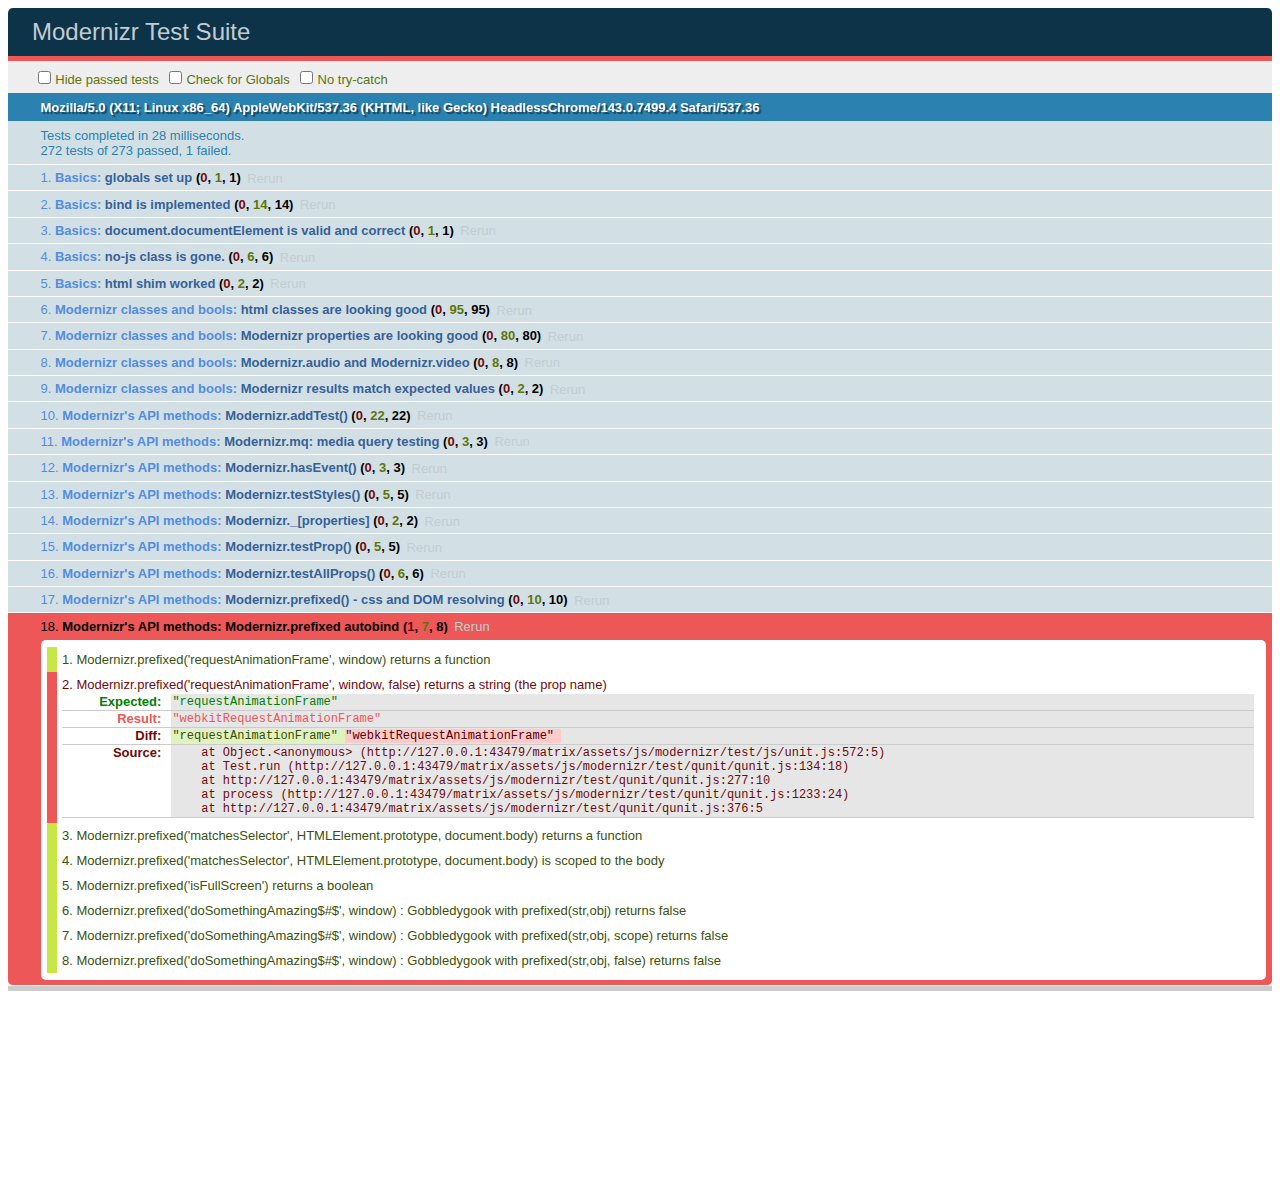
<file: matrix/assets/js/modernizr/test/basic.html>
<!DOCTYPE html>
<html class="+no-js no-js- no-js i-has-no-js">
<head>
  <meta charset="UTF-8">
  <title>Modernizr Test Suite</title>
  <link rel="stylesheet" href="qunit/qunit.css">
  <style>
     body { margin-bottom: 150px;}
     #testbed { font-family: Helvetica; color: #444; padding-bottom: 100px;}
     #testbed button { margin: 30px; font-size: 13px;}
     .data-notes, .offScreen { display:none;}
     table { width: 100%;}
     tbody tr:nth-child(even) td, tbody tr:nth-child(even) th {  border: 1px solid #ccc; border-left: 0; border-right: 0;}
     table td:nth-child(even), table th:nth-child(even) { background: #e6e6e6;}
     table tbody tr:hover td, table tbody tr:hover th { background: #e1e100!important;}
     td.wrong { background:red!important;}
     #html5section { visibility: hidden; }
     h1 label { display:none;}
     .output { padding: 0 0 0 16px;}
     .output ul { margin: 0;}
     .output li { color: #854747; }
     .output li.yes{color:#090;}
     .output li b{color:#000;}
     .output {font:14px/1.3 Inconsolata,Consolas,monospace;
                    -webkit-column-count: 5;
                       -moz-column-count: 5;
                            column-count: 5;}
      .output + .output { border-top: 5px solid #ccc; }
      textarea { width: 100%; min-height: 75px;}
      #caniusetrigger { font-size: 38px; font-family: monospace; display:block; }
  </style>

  <script src="https://raw.github.com/Modernizr/Modernizr/master/modernizr.js"></script>

  <script>window.Modernizr || document.write('<script src="../modernizr.js"><\/script>')</script>

  <script src="js/lib/polyfills.js"></script>
  <script src="js/lib/detect-global.js"></script>
  
  <script src="qunit/qunit.js"></script>
  <script src="js/lib/jquery-1.7b2.js"></script>
  
  <script src="js/setup.js"></script>
  
  <script src="js/unit.js"></script>
</head>
<body>
  <h1 id="qunit-header">Modernizr Test Suite</h1>
  <h2 id="qunit-banner"></h2>
  <div id="qunit-testrunner-toolbar"></div>
  <h2 id="qunit-userAgent"></h2>

  <ol id="qunit-tests"></ol>

  <div id="mod-output" class=output></div>
  <div id="mod-feattest-output" class=output></div>


  <br>
 
  <section><aside>this is an aside within a section</aside></section>
  
  
</body>
</html>
</file>
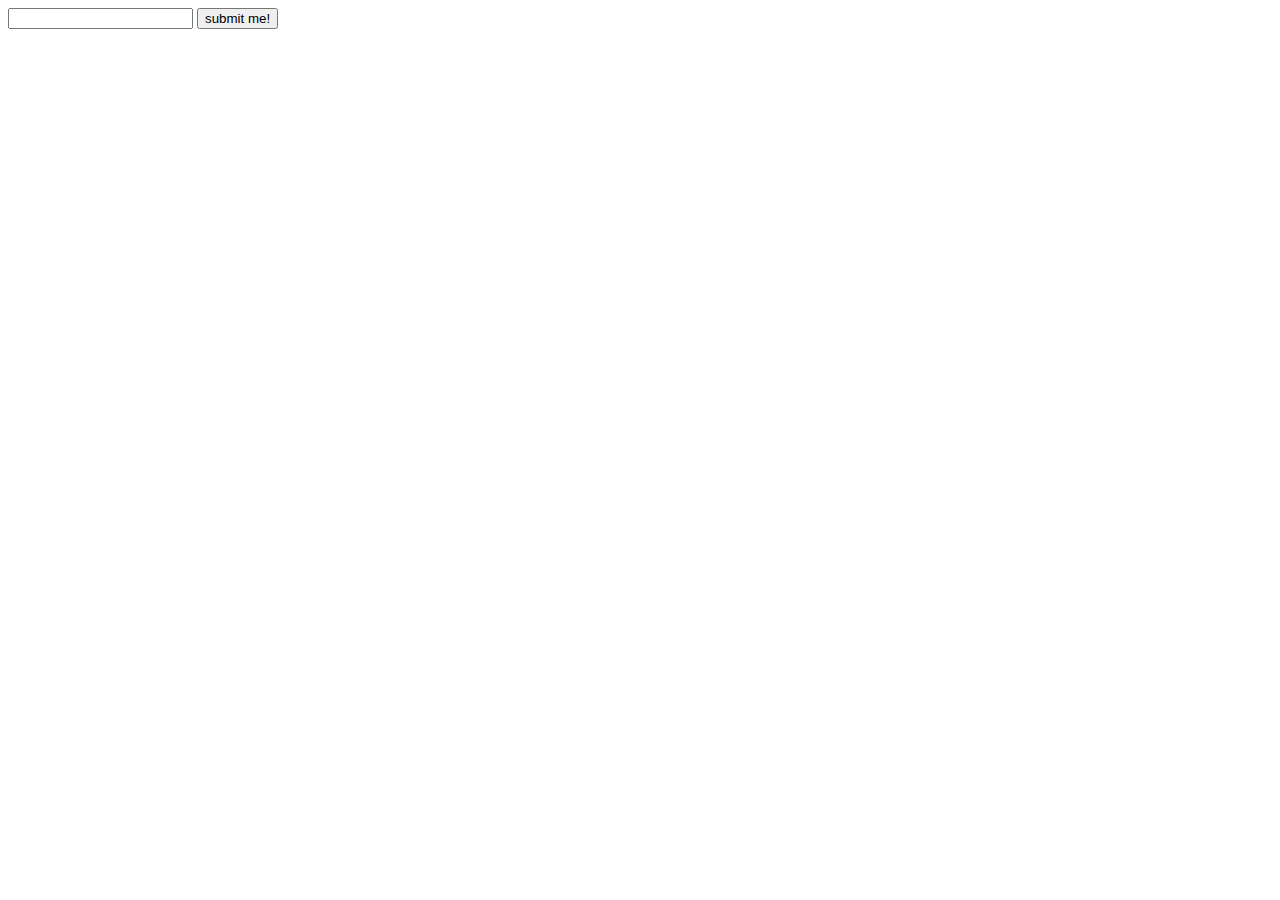
<file: matrix/assets/js/modernizr/test/caniuse_files/form_validation.html>
<!DOCTYPE html>
<!-- saved from url=(0045)http://tests.caniuse.com/form_validation.html -->
<html><head><meta http-equiv="Content-Type" content="text/html; charset=UTF-8"><script>
if(location.href.indexOf('?') >= 0) {
	document.write('FAIL');
}
</script>

</head><body><form action="http://tests.caniuse.com/form_validation.html?" method="post">

<input type="url" name="foo" required="">
<input type="submit" value="submit me!">

</form>
</body></html>
</file>
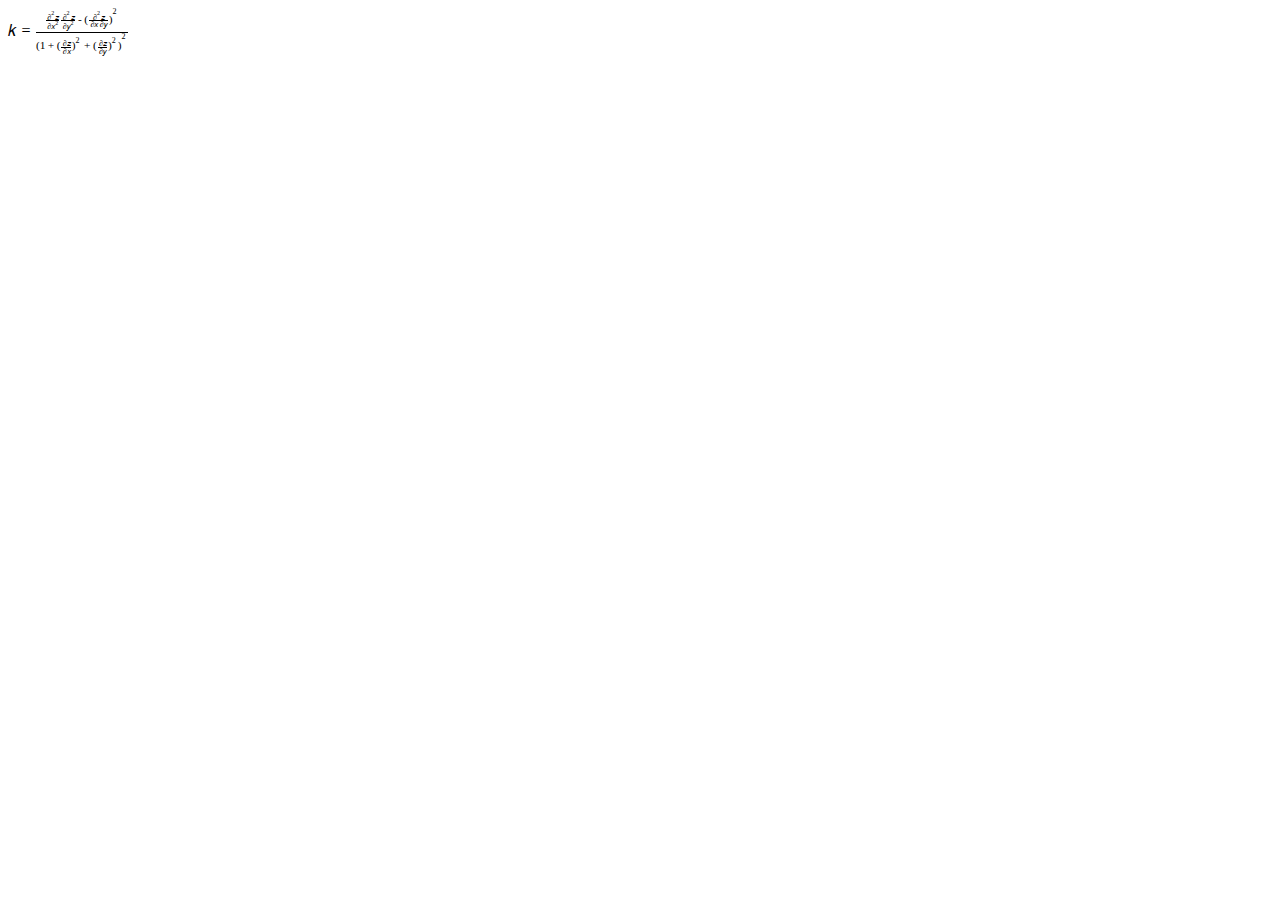
<file: matrix/assets/js/modernizr/test/caniuse_files/mathml.html>
<?xml version="1.0" encoding="utf-8"?>
<!DOCTYPE html PUBLIC "-//W3C//DTD XHTML 1.1 plus MathML 2.0//EN" "http://www.w3.org/Math/DTD/mathml2/xhtml-math11-f.dtd"><html xmlns="http://www.w3.org/1999/xhtml" xmlns:html="http://www.w3.org/1999/xhtml">
<head>
	<meta http-equiv="content-type" content="text/html; charset=utf-8" />
	<title>Untitled</title>
</head>
<body>
<math xmlns="http://www.w3.org/1998/Math/MathML">
<mrow>
  <mi>k</mi>
  <mo>=</mo>
  <mfrac>
    <mrow>
      <mfrac>
         <mrow>
          <msup>
            <mo>∂</mo>
            <mn>2</mn>
          </msup>
          <mi>z</mi>
        </mrow>
        <mrow>
          <mo>∂</mo>
          <msup>
            <mi>x</mi>
            <mn>2</mn>
          </msup>
        </mrow>
      </mfrac>
      <mfrac>
        <mrow>
          <msup>
            <mo>∂</mo>
            <mn>2</mn>
          </msup>
          <mi>z</mi>
        </mrow>
        <mrow>
          <mo>∂</mo>
          <msup>
            <mi>y</mi>
            <mn>2</mn>
          </msup>
        </mrow>
      </mfrac>
      <mo>-</mo>
      <msup>
        <mrow>
          <mo>(</mo>
          <mfrac>
            <mrow>
              <msup>
                <mo>∂</mo>
                <mn>2</mn>
              </msup>
              <mi>z</mi>
            </mrow>
            <mrow>
              <mo>∂</mo>
              <mi>x</mi>
              <mo>∂</mo>
              <mi>y</mi>
              </mrow>
          </mfrac>
          <mo>)</mo>
        </mrow>
        <mn>2</mn>
      </msup>
    </mrow>
    <mrow>
      <msup>
        <mrow>
          <mo>(</mo>
          <mn>1</mn>
          <mo>+</mo>
          <msup>
            <mrow>
              <mo>(</mo>
              <mfrac>
                <mrow>
                  <mo>∂</mo>
                  <mi>z</mi>
                </mrow>
                <mrow>
                  <mo>∂</mo>
                  <mi>x</mi>
                </mrow>
              </mfrac>
              <mo>)</mo>
            </mrow>
            <mn>2</mn>
          </msup>
          <mo>+</mo>
          <msup>
            <mrow>
              <mo>(</mo>
              <mfrac>
                <mrow>
                  <mo>∂</mo>
                  <mi>z</mi>
                </mrow>
                <mrow>
                  <mo>∂</mo>
                  <mi>y</mi>
                </mrow>
              </mfrac>
              <mo>)</mo>
            </mrow>
            <mn>2</mn>
          </msup>
          <mo>)</mo>
        </mrow>
        <mn>2</mn>
      </msup>
    </mrow>
  </mfrac>
</mrow>
</math>
</body>
</html>
</file>
<file: css/base.css>
html,
body,
div,
span,
applet,
object,
iframe,
h1,
h2,
h3,
h4,
h5,
h6,
p,
blockquote,
pre,
a,
abbr,
acronym,
address,
big,
cite,
code,
del,
dfn,
em,
img,
ins,
kbd,
q,
s,
samp,
small,
strike,
strong,
sub,
sup,
tt,
var,
b,
u,
i,
center,
dl,
dt,
dd,
ol,
ul,
li,
fieldset,
form,
label,
legend,
table,
caption,
tbody,
tfoot,
thead,
tr,
th,
td,
article,
aside,
canvas,
details,
embed,
figure,
figcaption,
footer,
header,
hgroup,
menu,
nav,
output,
ruby,
section,
summary,
time,
mark,
audio,
video {
    margin: 0;
    padding: 0;
    border: 0;
    font: inherit;
    font-size: 100%;
    vertical-align: baseline;
}

article,
aside,
details,
figcaption,
figure,
footer,
header,
hgroup,
menu,
nav,
section {
    display: block;
}

ol,
ul {
    list-style: none;
}

blockquote, q {
        quotes: none;
}

blockquote:before, blockquote:after,
q:before, q:after {
        content: '';
        content: none;
}

table {
    border-collapse: collapse;
    border-spacing: 0;
}

*,
*:before,
*:after {
    -moz-box-sizing: border-box;
    -webkit-box-sizing: border-box;
    box-sizing: border-box;
}


/* #Basic Styles
================================================== */

html, body {
    height: 100%;
}

body {
    font: 14px/1.5 'Open Sans', sans-serif;
    color: #909090;
    font-weight: 300;
    -webkit-font-smoothing: antialiased;
    -webkit-text-size-adjust: 100%;
    -webkit-tab-highlight-color: green;
    overflow: auto;
    
}

/* #Typography
================================================== */

h1, h2, h3, h4, h5, h6 {
    color: #444;
    font-weight: 300;
    -webkit-font-smoothing: antialiased;
    margin-bottom: 10px;
    letter-spacing: 1.1px;
}

h1 a, h2 a, h3 a, h4 a, h5 a, h6 a { font-weight: inherit; }
h1 { font-size: 38px; line-height: 1.2; }
h2 { font-size: 34px; line-height: 1.2; }
h3 { font-size: 28px; line-height: 1.2; }
h4 { font-size: 18px; line-height: 1.3; }
h5 { font-size: 17px; line-height: 1.4; }
h6 { font-size: 14px; line-height: 1.5; text-transform: uppercase;}

h1, h2, h3 {
    margin-bottom: 20px;
}

.subheader {
    color: #aaa;
}

p {
    margin: 0 0 20px;
}

p img {
    margin: 0;
}

p.lead {
    font-size: 21px;
    line-height: 27px;
    color: #aaa;
}

em {
    font-style: italic;
}

strong {
    font-weight: 400;
}

small { 
    font-size: 80%;
}

/*  Blockquotes  */
blockquote, blockquote p { font-size: 17px; line-height: 24px; color: #777; font-style: italic; }
blockquote {
    background-color: #f5f5f5;
    margin: 0 0 20px;
    padding: 17px 20px 2px 19px;
    border-left: 2px solid #ddd;
}
blockquote cite { display: block; font-size: 12px; color: #555; }
blockquote cite:before { content: "\2014 \0020"; }
blockquote cite a, blockquote cite a:visited, blockquote cite a:visited { color: #555; }

hr {
    border: none;
    border-bottom: 1px solid #E9E9E9;
    clear: both;
    height: 0;
    left: 50%;
    margin: 0 0 40px 0;
    padding-top: 20px;
}

hr.section {
    padding-top: 60px;
    margin: 0 0 60px 0;
}

hr.small {
    padding-top: 10px;
    margin: 0 0 30px 0;
}


/* #Links
================================================== */

a {
    -o-transition:.5s;
    -ms-transition:.5s;
    -moz-transition:.5s;
    -webkit-transition:.5s;
    transition:.5s;

    /* Remove gray flash on mobile */
    /*-webkit-tab-highlight-color: rgb(255,0,0,0.5);*/
    -webkit-tab-highlight-color: blue;
}

a {
    text-decoration: none;
    color: #444;
}

a:hover,
a:focus {
    color: #888;
    outline: 0;
}

p a,
p a:visited {
    line-height: inherit;
}

/* #Lists
================================================== */

ul {
    list-style: none outside;
}

ol {
    list-style: decimal;
}

ol,
ul.square,
ul.circle,
ul.disc {
    margin-left: 17px;
    margin-bottom: 20px;
}

.list {
    margin-bottom: 20px;
}

.list li {
    margin-bottom: 7px;
}

.list i {
    color: #444;
    padding-right: 14px;
}

ul.square {
    list-style: square outside;
}

ul.circle {
    list-style: circle outside;
}

ul.disc {
    list-style: disc outside;
}

ul ul,
ul ol,
ol ol,
ol ul {
    margin: 4px 0 5px 30px;
    font-size: 90%;
}

ul ul li,
ul ol li,
ol ol li,
ol ul li {
    margin-bottom: 6px;
}

li {
    margin: 0;
    line-height: 20px;
}

ul.large li {
    line-height: 25px;
}

/* #Images
================================================== */

img.scale-with-grid {
    height: auto;
    max-width: 100%;
}

/* #Buttons
================================================== */

/* DEFAULT BUTTON */
.button,
button,
input[type="submit"],
input[type="reset"],
input[type="button"] {
    border: none;
    background: #777;
    display: inline-block;
    padding: 8px 30px;
    text-decoration: none;
    font-size: 14px;
    font-weight: 300;
    font-family: inherit;
    line-height: normal;
    margin: 0 20px 20px 0;
    color: white;
    cursor: pointer;
    outline: none;
    -webkit-transition:.5s;
    -moz-transition:.5s;
    -o-transition:.5s;
    -ms-transition:.5s;
    transition:.5s;
    -webkit-appearance: none;
    text-transform: uppercase;
    text-align: left;
}

/* DEFAULT BUTTON HOVER */
.button:hover,
 button:hover,
 input[type="submit"]:hover,
 input[type="reset"]:hover,
 input[type="button"]:hover {
    background: #424242;
    color: white;
}

/* BUTTONS WITH ICONS*/
.button i {
    padding: 0 15px 0 0;
}

/* LAST BUTTON */
.button.last,
button.last,
input[type="submit"].last,
input[type="reset"].last,
input[type="button"].last {
    margin-right: 0;
}

/* OUTLINE BUTTONS */
.button.outline,
button.outline,
input[type="submit"].outline,
input[type="reset"].outline,
input[type="button"].outline {
    background-color: #009688;
    color: #fff;
}

.button.outline:hover,
button.outline:hover,
input[type="submit"].outline:hover,
input[type="reset"].outline:hover,
input[type="button"].outline:hover {
    border-color: #01766b;
	background-color: #01766b;
	color: #fff;
}

/* COLOR BUTTONS */
.button.color, 
button.color,
input[type="submit"].color,
input[type="reset"].color,
input[type="button"].color {
    background: #7fbbc5;
    color: #ff;
}

.button.color:hover, 
button.color:hover,
input[type="submit"].color:hover,
input[type="reset"].color:hover,
input[type="button"].color:hover {
    background: #888;
}

.button:active,
button:active,
input[type="submit"]:active,
input[type="reset"]:active,
input[type="button"]:active {
    background: #333;
}

.button.full-width,
button.full-width,
input[type="submit"].full-width,
input[type="reset"].full-width,
input[type="button"].full-width {

    width: 100%;
    padding-right: 0!important;
    padding-left: 0!important;
    text-align: center;
}

/* Fix for odd Mozilla border & padding issues */
button::-moz-focus-inner,
input::-moz-focus-inner {
    padding: 0;
    border: 0;
}

focus {
    outline:none;
}

::-moz-focus-inner {border:0;}

/* BUTTON SIZES */
.button.small,
button.small,
input[type="submit"].small,
input[type="reset"].small,
input[type="button"].small {
    font-size: 12px;
    padding: 4px 14px;
}

.button.medium,
button.medium,
input[type="submit"].medium,
input[type="reset"].medium,
input[type="button"].medium {
    font-size: 16px;
    padding: 10px 20px;
}

.button.large,
button.large,
input[type="submit"].large,
input[type="reset"].large,
input[type="button"].large {
    font-size: 18px;
    padding: 10px 25px;
    font-weight: 300;
}


/* ===================================================== */
/* Forms
/* ===================================================== */

fieldset {
    margin-bottom: 20px;
}

input[type="text"],
input[type="password"],
input[type="email"],
input[type="url"],
textarea,
select {
    background: #fff;
    border: none;
    color: #aaa;
    display: block;
    font: 13px HelveticaNeue,"Helvetica Neue",Helvetica,Arial,sans-serif;
    margin-bottom: 10px;
    margin: 0;
    max-width: 100%;
    outline: none;
    padding: 10px 10px 10px;
    width: 210px;
}

input:invalid {
    box-shadow: none;
}  

/* Removes top shadow on ios*/
input,
input[type="text"],
input[type="password"],
input[type="email"],
input[type="url"],
textarea {
    border: 1px solid #f5f5f5;
    border-radius: 0;
    -webkit-appearance: none;
    -moz-appearance: none;
}

select {
    padding: 0;
}

input[type="text"]:focus,
input[type="password"]:focus,
input[type="email"]:focus,
input[type="url"]:focus,
textarea:focus {
    border: 1px solid #aaa;
    color: #444;
    -webkit-box-shadow: 0 0 3px rgba(0,0,0,.2);
    -moz-box-shadow: 0 0 3px rgba(0,0,0,.2);
    box-shadow: 0 0 3px rgba(0,0,0,.2);
}

textarea {
    min-height: 60px;
}

label,
legend {
    display: block;
    font-size: 13px;
    font-weight: 400;
    margin-bottom: 5px;
}

select {
    width: 220px;
}

input[type="checkbox"] {
    display: inline;
}

label span,
legend span {
    font-size: 13px;
    font-weight: 400;
    color: #444;
}

/* ===================================================== */
/* Tables
/* ===================================================== */

.table {
    background: #fff;
    border: 1px solid #EEEEEE;
    width: 100%;
}

.table th, .table td {
    border: 1px solid #EEEEEE;
    padding: 10px;
}

.table th {
    background: #f2f2f2;
}


/* ===================================================== */
/* Helpers
/* ===================================================== */

.no-mb {
    margin-bottom: 0!important;
}

.no-rm {
    margin-right: 0 !important;
}

.no-pb {
    padding-bottom: 0 !important;
}

.mb {
    margin-bottom: 20px;
}

.left {
    float: left !important;
}

.right {
    float: right !important;
}

.center {
    margin: 0 auto;
}

.centered {
    text-align: center !important;
}

.no-bg {
    background: none !important;
}

.vertical-align {
    display: table-cell;
    vertical-align: middle;
}

.row {
    margin-bottom: 50px;
}
</file>
<file: css/grid.css>
/* ===================================================== */
/* Grid                                                 */
/* ===================================================== */

.container {
  position: relative;
  max-width: 1104px;
  margin: 0 auto;
  padding: 0 2%;
  -webkit-backface-visibility: hidden;
  -moz-box-sizing: content-box;
  -webkit-box-sizing: content-box;
  box-sizing: content-box;
}

.container.narrow {
    width: 940px;
}

.one-half {
    width: 48%;
}
.one-third {
    width: 30.6%;
}
.one-fourth {
    width: 22%;
}
.one-fifth {
    width: 16.8%;
}
.one-sixth {
    width: 13.33%;
}
.two-fifths {
    width: 37.6%;
}
.two-fourths {
    width: 48%;
}
.two-thirds {
    width: 65.33%;
}
.three-fifths {
    width: 58.4%;
}
.three-fourths {
    width: 74%;
}
.four-fifths {
    width: 79.2%;
}
.five-sixths {
    width: 82.67%;
}

.one-half,
.one-third,
.two-thirds,
.three-fourths,
.one-fourth,
.two-fourths,
.one-fifth,
.two-fifths,
.three-fifths,
.four-fifths,
.one-sixth,
.five_sixths {
    float: left;
    margin-right: 4%;
    position: relative;
}

.one-half.last,
.one-third.last,
.two-thirds.last,
.three-fourths.last,
.one-fourth.last,
.two-fourths.last,
.one-fifth.last,
.two-fifths.last,
.three-fifths.last,
.four-fifths.last,
.one-sixth.last,
.one-half.last,
.one-third.last,
.two-thirds.last,
.three-fourths.last,
.one-fourth.last,
.two-fourths.last,
.one-fifth.last,
.two-fifths.last,
.three-fifths.last,
.four-fifths.last,
.one-sixth.last,
.five_sixth.last { margin-right: 0; }

.the-grid div {
    background: #f9f9f9;
    color: #999;
    padding: 10px;
    margin-bottom: 20px;
    text-transform: uppercase;
    text-align: center;
}

@media only screen and (max-width: 1020px) and (min-width: 959px) {
  .container { width: 942px }
}

@media only screen and (min-width: 768px) and (max-width: 959px) {
  .container.narrow,
  .container { width: 750px; }
}

/* 100% tablet portrait and below*/
@media only screen and (max-width: 959px) {
  .one-half,
  .one-third,
  .two-thirds,
  .three-fourths,
  .one-fourth,
  .two-fourths,
  .one-fifth,
  .two-fifths,
  .three-fifths,
  .four-fifths,
  .one-sixth,
  .five_sixths {
    margin: 0 2%;
    width: 46%;
  }
}

@media only screen and (max-width: 767px) {
  .container { width: 300px; }
    .one-half,
  .one-third,
  .two-thirds,
  .three-fourths,
  .one-fourth,
  .two-fourths,
  .one-fifth,
  .two-fifths,
  .three-fifths,
  .four-fifths,
  .one-sixth,
  .five_sixths {
    margin: 0;
    width: 100%;
  }
}

@media only screen and (min-width: 480px) and (max-width: 767px) {
  .container { width: 420px; }

}


/* #Clearing
================================================== */

 /* Self Clearing Goodness */
    .filter-menu:after,
    .port-item:after,
    .one-half:after,
    .one-third:after,
    .two-thirds:after,
    .three-fourths:after,
    .one-fourth:after,
    .two-fourths:after,
    .one-fifth:after,
    .two-fifths:after,
    .three-fifths:after,
    .four-fifths:after,
    .one-sixth:after,
    .five-sixths:after,
    .container:after { content: "\0020"; display: block; height: 0; clear: both; visibility: hidden; }

    /* Use clearfix class on parent to clear nested columns,
or wrap each row of columns in a <div class="row"> */
    .clearfix:before,
    .clearfix:after,
    .row:before,
    .row:after {
      content: '\0020';
      display: block;
      overflow: hidden;
      visibility: hidden;
      width: 0;
      height: 0; }
    .row:after,
    .clearfix:after {
      clear: both; }
    .row,
    .clearfix {
      zoom: 1; }

    /* You can also use a <br class="clear" /> to clear columns */
    .clear {
      clear: both;
      display: block;
      overflow: hidden;
      visibility: hidden;
      width: 0;
      height: 0;
    }
</file>
<file: css/style.css>
/* ===================================================== */
/* Preloader
/* ===================================================== */

.spin {
    display: inline-block;
    -webkit-animation: spin 1s infinite linear;
    -moz-animation: spin 1s infinite linear;
    -o-animation: spin 1s infinite linear;
    animation: spin 1s infinite linear;
}

@-moz-keyframes spin {
    from { -moz-transform: rotate(0deg); }
    to { -moz-transform: rotate(360deg); }
}
@-webkit-keyframes spin {
    from { -webkit-transform: rotate(0deg); }
    to { -webkit-transform: rotate(360deg); }
}
@keyframes spin {
    from {transform:rotate(0deg);}
    to {transform:rotate(360deg);}
}

.preloader {
    background: white;
    content: '';
    height: 100%; width: 100%;
    position: fixed;
    z-index: 1000;
}

.preloader i {
    color: #222;
    font-size: 20px;
    left: 50%;
    line-height: 3;
    margin-top: -20px;
    position: absolute;
    top: 50%;
}

/* Hides all animated elements */
.animated {
    visibility: hidden;
}

/* SVG hexes cannot be hidden */
.feature-hex {
    visibility: visible;
}

/* turns it off for ie8 */
.ie8 .animated {
    visibility: visible;
}

.img {
    max-width: 100%;
}


/* ===================================================== */
/* Sections                                              */
/* ===================================================== */

.section-title {
    text-transform: uppercase;
    text-align: center;
    padding-bottom: 10px;
}

.sub-title {
    border-bottom: 1px solid #ddd;
    margin-bottom: 30px;
    padding-bottom: 5px;
    text-transform: uppercase;
}

h1.section-title:after,
.description:after {
    border-bottom: 3px solid #009688;
    content: "";
    display: block;
    margin: 30px auto;
    width: 80px;
}

.sect-1,
.sect-2,
.sect-4 {
    padding: 90px 0 70px;
}

.sect-2 {
    background: #f5f5f5;
}

.sect-3 {
    padding: 60px 0;
}

.sect-4 {
    background: #222;
}

.section-title .description {
    text-transform: none;
}

.sect-4 .title {
    color: #fff;
}

.description {
    text-align: center;
    font-size: 23px;
    width: 70%;
    margin: 0 auto 60px;
}

.image-section {
    background-size: cover;
    background-position: center;
    color: white;
    text-align: center;
}

.image-section h1,
.image-section h2,
.image-section h3,
.image-section h4,
.image-section h5,
.image-section h6 {
    color: #fff;
}

.image-section .tint {
    background-color: rgba(0,0,0,.4);
    padding: 90px 0 70px;
}

/* Padding For pages other than home */
.page {
    padding-top: 150px;
    padding-bottom: 70px;
}

/* ===================================================== */
/* Features                                              */
/* ===================================================== */

.features {
    text-align: center;
}

.features li {
    margin-bottom: 20px;
}

.features .title {
    text-transform: uppercase;
}

.features i {
    border-radius: 50%;
    border: 1px solid #e2e2e2;
    color: #009688;
    font-size: 24px;
    margin-bottom: 20px;
    padding-top: 29px;
    width: 80px; height: 80px;
    text-align: center;
}


/* ===================================================== */
/* Testimonials                                          */
/* ===================================================== */

.testimonials {
    background: url('../img/bg-testimonial.jpg');
    background-size: cover;
    background-position: center center;
    color: #fff;
    text-align: center;
}

.testimonials h1 {
    color: #fff;
}

.quote {
    width: 80%;
    margin: 0 auto 30px;
}

.testimonials .name {
    color: #777;
    font-size: 23px;
}

.testimonials .tint {
    background-color: rgba(0,0,0,.4);
    padding: 150px 0 130px;
}


/* ===================================================== */
/* Clients:     ;                                        */
/* ===================================================== */

.clients li {
    float: left;
    list-style: none;
    margin-left: 1.6%; /* Less spacing than standard grid */
    width: 18.72%;

    opacity: .7; /* LOWERS OPACITY OF THE IMAGES */
}

.clients img {
    max-width: 100%;
}

.clients li:first-child {
    margin-left: 0;
}


/* ===================================================== */
/* Feature Images                                        */
/* ===================================================== */

.feature-imgs {
    text-align: center;
    padding-top: 60px;
}

.feature-imgs li {
    margin-bottom: 20px;
}

.feature-imgs .middle {
    margin-top: -60px;
}

.feature-imgs .img {
    display: inline-block;
    height: 140px; width: 140px;
    position: relative;
    overflow: hidden;
}

.feature-imgs img {
    display: block;
    height: 100%;
    margin: 0 auto;
}

.feature-imgs .title {
    text-transform: uppercase;
}

.feature-imgs .title:before {
    background: #d0d0d0;
    content: "";
    display: block;
    margin: -7px auto 20px;
    height: 50px; width: 2px;
}

.feature-img p {
    padding: 0 60px;
}

.feature-hex .svg-graphic {
    margin-left: 1px;
}


/* ===================================================== */
/* Portfolio                                             */
/* ===================================================== */

.portfolio-wrapper>.container {
    padding: 0;
}

.portfolio {
    margin-bottom: 40px;
}

.port-item {
    margin: 0;
    margin-bottom: 20px;
    padding: 0 2%;
    position: relative;
    width: 24.9%;
}



.port-item img {
    display: block;
    width: 100%;
    -o-transition:.5s;
    -ms-transition:.5s;
    -moz-transition:.5s;
    -webkit-transition:.5s;
    transition:.5s;
}

.port-info {
    background: #fff;
    border-top: 6px solid #f0f0f0;
    color: #555;
    text-align: center;
    margin-bottom: 0;
    text-transform: uppercase;
    padding: 54px 0 10px;
    position: relative;
}

.port-name {
    display: block;
    color: #009688;
    font-size: 24px;
    line-height: 1.5;
    margin-bottom: 20px;
}

.port-cat {
    color: #999;
    display: block;
}

.port-info i {
    background: #f0f0f0;
    color: #666;
    display: inline-block;
    width: 50px;
    height: 20px;
    left: 50%;
    margin-left: -25px;
    padding-top: 8px;
    position: absolute;
    top: 0;
}

.port-info i:before {
    z-index: 1;
    position: relative;
}

.port-info i:after {
    content: "";
    position: absolute;
    bottom: -15px;
    left: 0;
    width: 0;
    height: 0;
    border-left: 25px solid transparent;
    border-right: 25px solid transparent;
    border-top: 15px solid #f0f0f0;
}

.portfolio-wrapper {
    text-align: center;
}


/* PORTFOLIO ITEM BUTTON OVERLAY */

.port-overlay {
    overflow: hidden;
    position: relative;

}
.lightbox-btn,
.project-btn {
    background: rgba(0,0,0,.5);
    position: absolute;
    height: 100%;
    line-height: 16;
    opacity: 0;
    top: 0;
    left: 0;
    z-index: 9999;
    width: 100%;
}

.lightbox-btn i,
.project-btn i {
    color: #fff;
    height: 30px;
    width: 30px;
    font-size: 30px;
}

.port-overlay:hover .lightbox-btn,
.port-overlay:hover .project-btn {
    opacity: 1;
}

.port-overlay:hover img {
    transform: scale(1.05);
    -ms-transform: scale(1.05);
    -webkit-transform: scale(1.05);
    -o-transform: scale(1.05);
    -moz-transform: scale(1.05);
}


/* ===================================================== */
/* PORTFOLIO SLIDER
/* ===================================================== */

.portfolio-slider-wrapper {
    margin-bottom: 80px;
    position: relative;
}

.portfolio-slider img {
    width: 100%;
}


/* ===================================================== */
/* Filter Menu
/* ===================================================== */

.filter-menu {
    clear: both;
    display: block;
    float: none;
    height: auto;
    margin: 0 auto 20px;
    padding: 0;
    position: relative;
    text-align: center;
    text-transform: uppercase;
}

.filter-menu li {
    background: #fff;
    display: inline-block;
    margin: 0 4px;

    -o-transition:.5s;
    -ms-transition:.5s;
    -moz-transition:.5s;
    -webkit-transition:.5s;
    transition:.5s;
    padding:5px 20px 4px;
}

.filter-menu li:hover,
.filter-menu li:focus {
    background: #f0f0f0;
}


/* ===================================================== */
/* Banner                                                */
/* ===================================================== */

.rev-slider,
.main-slider  li,
.slider-wrapper  .bx-viewport,
.slider-wrapper .bx-wrapper,
.slider-wrapper,
.main-slider {
    background-size: cover;
    background-position: center center;
    height: 100% !important;
}

/* Override styling of revolusion spinner */
.tp-loader.spinner0 {
    display: none;
}

.slider-wrapper.pattern {
    background-size: auto;
}

.video-slider {
    background: #000;
}

.video-placeholder {
    background-image: url('../img/slider/video-placeholder.jpg');
    background-size: cover;
    background-position: center center;
}

.slider-wrapper {
    position: relative;
}

.down {
    bottom: 50px;
    color: #009688;
    left: 50%;
    margin-left: -45px;
    text-align: center;
    position: absolute;
    z-index: 51;
    -webkit-backface-visibility: hidden;
	font-weight:bold;
}

.down i {
    border-radius: 50%;
    border: 2px solid #009688;
    color: #fff;
	background-color:#009688;
    font-size: 50px;
    margin: 0 0 14px;
    height: 50px;
    width: 50px;
    -o-transition:.5s;
    -ms-transition:.5s;
    -moz-transition:.5s;
    -webkit-transition:.5s;
    transition:.5s;
}

.down:hover {
    color: #009688;
}

.down:hover i {
    background: #008175;
    border-color: #009688;
}

.down span {
    display: block;
}


.main-slider {
    color: #fff;
    text-align: center;
    text-transform: uppercase;
}

.welcome .caption-title {
    color: inherit;
    font-size: 80px;
    font-weight: 300;
}

.welcome .caption-subtitle {
    font-size: 30px;
    margin-bottom: 0;
}

.welcome .caption-subtitle:after,
.welcome .line-upper {
    border-bottom: 2px solid #fff;
    content: "";
    display: block;
    margin: 50px auto;
    width: 80px;
    opacity: 1;
}

.welcome .line-lower {
    margin-top: 120px; /* Position from center */
}

.vertical-align {
    display: table-cell;
    vertical-align: middle;
    width: 100% !important;
}

.caption {
    display: table;
    margin: auto;
    width: 90% !important; height: 100%;
}

.welcome .caption-logo {
    display: inline-block;
    margin-bottom: 30px;
}


/* ===================================================== */
/* Slider style 2
/* ===================================================== */

.caption-title2 {
    color: #fff;
    font-size: 80px;
    font-weight: 600;
    text-transform: uppercase;
    padding: 0 120px;
}

.caption-title2 span {
    color: #ccc;
}

.slider-list {
    color: #fff;
    display: inline-block;
    font-size: 24px;
}


/* ===================================================== */
/* Main Header
/* ===================================================== */

.header {
    height: 60px;
    overflow: visible;
    text-align: center;
    position: fixed;
    top: 0;
    z-index: 9999;
    width: 100%;
}

.header.solid {
   background: #555;
}

.logo {
    display: inline-block;
    color: #fff;
    font: 28px/1.4 'Oswald', sans-serif;
    font-weight: 300;
    float: left;
    padding: 0;
    text-align: center;
    text-transform: uppercase;
}

.logo img {
    display: inline-block;
}

.logo:hover {
    color: #000;
}


/*================================================= */
/* Navigation
/*================================================== */

.main_menu {
    display: inline-block;
    font-size: 14px;
    float: right;
    margin-top: 0;
    position: relative;
}

.main_menu li {
    cursor: pointer;
    display: block;
    position: relative;
}

/* All links */
.main_menu a {
    display: block;
    position: relative;
}

/* Menu Buttons */
.main_menu>li {
    display :inline-block;
    font-size: 14px;
    line-height: 1;
    padding: 23px 30px 21px 25px;
}

.main_menu li:first-child:after {
    content: '';
}

/* Main buttons link */
.main_menu>li>a {
    border-bottom: 2px solid transparent;
    color: #009688;
    display: block;
    text-transform: uppercase;
    font-weight: 400;
}

/* Main buttons Hover and current */
.main_menu>li>.touch,
.no-touch .main_menu>li:hover>a,
.main_menu>li>.current {
    border-bottom: 2px solid #009688;
}

/* All Dropdowns */
.main_menu ul {
    background: #5b5b5b;
    display: none;
    position: absolute;
    margin: 20px 0 0 0;
    left: 0;
    text-align: left;
    z-index: 9999;
}

.main_menu ul li {
    margin-bottom: 0;
}

.main_menu ul li:first-child {
    border-top: none;
}

/* All Dropdown links */
.main_menu ul li a {
    color: #aaa;
    display: block;
    font-family: Tahoma, Arial, sans-serif;
    font-size: 12px;
    padding: 10px 20px;
    width: 170px;
}

/* Menu Hovers */

/* Drop Down hover */
.main_menu ul li>a:hover,
.main_menu ul li .current {
    background-color: #444;
}

/* 3rd DropDown */
.main_menu ul ul {
    left: 100%;
    margin-top: 0;
    top: 0;
}

.selectnav {
    background: #aaa;
    color: #444;
    display: none;
    height: 30px;
    margin: 0 auto;
    width: 180px;
}


/* ===================================================== */
/* Recent Posts                                          */
/* ===================================================== */

.post-content .title {
    text-transform: uppercase;
}

.post-date {
    border: 1px solid #d0d0d0;
    color: #009688;
    float: left;
    line-height:1.2;
    font-size: 20px;
    margin-right: 25px;
    position: relative;
    width: 80px; height: 80px;
    text-align: center;
    text-transform: uppercase;
    padding-top: 12px;
}

.post-date:before {
    background: #d0d0d0;
    content: "";
    display: block;
    margin: 11px auto 20px;
    position: absolute;
    left: 50%;
    top: 68px;
    height: 30px; width: 1px;
}

.post-date:after {
    border: 1px solid #d0d0d0;
    border-radius: 50%;
    content: "";
    display: block;
    margin-left: -5px;
    position: absolute;
    left: 50%;
    top: 109px;
    height: 11px; width: 11px;
}

.post-date .day {
    font-weight: 600;
    font-size: 28px;
}

.post-content {
    overflow: hidden;
    min-height: 125px;
}


/* ===================================================== */
/* Team
/* ===================================================== */

.team {
    position: relative;
}


.team>li {
    background: #fff;
    text-align: center;
    margin-bottom: 20px;
    position: relative;
}

.team img {
    display: block;
    width: 100%;
}

.team-job {
    display: block;
    color: #009688;
    font-size: 24px;
    margin-bottom: 20px;
    text-transform: uppercase;
}

.team-name {
    display: block;
    margin-bottom: 6px;
}

.team .img-wrap {
    border-bottom: 6px solid #f0f0f0;
    margin-bottom: 50px;
    position: relative;
    text-align: center;
}

.team .img-wrap i {
    background: #f0f0f0;
    color: #666;
    display: inline-block;
    width: 50px;
    height: 20px;
    left: 50%;
    margin-left: -25px;
    padding-top: 10px;
    position: absolute;
    bottom: -20px;
}

.team .img-wrap i:before {
    position: relative;
    z-index: 1;
}

.team .img-wrap i:after {
    content: "";
    position: absolute;
    bottom: -15px;
    left: 0;
    width: 0;
    height: 0;
    border-left: 25px solid transparent;
    border-right: 25px solid transparent;
    border-top: 15px solid #f0f0f0;
}


/* ===================================================== */
/* Social Icons
/* ===================================================== */

.social-icons {
    margin: 0;
    padding: 0;
}

.social-icons li {
    display: inline-block;
    margin: 0 0 10px 0;
}

.social-icons i {
    color: #bbb;
    display: block;
    font-size: 18px;
    height: 35px; width: 35px;
    line-height: 34px;
    text-align: center;

    -o-transition:.5s;
    -ms-transition:.5s;
    -moz-transition:.5s;
    -webkit-transition:.5s;
    transition:.5s;
}

.social-icons a:hover i {
    color: #888;
}


/* ===================================================== */
/* Footer                                                */
/* ===================================================== */

.footer {
    background: #1A1A1A;
    text-align: center;
    padding: 60px 0 30px;
    position: relative;
    font-size: 18px;
}

.footer-logo {
    margin-bottom: 20px;
}

.footer .address {
    margin-bottom: 30px;
}

.footer .social-icons {
    margin-bottom: 20px;
}

.footer .social-icons i {
    border: 1px solid white;
    border-radius: 50%;
    padding-top: 1px;
    margin: 0 10px;
}

.footer .copy {
    font-size: 12px;
    padding-bottom: 10px;
}

.footer a {
    color: #ccc;
}


/* ===================================================== */
/* Contact                                               */
/* ===================================================== */

/* styling */

.contact-form {
    margin: auto;
    width: 80%;
}

.contact-form textarea,
.contact-form input {
    width: 100%;
}

.contact-form textarea {
    height: 142px;
    margin-bottom: 40px;
}

.contact-form input {
    margin-bottom: 15px;
}

.contact-form .contact-button {
    display: block;
    clear: both;
    float: none;
    margin: 0 auto 0;
}

/* Form errors */
form .error  {
    background: rgb(253, 228, 228) !important;
    border: 1px solid rgb(224, 107, 107) !important;
    color: red !important;
}

form .error,
form .error:focus {
    color: #555
}

.required {
    color: red;
}

.inline-error {
    color: red;
    display: block;
    margin-bottom: 10px;
}


/* ===================================================== */
/* Skills                                                */
/* ===================================================== */

.skills {
    text-align: center;
}

.skills li {
    position: relative;
    margin-bottom: 10px;
}

.skill-title {
    text-transform: uppercase;
}

.skill-bar {
    display: inline-block;
    margin: 0 0 0 0;
    height: 85px;
    overflow: hidden;
}

.skill-semi {
    background: #009688;
    border-radius: 100px 100px 0 0;
    color: white;
    height: 50px;
    font-size: 20px;
    padding: 19px 0 0 0;
    position: absolute;
    top: 19px; left: 50%;
    margin-left: -50px;
    text-align: center;
    width: 100px;
}


/* ===================================================== */
/* Pricing Tables                                        */
/* ===================================================== */

.price-head {
    background: url('../img/patterns/pat-4.png');
    color: #fff;
    height: 102px;
    padding: 20px 0 0;
    text-align: center;
}

.price-title {
    color: #fff;
    text-transform: uppercase;
    margin-bottom: 15px;
}

.price-label {
    background: #009688;
    border-radius: 50%;
    border: 4px solid white;
    font-size: 18px;
    display: inline-block;
    height: 90px; width: 90px;
    line-height: 1.1;
    padding-top: 24px;
}

.price-label span {
    display: block;
    font-size: 13px;
}

.price-content {
    background: #fff;
    color: #555;
    margin-bottom: 20px;
    padding: 70px 0 30px;
    text-align: center;
    text-transform: uppercase;
}

.price-content li {
    display: block;
    margin-bottom: 10px;
}

.price-content li:after {
    content: '';
    background: #ddd;
    display: block;
    height: 1px; width: 40px;
    margin: 10px auto;
}


/* ===================================================== */
/* Our Process                                           */
/* ===================================================== */

.process-slider img {
    width: 100%;
}

.process-slider-wrap {
    margin-bottom: 70px;
    padding-right: 30px;
    position: relative;
}

.process-list {
    padding-left: 30px;
}

.process-list i {
    background: #333;
    border-radius: 50%;
    color: #555;
    float: left;
    height: 40px; width: 40px;
    margin-right: 20px;
    padding: 13px 0 0 0;
    text-align: center;
}

.process-list li {
    margin-bottom: 40px;
}

.process-list li.current i {
    background: #009688;
    color: #fff;
}

.process-list li.current .process-title {
    color: #fff;
}

.process-list li.current p {
    color: #aaa;
}

.process-list li.current .process-title:after {
    background: #fff;
}

.process-list p {
    color: #777;
    margin-left: 60px;
}

.process-title {
    color: #777;
    text-transform: uppercase;
}

.process-title:after {
    background: #777;
    content: '';
    display: block;
    height: 2px; width: 50px;
    margin: 10px 60px;
}


/* ===================================================== */
/* Map                                                   */
/* ===================================================== */

.map-button {
  background: #ddd;
  height: 60px;
  font-size: 18px;
  padding-top: 16px;
  text-align: center;
  cursor: pointer;
}

.map-button i {
  margin-right: 10px;
}

.map-wrapper {
    height: 0;
  overflow: hidden;

  -webkit-transition: height .5s ease;
  -moz-transition: height .5s ease;
  transition: height .5s ease;
}

#google-map {
  height: 400px;
  width: 100%;
}

/* Hides the map window */
#content {
    display: none;
    height: 0;
}


/* ===================================================== */
/* OVERIDE BXSLIDER STYLING
/* ===================================================== */

.bx-wrapper .bx-viewport {
  background: none;
  border: none;
  -moz-box-shadow: none;
  -webkit-box-shadow: none;
  box-shadow: none;
  left: 0;
  overflow: hidden;
}

.bx-wrapper .bx-loading {
  background-image: url(../img/bxslider/bx_loader.gif);
}

.bx-wrapper .bx-controls .bx-next,
.bx-wrapper .bx-controls .bx-prev {
  background-image: url(../img/bxslider/controls.png);
  -webkit-transition: none;
  -moz-transition: none;
  transition: none;
}

.bx-wrapper .bx-controls-direction a {
  z-index: 51;
}

.bx-wrapper img {
    width: 100%;
}


/* ===================================================== */
/* BLOG
/* ===================================================== */

.blog,
.blog-single {
    background: #f5f5f5;
}

.blog-post.single {
    margin-bottom: 60px;
}

.main-image {
    margin-bottom: 30px;
    width: 100%;
}

.recent-posts {
    margin-bottom: 50px;
}

.blog-post {
    position: relative;
}

.blog-date {
    background: #222;
    color: #fff;
    display: inline-block;
    width: 50px;
    height: 44px;
    left: 40px;
    line-height: 1.1;
    margin-left: -25px;
    text-align: center;
    text-transform: uppercase;
    padding-top: 7px;
    position: absolute;
    top: 0;
    z-index: 52;
}

.blog-date .day {
    font-size: 20px;
}

.blog-date:before {
    position: relative;
    z-index: 1;
}

.blog-date:after {
    content: "";
    position: absolute;
    bottom: -14px;
    left: 0;
    width: 0;
    height: 0;
    border-left: 25px solid transparent;
    border-right: 25px solid transparent;
    border-top: 15px solid #222;
}

.blog-title {
    margin-bottom: 10px;
}

.blog-meta {
    margin-bottom: 10px;
}


/* ===================================================== */
/* Comments
/* ===================================================== */

.comment-list {
    margin-bottom: 60px;
}

.comment-avatar {
    margin: 0 20px 0 0;
    float: left;
    height: 70px; width: 70px;
}

.comment-content {
   background: #fff;
    margin-bottom: 20px;
    overflow: hidden;
    padding: 20px;
}

.comment-author {
    margin-bottom: 10px;
}

.comment-meta {
    float: right;
    font-size: 12px;
    color: #aaa;
}

.leave-comment .textarea-wrap {
    margin-bottom: 20px;
}

.leave-comment textarea {
    height: 141px;
    margin-bottom: 40px;
    width: 100%;
}

.leave-comment span input {
    margin-bottom: 15px;
    width: 100%;
}

.leave-comment .button {
    display: block;
    clear: both;
    float: none;
    margin: 0 auto 0;
}


/* ===================================================== */
/* Widgets
/* ===================================================== */

.aside .title {
    margin-bottom: 20px;
}

.widget {
    margin-bottom: 30px;
}


/* CATEGORIES */

.categories {
    margin-bottom: 20px;
}

.categories a {
    color: #777;
}

.categories li {
    border-bottom: 1px solid #f2f2f2;
    padding: 6px 0;
}

.categories li:first-child {
    padding-top: 0;
}

.categories i {
    color: #ccc;
    padding-right: 7px;
}


/* ===================================================== */
/* Tags
/* ===================================================== */

.tags a {
    background: #fff;
    border: 1px solid #f2f2f2;
    color: #777;
    display: inline-block;
    font-size: 12px;
    margin: 0 5px 10px 0;
    padding: 2px 10px;
    text-transform: uppercase;
}

.tags a:hover {
    background: #eee;
}


/* ===================================================== */
/* Search form
/* ===================================================== */

.search {
    position: relative;
    margin-bottom: 40px;
    max-width: 240px;
}

input.search-box {
    margin-bottom: 20px;
}

.search-btn {
    background: #ddd;
    border: none;
    box-shadow: none;
    margin: 0;
    position: absolute;
    padding: 0;
    padding: 8px 12px 9px;
    right: 0;
    border-radius: 0;
}


/* ===================================================== */
/* Pagination
/* ===================================================== */

.pagination {
    margin-bottom: 10px;
}

.pagination li {
    float: left;
    margin: 0 5px 5px 0;
}

.pagination .current a {
    background: #E9E9E9;
    border: none;
    color: #777;
    margin-top: 0;
}

.pagination a {
    background: #fff;
    color: #aaa;
    display: block;
    height: 28px; width: 28px;
    line-height: 2;
    margin-top: -1px;
    text-align: center;

    -moz-box-sizing: content-box;
    -webkit-box-sizing: content-box;
    box-sizing: content-box;
}

.pagination a:hover {
    background: #ccc;
    color: white;
}

.pagination .prev,
.pagination .next {
    background: #E9E9E9;
    border: none;
    color: #777;
    display: block;
    float: left;
    font-weight: bold;
    height: 28px; width: 28px;
    overflow: hidden;
    position: relative;
    margin-top: 0;
}

/* Hovers */
.pagination li.current a:hover,
.pagination a.next:hover,
.pagination a.prev:hover {
    background: #ccc;
    border: 1px solid #ccc;
}


/* ===================================================== */
/* Triggers: toggle, accordion, tabs
/* ===================================================== */

.accordian, .toggle {
    margin-bottom: 10px;
}

.toggle .trigger,
.accordian .trigger {
    padding-bottom: 10px;
}

.trigger {
    margin: 0;
    display: block;
}

.trigger a {
    display: block;
    font-family: 'Open Sans', sans-serif;
    font-weight: 100;
    line-height: 22px;
    margin: 0;
    padding: 7px 16px 5px;
    position: relative;
    text-align: left;
    text-decoration: none;
    text-transform: uppercase;
    -webkit-tap-highlight-color: rgba(0,0,0,0);
    -webkit-use-select:none;
}

.trigger i {
    display: inline;
    margin-right: 10px;
}

/* Default */
.trigger a {
    background: white;
    border: 1px solid #ddd;
    display: block;
    color: #999;
    position: relative;
}

/* HOVER AND CURRENT */
.trigger a:focus,
.trigger a:hover,
.trigger .current {
    color: #444;
}

.trigger a:hover span {
    color: inherit;
}

.trigger span {
    color: #009688;
    line-height: 20px;
    position: absolute;
    right: 16px;
    top: 8px;
}


/* ===================================================== */
/* Tabs
/* ===================================================== */

.tabs {
    margin-bottom: 20px;
}

.tabs .content {
    background: #fff;
    border-top: 1px solid #ccc;
    clear: both;
    padding: 20px 20px 1px;
}

.tabs .trigger {
    float: left;
    margin: 0 -1px 0 0; /* remove double border */
}

.tabs .trigger a {
    padding-top: 8px;
    border-bottom: none;
}

.tabs .trigger i {
    font-size: 16px;
    margin-top: 3px;
}


/* ===================================================== */
/* Sidetabs
/* ===================================================== */

.tabs-wrap {
    float: left;
    margin-top: 2px;
    margin-bottom: 20px;
    padding: 0 20px 0 0;
}

.sidetabs .trigger {
    margin: 10px 0 0 0;
}

.sidetabs .trigger:first-child {
    margin-top: 0;
}

.sidetabs .contents-wrap {
    padding-top: 5px;
    overflow: hidden;
}


/* ===================================================== */
/* Alert Boxs
/* ===================================================== */

.alert {
    background: #f2f2f2;
    border: none;
    border: 1px solid gray;
    margin: 0 0 20px 0;
    padding: 10px 35px 10px 20px;
    position: relative;
}

.alert strong {
    font-weight: 600;
}

.alert.success {
    background: #B8F2BC;
    border-color: #90CD90;
    color: #3F963E;
}

.alert.warning {
    background: #FFFFC7;
    border-color: #FFFF00;
    color: #BEA34E;
}

.alert.error {
    background: #FFE1E1;
    border-color: #E38888;
    color: #D34848;
}

.alert.notice {
    background: #C6DAFF;
    border-color: #8A89F4;
    color: #504FA9;
}

/* Close button */
.alert .alert-button {
    color: white;
    font-size: 14px;
    right: 0;
    top: 0;
    padding: 10px 18px; /* Extra click space */
    position: absolute;
}


/* ===================================================== */
/* Progress Bar
/* ===================================================== */

.progress-bars {
    display: block;
    margin: 54px 0 0 0;
}

.progress-bars .title {
    color: gray;
    display: block;
    font-family: 'Open Sans', sans-serif;
    position: absolute;
    top: -25px;
    text-transform: uppercase;
    text-align: center;
}

.bar {
    background: #f2f2f2;
    height: 26px;
    margin-bottom:40px;
    position: relative;
}

.progress {
    background: #009688;
    color: white;
    display: block;
    height: 100%;
    font-style: italic;
    line-height: 25px;
    padding: 0 10px 0 0;
    text-align: right;
}


/* ===================================================== */
/* DropCaps
/* ===================================================== */

.dropcap {
    color: rgb(77, 77, 77);
    float: left;
    font-size: 40px;
    line-height: 1;
    line-height: 30px;
    margin: 0 5px 0 0;
}

.dropcap.color {
    color: #009688;
}


/* ===================================================== */
/* Tables
/* ===================================================== */

.table-standard {
    background: #fff;
    border: 1px solid #EEEEEE;
    width: 100%;
}

.table-standard th, .table-standard td {
    border: 1px solid #EEEEEE;
    padding: 10px;
}

.table-standard th {
    background: #f2f2f2;
}


/* ===================================================== */
/* Highlights
/* ===================================================== */

.highlight-color {
    background: #009688;
    color: white;
    padding: 0 2px;
}

.highlight-gray {
    background: #a7a7a7;
    color: white;
    padding: 0 2px;
}


/* ===================================================== */
/*  Milestones
/* ===================================================== */

.milestones .one-fourth {
    padding: 14px 0 20px;
    text-align: center;
}

.milestones i {
    color: #009688;
    font-size: 20px
}

.milestones .count {
    font-size: 38px;
    font-weight: 800;
    color: #777;
}


/* ===================================================== */
/* Infobox
/* ===================================================== */

.info-box {
    background: #fff;
    border: 1px solid #f2f2f2;
    display: block;
    margin-bottom: 20px;
    padding: 20px 20px 20px 20px;
    position: relative;
}

.info-box[class^="icon-"] {
    padding-left: 80px;
}

.info-box:before {
    background: #ccc;
    color: white;
    font-size: 20px;
    height: auto;
    top: 0;
    left: 0;
    bottom: 0;
    padding: 20px;
    position: absolute;
}


/*================================================= */
/* Project Viewer
/*================================================= */

.project-wrapper {
    height: 0;
    overflow: hidden;
    color: #777;
    text-align: left;
}

.project {
    background: #fff;
    padding-bottom: 40px;
    margin-bottom: 50px;
}

.project .container {
    height: 100%;
}

.project-wrapper .button {
    margin-bottom: 0;
}

.project-wrapper .close {
    display: block;
    height: 50px; width: 50px;
    font-size: 30px;
    color: #ddd;
    padding: 50px 0 80px 0;
    text-align: center;
    width: 100%;
}

.project-wrapper .loader {
    color: #444;
    height: 50px;
    padding-top: 16px;
    text-align: center;
}

.project-details {
    margin-bottom: 40px;
}

.project-details li {
    margin-bottom: 15px;
}

.project-details li i {
    background: rgba(255, 255, 255, 0.07);
    border: none;
    border-radius: 50%;
    color: #aaa;
    display: inline-block;
    font-size: 12px;
    padding: 0 10px 0 0;
    text-align: center;
    left: 0; top: -5px;
}


/*================================================= */
/* prettyPhoto
/*================================================= */

div.light_square .pp_close:before {
    content: "\f05c";
}

div.light_square .pp_close {
    background: none;
    color: #ccc;
  font-size: 24px;
      display: inline;
  font-family: FontAwesome;
  font-style: normal;
  font-weight: normal;
  line-height: 1;
  text-indent: 0;
  width: 20px;
  overflow: hidden;
  -webkit-font-smoothing: antialiased;
  -moz-osx-font-smoothing: grayscale;

  z-index: 9999;
}
</file>
<file: css/layout.css>
/*
* Skeleton V1.2
* Copyright 2011, Dave Gamache
* www.getskeleton.com
* Free to use under the MIT license.
* http://www.opensource.org/licenses/mit-license.php
* 6/20/2012
*/

/* #Media Queries
================================================== */

	/* 1 Anything below starting width */
	@media only screen and (max-width: 1200px)  {}

	/* 2 Smaller than standard 960 (devices and browsers) */
	@media only screen and (max-width: 959px) {

		/* Features 3 columns */
		.features li {
			margin: 0 2% 20px;
			width: 29.33%;
		}

		/* Portfolio items 2 columns*/
		.port-item {
			width: 47.9%;
		}

		/* Portfolio menu 2 columns */
		.filter-menu {
			margin-bottom: 40px;
		}

		.filter-menu li {
			display: block;
			margin: 0 auto 10px;
			width: 48%;
		}

		/* When 1 col is better than 2 */
		.blog-main,
		.aside,
		.project>.container>.one-third,
		.project>.container>.two-thirds {
			margin: 0;
			width: 100%;
		}
		
		.blog-main {
			margin-bottom: 70px;
		}

		/* Feature hex images 1 column */
		.feature-imgs {
			text-align: center;
			display: block;
			position: relative;
		}
		.feature-imgs li {
			display: inline-block;
			margin-bottom: 20px;
			padding-bottom: 20px;
			float: none;
			width: 50%;
		}
		.feature-imgs .middle {
			margin-top: 0;
		}

		/* Clients 3 columns */
		.clients li {
			margin: 0 1% 20px;
			width: 30%;
			overflow: hidden;
		}

		/* Slider smaller */
		.welcome .caption-title {
			font-size: 60px;
		}

		.welcome .caption-subtitle {
			font-size: 26px;
		}

		/* SHORTEN SLIDER */
		.slider-wrapper .bx-viewport,
		.slider-wrapper .bx-wrapper,
		.slider-wrapper,
		.main-slider {
			height: 500px !important;
		}

	}

	/* 3 Tablet Portrait size to standard 960 (devices and browsers) */
	@media only screen and (min-width: 768px) and (max-width: 959px) {}

	/* 4 All Mobile Sizes (devices and browser) */
	@media only screen and (max-width: 767px) {


		/* Features 2 columns */
		.features li {
			margin: 0 1% 20px;
			width: 48%;
		}

		/* Portfolio items full width*/
		.port-item {
			padding: 0;
			width: 100%;
		}

		/* Clients 3 columns */
		.clients li {
			margin: 0 1% 20px;
			width: 48%;
		}

		/* Slider smaller */
		.welcome .caption-title {
			font-size: 40px;
		}

		.welcome .caption-subtitle {
			font-size: 20px;
		}

		.tweet_text {
			width: 100%;
		}

		/* Hide Revolution arrows on small screen */
		.tp-leftarrow,
		.tp-rightarrow {
			display: none;
		}

	}

	/* 5 Mobile Landscape Size to Tablet Portrait (devices and browsers) */
	@media only screen and (min-width: 480px) and (max-width: 767px) {}

	/* 6 Mobile Portrait Size to Mobile Landscape Size (devices and browsers) */
	@media only screen and (max-width: 479px) {

		.feature-imgs li {
			width: 100%;
		}

		/* Portfolio menu 100% */
		.filter-menu li {
			width: 100%;
		}

	}

	@media only screen and (max-width: 240px) {
		/* Hides logo on exceptionally narrow devices */
		.header .logo {
			display: none;
		}
	}

	/* 7 Narrow screens */
	@media only screen and (max-width: 959px) {

		.main_menu {
			display: none;
		}

		.header .container {
			width: 100%;
		}

		.selectnav {
			display: block;
			float: right;
		}

		.header {
			background: #555;
			padding: 20px;
			height: 70px;
		}

		/* Extra space for bigger header */
		.page {
			padding-top: 120px; /* To match .header height */
		}
		.slider-wrapper {
			margin-top: 70px; /* To match .header height */
		}


		.logo { width: 40px; margin-bottom: 10px;}
		.logo  img { width: 100%; }

	}
</file>
<file: matrix/assets/css/style.css>
@import url(http://fonts.googleapis.com/css?family=Raleway:400,100,200,300,500,600,700,800,900);

* {font-family: raleway;}

body {
    width: 100vw;
    overflow-x: hidden;
} 

/* Fixed Content */
.orange {background: #ffb125 !important;}
.text-orange {color: #ffb125 !important;}
.hidden {display: none; opacity: 0;}
a {text-decoration: none;}
.start {margin-top: 10vh; !important}

/* Menu */
.menu {
    position: fixed;
    top: 0;
    height: 10vh;
    min-height: 50px;
    margin: 0 auto;
    left: 0;
    right: 0;
    width: 100%;
    font-size: 0;
    z-index: 100;
    background: white;
}

.menu-wrapper {
    position: relative;
    margin: auto;
    height: 100%;
    max-width: 1200px;
}

.index-logo {position: relative; vertical-align: middle; transform: translate(0,-50%); top: 80%; display: inline-block; width: 10%; margin: 0; float:left; min-width: 100px;}
.index-logo > img {width: 100%;}

.navigation {
    position: relative;
    display: inline-block;
    vertical-align: middle;
    height: 10vh;
    min-height: 50px;
    width: 80%;
    text-align: right;
    float: right;
    margin: 0;
}

.navigation-option {
    position: relative;
    display: inline-block;
    top: 50%;
    transform: translate(0,-50%);
    text-transform: uppercase;
    font-weight: 700;
    color: white;
    margin-left: 5px;
    font-size: 14px;
    margin-right: 5px;
    cursor: pointer;
}

.navigation-option > a {
    color: white;
}


.navigation-option > .no-home {color: #5d5d5d;}
.navigation-option > .active {color: #ffb125;}
.navigation-option > .active-o {color: #5d5d5d;}
.navigation-option > .no-home:hover {color: #ffb125;}

.navigation-option > .do-home {color: white;}
.navigation-option > .do-home:hover {color: #5d5d5d;}

/* Homepage */

.homepage-logo {
    position: absolute;
    width: 60vw;
    height: 20vw;
    margin: auto;
    top: 0;
    right: 0;
    left: 0;
    bottom: 0;
}

.homepage-logo > img {
    width: 100%;
}

/* Us */

.us-container {
    position: relative;
    height: auto;
    width: 100vw;
    margin: auto;
    margin-top: 5vh;
    overflow: hidden;
}

.us-wrapper {
    position: relative;
    width: 100%;
    max-width: 1200px;
    margin: auto;
    font-size: 0;
    top: 5%;
    margin-bottom: 6%;
    margin-top: 13vh;
}

.us-wrapper > div { height: 100%; margin: auto; display: inline-block;} 
.us-wrapper > .us-photo {width: 35%; vertical-align: top;}
.us-photo > img {position: relative; width: 90%; top: 5%;}
.us-wrapper > .side-text {font-size: 14px; width: 65%; height: auto; vertical-align: top;}
.side-text > div {margin-left: 10%;}
.side-text > .title {font-size: 5em;}
.side-text > .description {font-size: 1.1em; width: 90%; line-height: 5vh; text-align: justify;}

.how-wrapper {
    position: relative;
    width: 100%;
    height: 100%;
    background: #ffb125;
    overflow: hidden;
}

.how-boundaries {width: 100%; max-width: 1200px; height: 100%; margin: auto; font-size: 0; padding-top: 10%; padding-bottom: 5%;}
.how-boundaries > .first-text {
    position: relative;
    display: inline-block;
    vertical-align: middle;
    font-size: 8vw;
    width: 30vw;
    color: white;
    word-break: break-all;
    top: 15%;
    text-align: justify;
}

.how-boundaries > .description {
    position: relative;
    display: inline-block;
    vertical-align: middle;
    font-size: 18px;
    width: 60%;
    margin-left: 5%;
    color: white;
    line-height: 5vh;
    text-align: justify;
}


/* Clients */

.clients-container {
    position: relative;
    max-width: 1200px;
    width: 100%;
    margin: auto;
    margin-top: 17vh;
}

.clients-header {
    position: relative;
    width: 100%;
    font-size: 0;
}

.clients-header > .title {position: relative; float: left; font-size: 4vw; width: 40%; vertical-align: middle;}
.clients-header > .quote-box {position: relative; float: right; width: 60%; height: 200px; background: #E2E2E2; vertical-align: middle; overflow: hidden; white-space: nowrap;}

.quote-box > .statement {
    position: relative;
    display: inline-block;
    vertical-align: top;
    width: 100%;
    height: 100%;
}

.statement > .statement-text {
    position: relative;
    display: table-cell;
    height: 200px;
    width: 100%;
    white-space: normal;
    vertical-align: middle;
    margin: 0;
}

.statement > .statement-text > p {
    position: relative;
    left: 10%;
    font-size: 16px;
    margin: 0;
    text-align: center;
    width: 80%;
}

.statement > .statement-text > .author {
    text-align: right;
    margin-top: 3%;
}    

/* Loader */

.before-redirection {
    position: fixed;
    top: 0;
    left: 0;
    width: 100vw;
    height: 100vh;
    background: rgba(255,255,255,0.95);
    z-index: 10000;
    display: none;
}

.before-redirection > img {
    position: absolute;
    width: 84px;
    height: auto;
    top: 50%;
    left: 0;
    right: 0;   
    margin: auto;
    transform: translate(0,-50%);
}

/* Clients */

.clients-grid {
    position: relative;
    margin: auto;
    width: 100%;
    clear: both;
    height: auto;
    max-width: 1200px;
    font-size: 0;
    top: 50px;
    text-align: justify;
}

.client {
    position: relative;
    display: inline-block;
    width: 20%;
    margin-right: 6.5%;
    height: auto;
    margin-bottom: 50px;
}

.last-grid {
    margin-right: 0;
}

.client > img {
    top: 0;
    left: 0;
    width: 100%;
    transition: opacity 0.5s ease;
}

.client > img:last-child {
    position: absolute;
    opacity: 0;
    z-index: 2;
}

.client:hover img:last-child {
    opacity: 1;
}

/* People */

.people-container {
    position: relative;
    width: 100%;
    max-width: 1200px;
    margin: auto;
    margin-top: 17vh;
    text-align: right;
}

.people-container > div {
    display: inline-block;
    vertical-align: middle;
}

.our-talent {
    position: relative;
    width: 50%;
    font-size: 6em;
    font-weight: 200;
    text-align: left;
}

.talent {
    position: relative;
    width: 15%;
    margin-right: 8%;
    margin-top: 10px;
    background: #ffb125;
}

.talent-photo, .talent-photo > img {
    width: 100%;
}

.over-layer {
    position: absolute;
    top: 0;
    width: 100%;
    height: 100%;
    background: #ffb125;
    opacity: 0.7;
    transition: opacity 0.5s ease;
}

.talent:hover .over-layer {
    opacity: 0;
}

.name {
    position: absolute;
    top: 50%;
    left: 40%;
    color: white;
    font-size: 16px;
    width: 200px;
    white-space: nowrap;
    overflow: hidden;
}

.talent-name {opacity: 0; width: 10px; overflow: hidden; transition: width 0.5s ease, opacity 0.1s ease;}
.position {opacity: 0; font-size: 10px;letter-spacing: 2px; width: 0; overflow: hidden; transition: width 0.5s ease, opacity 0.1s ease; -webkit-transition-delay: 0.5s; transition-delay: 0.1s;}

.name > p {text-align: left; background: #1F1F1F; margin: 0; margin-bottom: 5px; padding: 2px; width: 0;}

.talent:hover .position {width: 200px; opacity: 1;}
.talent:hover .talent-name  {width: 200px; opacity: 1;}


/* Work */

.work-container {
    position: relative;
    width: 100%;
    max-width: 1200px;
    margin: auto;
    margin-top: 17vh;
    text-align: center;
}

.work-menu {
    position: relative;
    margin: auto;
    width: 750px;
    height: 50px;
    background: #1E90FF;
}

.menu-opt {
    position: relative;
    display: inline-block;
    line-height: 50px;
    padding-left: 5px;
    padding-right: 5px;
    cursor: pointer;
    color: white;
    font-weight: 700;
    transition: color 0.5s ease;
}

.menu-opt:first-child, .menu-opt:last-child {margin: 0;}
.active-work {color: #5d5d5d;}
.menu-opt:hover {color: #5d5d5d;}

.work-grid {
    width: 100%;
    height: auto;
    margin-top: 20px;
    column-count: 2;
    -webkit-column-count: 2;
    -moz-column-count: 2;
    -ms-column-count: 2;
    -o-column-count: 2;
    column-gap: 5px;
    -webkit-column-gap: 5px;
    -moz-column-gap: 5px;
    -ms-column-gap: 5px;
    -o-column-gap: 5px;
    margin-bottom: 200px;
}

.work-element {
    position: relative;
    width: 50%;
    margin: 5px;
    overflow: hidden;
    cursor: pointer;
}

.work-image, .work-image > img {
    position: relative;
    width: 100%;
}

.work-description {
    position: absolute;
    top: 100%;
    width: 100%;
    height: 100%;
    background: rgba(255,177,37,.5);
    transition: top 0.5s ease;
}

.work-description > p {
    position: absolute;
    width: auto;
    height: auto;
    top: 50%;
    margin: auto;
    left: 0;
    right: 0;
    transform: translate(0,-50%);
    color: white;
    font-weight: 700;
}

.work-element:hover .work-description {
    top: 0;
}

/* Contact */

.contact-container {
    position: fixed;
    width: 400px;
    height: 480px;
    z-index: 5;
    top: 10vh;
    background: white;
    top: -100%;
}

#close-contact {
    float: right;
    margin-top: 20px;
    cursor: pointer;
}

#close-contact:hover {
    color: #ffb125;
}

.contact-content {
    position: relative;
    width: 90%;
    margin: auto;
    height: 90%;
    text-align: center;
}

input {
    position: relative;
    margin: auto;
    width: 95%;
    margin-top: 10px;
    height: 30px;
    padding-left: 10px;
    border: none;
    border-bottom: 1px solid black;
}

input:focus, textarea:focus {
    outline: none;
}

textarea {
    position: relative;
    resize: none;
    width: 95%;
    height: 200px;
    margin-top: 10px;
    padding-left: 10px;
    padding-top: 10px;
    border: none;
    border-bottom: 1px solid black;
}

button {
    border: none;
    background: none;
    color: white;
    background: #5D5D5d;
    width: 100%;
    height: 50px;
    margin-top: 10px;
    font-weight: 700;
    
}

button:hover {
    background: #ffb125;
    color: white;
}

/* Projec */

.project-container {
    position: relative;
    height: auto;
    width: auto;
}

.banner {
    position: relative;
    width: 100vw;
    background: #ffb125;
}

.banner-content {
    position: relative;
    width: 100%;
    max-width: 1200px;
    height: 500px;
    margin: auto;
    margin-top: 150px;
    text-align: center;
}


.banner-content > div {position: relative; display: inline-block; vertical-align: middle;}

.project-image {
    position: relative;
    height: 120%;
    top: -10%;
    width: auto;
}

.project-title {position: relative; top: -10%; font-size: 4em; width: 40%; text-align: left; word-spacing: 500px; margin-left: 50px; font-weight: 200; color: white;}
#close-project {position: absolute !important; height: auto; width: auto; left: 90%; top: 45%; font-size: 3em; font-weight: 200; color: white; cursor: pointer; transition: all 0.5s ease;}

.close-project:hover {
    transform: rotate(180deg);
}


.project-image > img {height: 100%;}

.project-grid {
    width: 100%;
    margin: auto;
    max-width: 1200px;
    height: auto;
    margin-top: 50px;
    column-count: 2;
    -webkit-column-count: 2;
    -moz-column-count: 2;
    -ms-column-count: 2;
    -o-column-count: 2;
    column-gap: 5px;
    -webkit-column-gap: 5px;
    -moz-column-gap: 5px;
    -ms-column-gap: 5px;
    -o-column-gap: 5px;
    margin-bottom: 200px;
}

.project-photo, .project-photo > img {
    position: relative;
    width: 100%;
    cursor: pointer;
}

.photo-visualizer {
    position: fixed;
    top: 0;
    left: 0;
    width: 100vw;
    height: 100vh;
    background: rgba(0,0,0,0.9);
    z-index: 9999;
    display: none;
}

.close-gallery {
    position: absolute;
    right: 50px;
    color: white;
    cursor: pointer;
    top: 20px;
    text-align: center;
}

.photo-middle {
    position: absolute;
    left: 0;
    right: 0;
    margin: auto;
    height: 80%;
    top: 10%;
    text-align: center;
    width: auto;
}

.photo-middle > img {
    height: 100%;
}

/* Mobile */

@media screen and (max-width: 1000px){
    .us-wrapper > .side-text > div {margin: 0; margin-left: 4vw;}
    .us-wrapper > .us-photo {margin-left: 10px;}
}

@media screen and (max-width: 1200px){
    
    /* MENU N US */
    .us-wrapper > .side-text > .title {font-size: 3em;}
    .us-wrapper {margin-top: 50px;}
    .us-wrapper > .us-photo {margin-left: 10px;}
    .navigation {margin-right: 20px;}
    .index-logo { margin-left: 10px;}
    .us-wrapper > .side-text {width: 60%;}
    .how-boundaries {max-height: 100vh;}
    .us-wrapper > .side-text > div {width: 90%;}
    .side-text > .description {line-height: 1em;}
    .how-boundaries > .first-text {margin-left: 10px;}
    .how-boundaries > .description > p {font-size: 14px;}
    .how-boundaries > .description {width: 58%;}
    
    /* Clients */
    .clients-header {width: 95%; margin-left: 1%;}
    .clients-grid {width: 95%; margin-left: 1%;}
    
}

@media screen and (min-width: 1500px) {
    /* Us Responsive Sizes */
    .us-wrapper > .us-photo {vertical-align: middle;}
    .us-wrapper > .side-text {vertical-align: middle;}
    .side-text > .description{line-height: 2em;}
    .how-boundaries > .first-text {width: 40%; font-size: 7vw;}
    .how-boundaries > .description {width: 50%;}
    .clients-header > .title {font-size: 3vw;}
}
</file>
<file: rs-plugin/documentation/assets/js/google-code-prettify/prettify.css>
.com { color: #93a1a1; }
.lit { color: #195f91; }
.pun, .opn, .clo { color: #93a1a1; }
.fun { color: #dc322f; }
.str, .atv { color: #D14; }
.kwd, .linenums .tag { color: #1e347b; }
.typ, .atn, .dec, .var { color: teal; }
.pln { color: #48484c; }

.prettyprint {
  padding: 8px;
  background-color: #f7f7f9;
  border: 1px solid #e1e1e8;
}
.prettyprint.linenums {
  -webkit-box-shadow: inset 40px 0 0 #fbfbfc, inset 41px 0 0 #ececf0;
     -moz-box-shadow: inset 40px 0 0 #fbfbfc, inset 41px 0 0 #ececf0;
          box-shadow: inset 40px 0 0 #fbfbfc, inset 41px 0 0 #ececf0;
}

/* Specify class=linenums on a pre to get line numbering */
ol.linenums {
  margin: 0 0 0 33px; /* IE indents via margin-left */
} 
ol.linenums li {
  padding-left: 12px;
  color: #bebec5;
  line-height: 18px;
  text-shadow: 0 1px 0 #fff;
}
</file>
<file: rs-plugin/documentation/assets/css/documenter_style.css>
/*!
 * Documenter 2.0
 * http://rxa.li/documenter
 *
 * Copyright 2012, Xaver Birsak
 * http://revaxarts.com
 *
 */
html, body{max-width:100%;}
body{ padding-bottom: 40px;}

#documenter_content{
	padding-top: 200px;
}
#documenter-cover{
	min-height:600px;
}

section h3,
section h4,
section h5,
section h6 {
	padding: 0;
	clear: both;
	line-height: 2.5em;
}
section h3{ font-size:2em;}
section h4{ font-size:1.5em;}
section h5{ font-size:1.3em;}
section h6{ font-size:1.1em;}

hr.notop{
	margin-top:3px;
}
	
footer{
	padding-bottom:500px;
}
.container{
	padding-bottom:3px;
}
.navbar a.brand{
	display:inline-block;
	width:200px;
	height:50px;
	background-position:center left;
	background-repeat:no-repeat;
	text-indent:-9999px;
	margin:0;
	padding:0;
}

.page-header{
	border:0;
}
.navbar .nav li a{
	border-radius:3px;
	display:block;
	white-space:nowrap;
	padding:6px 11px 7px;
	max-width:100px;
	overflow:hidden;
	text-overflow:ellipsis;
	text-decoration:none;
}
.navbar .nav li ul{
	border-radius:5px;
	display:none;
	position:absolute;
	list-style-type:none;
	min-width:100px;
	padding:3px;
	box-shadow:0 0 3px rgba(0,0,0,0.3);

}
.navbar .nav > li:hover ul{
	display:block;
}

.marketing-byline {
	list-style:none;
	text-align:center;
}
.marketing-byline li{
	display:inline;
	padding:0 2px;
}
.download-info{
	clear:both;
}
section{
	margin-top:200px;
}
img{
	height:auto !important;
}
iframe{
	max-width:100% !important;
}

@media (max-width: 979px) {
	#documenter_content{
		padding-top: 0px;
	}
	.navbar .nav > li > a{
		padding:6px 11px 7px;
		max-width:100%;
		overflow:hidden;
		text-overflow:ellipsis;
	}
	.navbar .nav li ul{
		display:none;
		box-shadow:none;
		position:static;
	}
	.navbar .nav li:hover ul{
		display:block;
	}
	.navbar .nav li ul li{
		display:block;
	}
	.navbar .nav li a{
		max-width:100%;
	}

	section{
		margin-top:80px;
	}
}
@media (max-width: 480px) {
	section{
		margin-top:30px;
	}
}
</file>
<file: css/scripts.css>
@charset "UTF-8";.animated{-webkit-animation-duration:1s;animation-duration:1s;-webkit-animation-fill-mode:both;animation-fill-mode:both}.animated.hinge{-webkit-animation-duration:2s;animation-duration:2s}@-webkit-keyframes bounce{0%,20%,50%,80%,100%{-webkit-transform:translateY(0);transform:translateY(0)}40%{-webkit-transform:translateY(-30px);transform:translateY(-30px)}60%{-webkit-transform:translateY(-15px);transform:translateY(-15px)}}@keyframes bounce{0%,20%,50%,80%,100%{-webkit-transform:translateY(0);-ms-transform:translateY(0);transform:translateY(0)}40%{-webkit-transform:translateY(-30px);-ms-transform:translateY(-30px);transform:translateY(-30px)}60%{-webkit-transform:translateY(-15px);-ms-transform:translateY(-15px);transform:translateY(-15px)}}.bounce{-webkit-animation-name:bounce;animation-name:bounce}@-webkit-keyframes flash{0%,50%,100%{opacity:1}25%,75%{opacity:0}}@keyframes flash{0%,50%,100%{opacity:1}25%,75%{opacity:0}}.flash{-webkit-animation-name:flash;animation-name:flash}@-webkit-keyframes pulse{0%{-webkit-transform:scale(1);transform:scale(1)}50%{-webkit-transform:scale(1.1);transform:scale(1.1)}100%{-webkit-transform:scale(1);transform:scale(1)}}@keyframes pulse{0%{-webkit-transform:scale(1);-ms-transform:scale(1);transform:scale(1)}50%{-webkit-transform:scale(1.1);-ms-transform:scale(1.1);transform:scale(1.1)}100%{-webkit-transform:scale(1);-ms-transform:scale(1);transform:scale(1)}}.pulse{-webkit-animation-name:pulse;animation-name:pulse}@-webkit-keyframes shake{0%,100%{-webkit-transform:translateX(0);transform:translateX(0)}10%,30%,50%,70%,90%{-webkit-transform:translateX(-10px);transform:translateX(-10px)}20%,40%,60%,80%{-webkit-transform:translateX(10px);transform:translateX(10px)}}@keyframes shake{0%,100%{-webkit-transform:translateX(0);-ms-transform:translateX(0);transform:translateX(0)}10%,30%,50%,70%,90%{-webkit-transform:translateX(-10px);-ms-transform:translateX(-10px);transform:translateX(-10px)}20%,40%,60%,80%{-webkit-transform:translateX(10px);-ms-transform:translateX(10px);transform:translateX(10px)}}.shake{-webkit-animation-name:shake;animation-name:shake}@-webkit-keyframes swing{20%{-webkit-transform:rotate(15deg);transform:rotate(15deg)}40%{-webkit-transform:rotate(-10deg);transform:rotate(-10deg)}60%{-webkit-transform:rotate(5deg);transform:rotate(5deg)}80%{-webkit-transform:rotate(-5deg);transform:rotate(-5deg)}100%{-webkit-transform:rotate(0);transform:rotate(0)}}@keyframes swing{20%{-webkit-transform:rotate(15deg);-ms-transform:rotate(15deg);transform:rotate(15deg)}40%{-webkit-transform:rotate(-10deg);-ms-transform:rotate(-10deg);transform:rotate(-10deg)}60%{-webkit-transform:rotate(5deg);-ms-transform:rotate(5deg);transform:rotate(5deg)}80%{-webkit-transform:rotate(-5deg);-ms-transform:rotate(-5deg);transform:rotate(-5deg)}100%{-webkit-transform:rotate(0);-ms-transform:rotate(0);transform:rotate(0)}}.swing{-webkit-transform-origin:top center;-ms-transform-origin:top center;transform-origin:top center;-webkit-animation-name:swing;animation-name:swing}@-webkit-keyframes tada{0%{-webkit-transform:scale(1);transform:scale(1)}10%,20%{-webkit-transform:scale(.9)rotate(-3deg);transform:scale(.9)rotate(-3deg)}30%,50%,70%,90%{-webkit-transform:scale(1.1)rotate(3deg);transform:scale(1.1)rotate(3deg)}40%,60%,80%{-webkit-transform:scale(1.1)rotate(-3deg);transform:scale(1.1)rotate(-3deg)}100%{-webkit-transform:scale(1)rotate(0);transform:scale(1)rotate(0)}}@keyframes tada{0%{-webkit-transform:scale(1);-ms-transform:scale(1);transform:scale(1)}10%,20%{-webkit-transform:scale(.9)rotate(-3deg);-ms-transform:scale(.9)rotate(-3deg);transform:scale(.9)rotate(-3deg)}30%,50%,70%,90%{-webkit-transform:scale(1.1)rotate(3deg);-ms-transform:scale(1.1)rotate(3deg);transform:scale(1.1)rotate(3deg)}40%,60%,80%{-webkit-transform:scale(1.1)rotate(-3deg);-ms-transform:scale(1.1)rotate(-3deg);transform:scale(1.1)rotate(-3deg)}100%{-webkit-transform:scale(1)rotate(0);-ms-transform:scale(1)rotate(0);transform:scale(1)rotate(0)}}.tada{-webkit-animation-name:tada;animation-name:tada}@-webkit-keyframes wobble{0%{-webkit-transform:translateX(0%);transform:translateX(0%)}15%{-webkit-transform:translateX(-25%)rotate(-5deg);transform:translateX(-25%)rotate(-5deg)}30%{-webkit-transform:translateX(20%)rotate(3deg);transform:translateX(20%)rotate(3deg)}45%{-webkit-transform:translateX(-15%)rotate(-3deg);transform:translateX(-15%)rotate(-3deg)}60%{-webkit-transform:translateX(10%)rotate(2deg);transform:translateX(10%)rotate(2deg)}75%{-webkit-transform:translateX(-5%)rotate(-1deg);transform:translateX(-5%)rotate(-1deg)}100%{-webkit-transform:translateX(0%);transform:translateX(0%)}}@keyframes wobble{0%{-webkit-transform:translateX(0%);-ms-transform:translateX(0%);transform:translateX(0%)}15%{-webkit-transform:translateX(-25%)rotate(-5deg);-ms-transform:translateX(-25%)rotate(-5deg);transform:translateX(-25%)rotate(-5deg)}30%{-webkit-transform:translateX(20%)rotate(3deg);-ms-transform:translateX(20%)rotate(3deg);transform:translateX(20%)rotate(3deg)}45%{-webkit-transform:translateX(-15%)rotate(-3deg);-ms-transform:translateX(-15%)rotate(-3deg);transform:translateX(-15%)rotate(-3deg)}60%{-webkit-transform:translateX(10%)rotate(2deg);-ms-transform:translateX(10%)rotate(2deg);transform:translateX(10%)rotate(2deg)}75%{-webkit-transform:translateX(-5%)rotate(-1deg);-ms-transform:translateX(-5%)rotate(-1deg);transform:translateX(-5%)rotate(-1deg)}100%{-webkit-transform:translateX(0%);-ms-transform:translateX(0%);transform:translateX(0%)}}.wobble{-webkit-animation-name:wobble;animation-name:wobble}@-webkit-keyframes bounceIn{0%{opacity:0;-webkit-transform:scale(.3);transform:scale(.3)}50%{opacity:1;-webkit-transform:scale(1.05);transform:scale(1.05)}70%{-webkit-transform:scale(.9);transform:scale(.9)}100%{-webkit-transform:scale(1);transform:scale(1)}}@keyframes bounceIn{0%{opacity:0;-webkit-transform:scale(.3);-ms-transform:scale(.3);transform:scale(.3)}50%{opacity:1;-webkit-transform:scale(1.05);-ms-transform:scale(1.05);transform:scale(1.05)}70%{-webkit-transform:scale(.9);-ms-transform:scale(.9);transform:scale(.9)}100%{-webkit-transform:scale(1);-ms-transform:scale(1);transform:scale(1)}}.bounceIn{-webkit-animation-name:bounceIn;animation-name:bounceIn}@-webkit-keyframes bounceInDown{0%{opacity:0;-webkit-transform:translateY(-2000px);transform:translateY(-2000px)}60%{opacity:1;-webkit-transform:translateY(30px);transform:translateY(30px)}80%{-webkit-transform:translateY(-10px);transform:translateY(-10px)}100%{-webkit-transform:translateY(0);transform:translateY(0)}}@keyframes bounceInDown{0%{opacity:0;-webkit-transform:translateY(-2000px);-ms-transform:translateY(-2000px);transform:translateY(-2000px)}60%{opacity:1;-webkit-transform:translateY(30px);-ms-transform:translateY(30px);transform:translateY(30px)}80%{-webkit-transform:translateY(-10px);-ms-transform:translateY(-10px);transform:translateY(-10px)}100%{-webkit-transform:translateY(0);-ms-transform:translateY(0);transform:translateY(0)}}.bounceInDown{-webkit-animation-name:bounceInDown;animation-name:bounceInDown}@-webkit-keyframes bounceInLeft{0%{opacity:0;-webkit-transform:translateX(-2000px);transform:translateX(-2000px)}60%{opacity:1;-webkit-transform:translateX(30px);transform:translateX(30px)}80%{-webkit-transform:translateX(-10px);transform:translateX(-10px)}100%{-webkit-transform:translateX(0);transform:translateX(0)}}@keyframes bounceInLeft{0%{opacity:0;-webkit-transform:translateX(-2000px);-ms-transform:translateX(-2000px);transform:translateX(-2000px)}60%{opacity:1;-webkit-transform:translateX(30px);-ms-transform:translateX(30px);transform:translateX(30px)}80%{-webkit-transform:translateX(-10px);-ms-transform:translateX(-10px);transform:translateX(-10px)}100%{-webkit-transform:translateX(0);-ms-transform:translateX(0);transform:translateX(0)}}.bounceInLeft{-webkit-animation-name:bounceInLeft;animation-name:bounceInLeft}@-webkit-keyframes bounceInRight{0%{opacity:0;-webkit-transform:translateX(2000px);transform:translateX(2000px)}60%{opacity:1;-webkit-transform:translateX(-30px);transform:translateX(-30px)}80%{-webkit-transform:translateX(10px);transform:translateX(10px)}100%{-webkit-transform:translateX(0);transform:translateX(0)}}@keyframes bounceInRight{0%{opacity:0;-webkit-transform:translateX(2000px);-ms-transform:translateX(2000px);transform:translateX(2000px)}60%{opacity:1;-webkit-transform:translateX(-30px);-ms-transform:translateX(-30px);transform:translateX(-30px)}80%{-webkit-transform:translateX(10px);-ms-transform:translateX(10px);transform:translateX(10px)}100%{-webkit-transform:translateX(0);-ms-transform:translateX(0);transform:translateX(0)}}.bounceInRight{-webkit-animation-name:bounceInRight;animation-name:bounceInRight}@-webkit-keyframes bounceInUp{0%{opacity:0;-webkit-transform:translateY(2000px);transform:translateY(2000px)}60%{opacity:1;-webkit-transform:translateY(-30px);transform:translateY(-30px)}80%{-webkit-transform:translateY(10px);transform:translateY(10px)}100%{-webkit-transform:translateY(0);transform:translateY(0)}}@keyframes bounceInUp{0%{opacity:0;-webkit-transform:translateY(2000px);-ms-transform:translateY(2000px);transform:translateY(2000px)}60%{opacity:1;-webkit-transform:translateY(-30px);-ms-transform:translateY(-30px);transform:translateY(-30px)}80%{-webkit-transform:translateY(10px);-ms-transform:translateY(10px);transform:translateY(10px)}100%{-webkit-transform:translateY(0);-ms-transform:translateY(0);transform:translateY(0)}}.bounceInUp{-webkit-animation-name:bounceInUp;animation-name:bounceInUp}@-webkit-keyframes bounceOut{0%{-webkit-transform:scale(1);transform:scale(1)}25%{-webkit-transform:scale(.95);transform:scale(.95)}50%{opacity:1;-webkit-transform:scale(1.1);transform:scale(1.1)}100%{opacity:0;-webkit-transform:scale(.3);transform:scale(.3)}}@keyframes bounceOut{0%{-webkit-transform:scale(1);-ms-transform:scale(1);transform:scale(1)}25%{-webkit-transform:scale(.95);-ms-transform:scale(.95);transform:scale(.95)}50%{opacity:1;-webkit-transform:scale(1.1);-ms-transform:scale(1.1);transform:scale(1.1)}100%{opacity:0;-webkit-transform:scale(.3);-ms-transform:scale(.3);transform:scale(.3)}}.bounceOut{-webkit-animation-name:bounceOut;animation-name:bounceOut}@-webkit-keyframes bounceOutDown{0%{-webkit-transform:translateY(0);transform:translateY(0)}20%{opacity:1;-webkit-transform:translateY(-20px);transform:translateY(-20px)}100%{opacity:0;-webkit-transform:translateY(2000px);transform:translateY(2000px)}}@keyframes bounceOutDown{0%{-webkit-transform:translateY(0);-ms-transform:translateY(0);transform:translateY(0)}20%{opacity:1;-webkit-transform:translateY(-20px);-ms-transform:translateY(-20px);transform:translateY(-20px)}100%{opacity:0;-webkit-transform:translateY(2000px);-ms-transform:translateY(2000px);transform:translateY(2000px)}}.bounceOutDown{-webkit-animation-name:bounceOutDown;animation-name:bounceOutDown}@-webkit-keyframes bounceOutLeft{0%{-webkit-transform:translateX(0);transform:translateX(0)}20%{opacity:1;-webkit-transform:translateX(20px);transform:translateX(20px)}100%{opacity:0;-webkit-transform:translateX(-2000px);transform:translateX(-2000px)}}@keyframes bounceOutLeft{0%{-webkit-transform:translateX(0);-ms-transform:translateX(0);transform:translateX(0)}20%{opacity:1;-webkit-transform:translateX(20px);-ms-transform:translateX(20px);transform:translateX(20px)}100%{opacity:0;-webkit-transform:translateX(-2000px);-ms-transform:translateX(-2000px);transform:translateX(-2000px)}}.bounceOutLeft{-webkit-animation-name:bounceOutLeft;animation-name:bounceOutLeft}@-webkit-keyframes bounceOutRight{0%{-webkit-transform:translateX(0);transform:translateX(0)}20%{opacity:1;-webkit-transform:translateX(-20px);transform:translateX(-20px)}100%{opacity:0;-webkit-transform:translateX(2000px);transform:translateX(2000px)}}@keyframes bounceOutRight{0%{-webkit-transform:translateX(0);-ms-transform:translateX(0);transform:translateX(0)}20%{opacity:1;-webkit-transform:translateX(-20px);-ms-transform:translateX(-20px);transform:translateX(-20px)}100%{opacity:0;-webkit-transform:translateX(2000px);-ms-transform:translateX(2000px);transform:translateX(2000px)}}.bounceOutRight{-webkit-animation-name:bounceOutRight;animation-name:bounceOutRight}@-webkit-keyframes bounceOutUp{0%{-webkit-transform:translateY(0);transform:translateY(0)}20%{opacity:1;-webkit-transform:translateY(20px);transform:translateY(20px)}100%{opacity:0;-webkit-transform:translateY(-2000px);transform:translateY(-2000px)}}@keyframes bounceOutUp{0%{-webkit-transform:translateY(0);-ms-transform:translateY(0);transform:translateY(0)}20%{opacity:1;-webkit-transform:translateY(20px);-ms-transform:translateY(20px);transform:translateY(20px)}100%{opacity:0;-webkit-transform:translateY(-2000px);-ms-transform:translateY(-2000px);transform:translateY(-2000px)}}.bounceOutUp{-webkit-animation-name:bounceOutUp;animation-name:bounceOutUp}@-webkit-keyframes fadeIn{0%{opacity:0}100%{opacity:1}}@keyframes fadeIn{0%{opacity:0}100%{opacity:1}}.fadeIn{-webkit-animation-name:fadeIn;animation-name:fadeIn}@-webkit-keyframes fadeInDown{0%{opacity:0;-webkit-transform:translateY(-20px);transform:translateY(-20px)}100%{opacity:1;-webkit-transform:translateY(0);transform:translateY(0)}}@keyframes fadeInDown{0%{opacity:0;-webkit-transform:translateY(-20px);-ms-transform:translateY(-20px);transform:translateY(-20px)}100%{opacity:1;-webkit-transform:translateY(0);-ms-transform:translateY(0);transform:translateY(0)}}.fadeInDown{-webkit-animation-name:fadeInDown;animation-name:fadeInDown}@-webkit-keyframes fadeInDownBig{0%{opacity:0;-webkit-transform:translateY(-2000px);transform:translateY(-2000px)}100%{opacity:1;-webkit-transform:translateY(0);transform:translateY(0)}}@keyframes fadeInDownBig{0%{opacity:0;-webkit-transform:translateY(-2000px);-ms-transform:translateY(-2000px);transform:translateY(-2000px)}100%{opacity:1;-webkit-transform:translateY(0);-ms-transform:translateY(0);transform:translateY(0)}}.fadeInDownBig{-webkit-animation-name:fadeInDownBig;animation-name:fadeInDownBig}@-webkit-keyframes fadeInLeft{0%{opacity:0;-webkit-transform:translateX(-20px);transform:translateX(-20px)}100%{opacity:1;-webkit-transform:translateX(0);transform:translateX(0)}}@keyframes fadeInLeft{0%{opacity:0;-webkit-transform:translateX(-20px);-ms-transform:translateX(-20px);transform:translateX(-20px)}100%{opacity:1;-webkit-transform:translateX(0);-ms-transform:translateX(0);transform:translateX(0)}}.fadeInLeft{-webkit-animation-name:fadeInLeft;animation-name:fadeInLeft}@-webkit-keyframes fadeInLeftBig{0%{opacity:0;-webkit-transform:translateX(-2000px);transform:translateX(-2000px)}100%{opacity:1;-webkit-transform:translateX(0);transform:translateX(0)}}@keyframes fadeInLeftBig{0%{opacity:0;-webkit-transform:translateX(-2000px);-ms-transform:translateX(-2000px);transform:translateX(-2000px)}100%{opacity:1;-webkit-transform:translateX(0);-ms-transform:translateX(0);transform:translateX(0)}}.fadeInLeftBig{-webkit-animation-name:fadeInLeftBig;animation-name:fadeInLeftBig}@-webkit-keyframes fadeInRight{0%{opacity:0;-webkit-transform:translateX(20px);transform:translateX(20px)}100%{opacity:1;-webkit-transform:translateX(0);transform:translateX(0)}}@keyframes fadeInRight{0%{opacity:0;-webkit-transform:translateX(20px);-ms-transform:translateX(20px);transform:translateX(20px)}100%{opacity:1;-webkit-transform:translateX(0);-ms-transform:translateX(0);transform:translateX(0)}}.fadeInRight{-webkit-animation-name:fadeInRight;animation-name:fadeInRight}@-webkit-keyframes fadeInRightBig{0%{opacity:0;-webkit-transform:translateX(2000px);transform:translateX(2000px)}100%{opacity:1;-webkit-transform:translateX(0);transform:translateX(0)}}@keyframes fadeInRightBig{0%{opacity:0;-webkit-transform:translateX(2000px);-ms-transform:translateX(2000px);transform:translateX(2000px)}100%{opacity:1;-webkit-transform:translateX(0);-ms-transform:translateX(0);transform:translateX(0)}}.fadeInRightBig{-webkit-animation-name:fadeInRightBig;animation-name:fadeInRightBig}@-webkit-keyframes fadeInUp{0%{opacity:0;-webkit-transform:translateY(20px);transform:translateY(20px)}100%{opacity:1;-webkit-transform:translateY(0);transform:translateY(0)}}@keyframes fadeInUp{0%{opacity:0;-webkit-transform:translateY(20px);-ms-transform:translateY(20px);transform:translateY(20px)}100%{opacity:1;-webkit-transform:translateY(0);-ms-transform:translateY(0);transform:translateY(0)}}.fadeInUp{-webkit-animation-name:fadeInUp;animation-name:fadeInUp}@-webkit-keyframes fadeInUpBig{0%{opacity:0;-webkit-transform:translateY(2000px);transform:translateY(2000px)}100%{opacity:1;-webkit-transform:translateY(0);transform:translateY(0)}}@keyframes fadeInUpBig{0%{opacity:0;-webkit-transform:translateY(2000px);-ms-transform:translateY(2000px);transform:translateY(2000px)}100%{opacity:1;-webkit-transform:translateY(0);-ms-transform:translateY(0);transform:translateY(0)}}.fadeInUpBig{-webkit-animation-name:fadeInUpBig;animation-name:fadeInUpBig}@-webkit-keyframes fadeOut{0%{opacity:1}100%{opacity:0}}@keyframes fadeOut{0%{opacity:1}100%{opacity:0}}.fadeOut{-webkit-animation-name:fadeOut;animation-name:fadeOut}@-webkit-keyframes fadeOutDown{0%{opacity:1;-webkit-transform:translateY(0);transform:translateY(0)}100%{opacity:0;-webkit-transform:translateY(20px);transform:translateY(20px)}}@keyframes fadeOutDown{0%{opacity:1;-webkit-transform:translateY(0);-ms-transform:translateY(0);transform:translateY(0)}100%{opacity:0;-webkit-transform:translateY(20px);-ms-transform:translateY(20px);transform:translateY(20px)}}.fadeOutDown{-webkit-animation-name:fadeOutDown;animation-name:fadeOutDown}@-webkit-keyframes fadeOutDownBig{0%{opacity:1;-webkit-transform:translateY(0);transform:translateY(0)}100%{opacity:0;-webkit-transform:translateY(2000px);transform:translateY(2000px)}}@keyframes fadeOutDownBig{0%{opacity:1;-webkit-transform:translateY(0);-ms-transform:translateY(0);transform:translateY(0)}100%{opacity:0;-webkit-transform:translateY(2000px);-ms-transform:translateY(2000px);transform:translateY(2000px)}}.fadeOutDownBig{-webkit-animation-name:fadeOutDownBig;animation-name:fadeOutDownBig}@-webkit-keyframes fadeOutLeft{0%{opacity:1;-webkit-transform:translateX(0);transform:translateX(0)}100%{opacity:0;-webkit-transform:translateX(-20px);transform:translateX(-20px)}}@keyframes fadeOutLeft{0%{opacity:1;-webkit-transform:translateX(0);-ms-transform:translateX(0);transform:translateX(0)}100%{opacity:0;-webkit-transform:translateX(-20px);-ms-transform:translateX(-20px);transform:translateX(-20px)}}.fadeOutLeft{-webkit-animation-name:fadeOutLeft;animation-name:fadeOutLeft}@-webkit-keyframes fadeOutLeftBig{0%{opacity:1;-webkit-transform:translateX(0);transform:translateX(0)}100%{opacity:0;-webkit-transform:translateX(-2000px);transform:translateX(-2000px)}}@keyframes fadeOutLeftBig{0%{opacity:1;-webkit-transform:translateX(0);-ms-transform:translateX(0);transform:translateX(0)}100%{opacity:0;-webkit-transform:translateX(-2000px);-ms-transform:translateX(-2000px);transform:translateX(-2000px)}}.fadeOutLeftBig{-webkit-animation-name:fadeOutLeftBig;animation-name:fadeOutLeftBig}@-webkit-keyframes fadeOutRight{0%{opacity:1;-webkit-transform:translateX(0);transform:translateX(0)}100%{opacity:0;-webkit-transform:translateX(20px);transform:translateX(20px)}}@keyframes fadeOutRight{0%{opacity:1;-webkit-transform:translateX(0);-ms-transform:translateX(0);transform:translateX(0)}100%{opacity:0;-webkit-transform:translateX(20px);-ms-transform:translateX(20px);transform:translateX(20px)}}.fadeOutRight{-webkit-animation-name:fadeOutRight;animation-name:fadeOutRight}@-webkit-keyframes fadeOutRightBig{0%{opacity:1;-webkit-transform:translateX(0);transform:translateX(0)}100%{opacity:0;-webkit-transform:translateX(2000px);transform:translateX(2000px)}}@keyframes fadeOutRightBig{0%{opacity:1;-webkit-transform:translateX(0);-ms-transform:translateX(0);transform:translateX(0)}100%{opacity:0;-webkit-transform:translateX(2000px);-ms-transform:translateX(2000px);transform:translateX(2000px)}}.fadeOutRightBig{-webkit-animation-name:fadeOutRightBig;animation-name:fadeOutRightBig}@-webkit-keyframes fadeOutUp{0%{opacity:1;-webkit-transform:translateY(0);transform:translateY(0)}100%{opacity:0;-webkit-transform:translateY(-20px);transform:translateY(-20px)}}@keyframes fadeOutUp{0%{opacity:1;-webkit-transform:translateY(0);-ms-transform:translateY(0);transform:translateY(0)}100%{opacity:0;-webkit-transform:translateY(-20px);-ms-transform:translateY(-20px);transform:translateY(-20px)}}.fadeOutUp{-webkit-animation-name:fadeOutUp;animation-name:fadeOutUp}@-webkit-keyframes fadeOutUpBig{0%{opacity:1;-webkit-transform:translateY(0);transform:translateY(0)}100%{opacity:0;-webkit-transform:translateY(-2000px);transform:translateY(-2000px)}}@keyframes fadeOutUpBig{0%{opacity:1;-webkit-transform:translateY(0);-ms-transform:translateY(0);transform:translateY(0)}100%{opacity:0;-webkit-transform:translateY(-2000px);-ms-transform:translateY(-2000px);transform:translateY(-2000px)}}.fadeOutUpBig{-webkit-animation-name:fadeOutUpBig;animation-name:fadeOutUpBig}@-webkit-keyframes flip{0%{-webkit-transform:perspective(400px)translateZ(0)rotateY(0)scale(1);transform:perspective(400px)translateZ(0)rotateY(0)scale(1)}0%,40%{-webkit-animation-timing-function:ease-out;animation-timing-function:ease-out}40%{-webkit-transform:perspective(400px)translateZ(150px)rotateY(170deg)scale(1);transform:perspective(400px)translateZ(150px)rotateY(170deg)scale(1)}50%{-webkit-transform:perspective(400px)translateZ(150px)rotateY(190deg)scale(1);transform:perspective(400px)translateZ(150px)rotateY(190deg)scale(1);-webkit-animation-timing-function:ease-in;animation-timing-function:ease-in}80%{-webkit-transform:perspective(400px)translateZ(0)rotateY(360deg)scale(.95);transform:perspective(400px)translateZ(0)rotateY(360deg)scale(.95)}80%,100%{-webkit-animation-timing-function:ease-in;animation-timing-function:ease-in}100%{-webkit-transform:perspective(400px)translateZ(0)rotateY(360deg)scale(1);transform:perspective(400px)translateZ(0)rotateY(360deg)scale(1)}}@keyframes flip{0%{-webkit-transform:perspective(400px)translateZ(0)rotateY(0)scale(1);-ms-transform:perspective(400px)translateZ(0)rotateY(0)scale(1);transform:perspective(400px)translateZ(0)rotateY(0)scale(1)}0%,40%{-webkit-animation-timing-function:ease-out;animation-timing-function:ease-out}40%{-webkit-transform:perspective(400px)translateZ(150px)rotateY(170deg)scale(1);-ms-transform:perspective(400px)translateZ(150px)rotateY(170deg)scale(1);transform:perspective(400px)translateZ(150px)rotateY(170deg)scale(1)}50%{-webkit-transform:perspective(400px)translateZ(150px)rotateY(190deg)scale(1);-ms-transform:perspective(400px)translateZ(150px)rotateY(190deg)scale(1);transform:perspective(400px)translateZ(150px)rotateY(190deg)scale(1);-webkit-animation-timing-function:ease-in;animation-timing-function:ease-in}80%{-webkit-transform:perspective(400px)translateZ(0)rotateY(360deg)scale(.95);-ms-transform:perspective(400px)translateZ(0)rotateY(360deg)scale(.95);transform:perspective(400px)translateZ(0)rotateY(360deg)scale(.95)}80%,100%{-webkit-animation-timing-function:ease-in;animation-timing-function:ease-in}100%{-webkit-transform:perspective(400px)translateZ(0)rotateY(360deg)scale(1);-ms-transform:perspective(400px)translateZ(0)rotateY(360deg)scale(1);transform:perspective(400px)translateZ(0)rotateY(360deg)scale(1)}}.animated.flip{-webkit-backface-visibility:visible;-ms-backface-visibility:visible;backface-visibility:visible;-webkit-animation-name:flip;animation-name:flip}@-webkit-keyframes flipInX{0%{-webkit-transform:perspective(400px)rotateX(90deg);transform:perspective(400px)rotateX(90deg);opacity:0}40%{-webkit-transform:perspective(400px)rotateX(-10deg);transform:perspective(400px)rotateX(-10deg)}70%{-webkit-transform:perspective(400px)rotateX(10deg);transform:perspective(400px)rotateX(10deg)}100%{-webkit-transform:perspective(400px)rotateX(0);transform:perspective(400px)rotateX(0);opacity:1}}@keyframes flipInX{0%{-webkit-transform:perspective(400px)rotateX(90deg);-ms-transform:perspective(400px)rotateX(90deg);transform:perspective(400px)rotateX(90deg);opacity:0}40%{-webkit-transform:perspective(400px)rotateX(-10deg);-ms-transform:perspective(400px)rotateX(-10deg);transform:perspective(400px)rotateX(-10deg)}70%{-webkit-transform:perspective(400px)rotateX(10deg);-ms-transform:perspective(400px)rotateX(10deg);transform:perspective(400px)rotateX(10deg)}100%{-webkit-transform:perspective(400px)rotateX(0);-ms-transform:perspective(400px)rotateX(0);transform:perspective(400px)rotateX(0);opacity:1}}.flipInX{-webkit-backface-visibility:visible!important;-ms-backface-visibility:visible!important;backface-visibility:visible!important;-webkit-animation-name:flipInX;animation-name:flipInX}@-webkit-keyframes flipInY{0%{-webkit-transform:perspective(400px)rotateY(90deg);transform:perspective(400px)rotateY(90deg);opacity:0}40%{-webkit-transform:perspective(400px)rotateY(-10deg);transform:perspective(400px)rotateY(-10deg)}70%{-webkit-transform:perspective(400px)rotateY(10deg);transform:perspective(400px)rotateY(10deg)}100%{-webkit-transform:perspective(400px)rotateY(0);transform:perspective(400px)rotateY(0);opacity:1}}@keyframes flipInY{0%{-webkit-transform:perspective(400px)rotateY(90deg);-ms-transform:perspective(400px)rotateY(90deg);transform:perspective(400px)rotateY(90deg);opacity:0}40%{-webkit-transform:perspective(400px)rotateY(-10deg);-ms-transform:perspective(400px)rotateY(-10deg);transform:perspective(400px)rotateY(-10deg)}70%{-webkit-transform:perspective(400px)rotateY(10deg);-ms-transform:perspective(400px)rotateY(10deg);transform:perspective(400px)rotateY(10deg)}100%{-webkit-transform:perspective(400px)rotateY(0);-ms-transform:perspective(400px)rotateY(0);transform:perspective(400px)rotateY(0);opacity:1}}.flipInY{-webkit-backface-visibility:visible!important;-ms-backface-visibility:visible!important;backface-visibility:visible!important;-webkit-animation-name:flipInY;animation-name:flipInY}@-webkit-keyframes flipOutX{0%{-webkit-transform:perspective(400px)rotateX(0);transform:perspective(400px)rotateX(0);opacity:1}100%{-webkit-transform:perspective(400px)rotateX(90deg);transform:perspective(400px)rotateX(90deg);opacity:0}}@keyframes flipOutX{0%{-webkit-transform:perspective(400px)rotateX(0);-ms-transform:perspective(400px)rotateX(0);transform:perspective(400px)rotateX(0);opacity:1}100%{-webkit-transform:perspective(400px)rotateX(90deg);-ms-transform:perspective(400px)rotateX(90deg);transform:perspective(400px)rotateX(90deg);opacity:0}}.flipOutX{-webkit-animation-name:flipOutX;animation-name:flipOutX;-webkit-backface-visibility:visible!important;-ms-backface-visibility:visible!important;backface-visibility:visible!important}@-webkit-keyframes flipOutY{0%{-webkit-transform:perspective(400px)rotateY(0);transform:perspective(400px)rotateY(0);opacity:1}100%{-webkit-transform:perspective(400px)rotateY(90deg);transform:perspective(400px)rotateY(90deg);opacity:0}}@keyframes flipOutY{0%{-webkit-transform:perspective(400px)rotateY(0);-ms-transform:perspective(400px)rotateY(0);transform:perspective(400px)rotateY(0);opacity:1}100%{-webkit-transform:perspective(400px)rotateY(90deg);-ms-transform:perspective(400px)rotateY(90deg);transform:perspective(400px)rotateY(90deg);opacity:0}}.flipOutY{-webkit-backface-visibility:visible!important;-ms-backface-visibility:visible!important;backface-visibility:visible!important;-webkit-animation-name:flipOutY;animation-name:flipOutY}@-webkit-keyframes lightSpeedIn{0%{-webkit-transform:translateX(100%)skewX(-30deg);transform:translateX(100%)skewX(-30deg);opacity:0}60%{-webkit-transform:translateX(-20%)skewX(30deg);transform:translateX(-20%)skewX(30deg);opacity:1}80%{-webkit-transform:translateX(0%)skewX(-15deg);transform:translateX(0%)skewX(-15deg);opacity:1}100%{-webkit-transform:translateX(0%)skewX(0);transform:translateX(0%)skewX(0);opacity:1}}@keyframes lightSpeedIn{0%{-webkit-transform:translateX(100%)skewX(-30deg);-ms-transform:translateX(100%)skewX(-30deg);transform:translateX(100%)skewX(-30deg);opacity:0}60%{-webkit-transform:translateX(-20%)skewX(30deg);-ms-transform:translateX(-20%)skewX(30deg);transform:translateX(-20%)skewX(30deg);opacity:1}80%{-webkit-transform:translateX(0%)skewX(-15deg);-ms-transform:translateX(0%)skewX(-15deg);transform:translateX(0%)skewX(-15deg);opacity:1}100%{-webkit-transform:translateX(0%)skewX(0);-ms-transform:translateX(0%)skewX(0);transform:translateX(0%)skewX(0);opacity:1}}.lightSpeedIn{-webkit-animation-name:lightSpeedIn;animation-name:lightSpeedIn;-webkit-animation-timing-function:ease-out;animation-timing-function:ease-out}@-webkit-keyframes lightSpeedOut{0%{-webkit-transform:translateX(0%)skewX(0);transform:translateX(0%)skewX(0);opacity:1}100%{-webkit-transform:translateX(100%)skewX(-30deg);transform:translateX(100%)skewX(-30deg);opacity:0}}@keyframes lightSpeedOut{0%{-webkit-transform:translateX(0%)skewX(0);-ms-transform:translateX(0%)skewX(0);transform:translateX(0%)skewX(0);opacity:1}100%{-webkit-transform:translateX(100%)skewX(-30deg);-ms-transform:translateX(100%)skewX(-30deg);transform:translateX(100%)skewX(-30deg);opacity:0}}.lightSpeedOut{-webkit-animation-name:lightSpeedOut;animation-name:lightSpeedOut;-webkit-animation-timing-function:ease-in;animation-timing-function:ease-in}@-webkit-keyframes rotateIn{0%{-webkit-transform:rotate(-200deg);transform:rotate(-200deg);opacity:0}0%,100%{-webkit-transform-origin:center center;transform-origin:center center}100%{-webkit-transform:rotate(0);transform:rotate(0);opacity:1}}@keyframes rotateIn{0%{-webkit-transform:rotate(-200deg);-ms-transform:rotate(-200deg);transform:rotate(-200deg);opacity:0}0%,100%{-webkit-transform-origin:center center;-ms-transform-origin:center center;transform-origin:center center}100%{-webkit-transform:rotate(0);-ms-transform:rotate(0);transform:rotate(0);opacity:1}}.rotateIn{-webkit-animation-name:rotateIn;animation-name:rotateIn}@-webkit-keyframes rotateInDownLeft{0%{-webkit-transform:rotate(-90deg);transform:rotate(-90deg);opacity:0}0%,100%{-webkit-transform-origin:left bottom;transform-origin:left bottom}100%{-webkit-transform:rotate(0);transform:rotate(0);opacity:1}}@keyframes rotateInDownLeft{0%{-webkit-transform:rotate(-90deg);-ms-transform:rotate(-90deg);transform:rotate(-90deg);opacity:0}0%,100%{-webkit-transform-origin:left bottom;-ms-transform-origin:left bottom;transform-origin:left bottom}100%{-webkit-transform:rotate(0);-ms-transform:rotate(0);transform:rotate(0);opacity:1}}.rotateInDownLeft{-webkit-animation-name:rotateInDownLeft;animation-name:rotateInDownLeft}@-webkit-keyframes rotateInDownRight{0%{-webkit-transform:rotate(90deg);transform:rotate(90deg);opacity:0}0%,100%{-webkit-transform-origin:right bottom;transform-origin:right bottom}100%{-webkit-transform:rotate(0);transform:rotate(0);opacity:1}}@keyframes rotateInDownRight{0%{-webkit-transform:rotate(90deg);-ms-transform:rotate(90deg);transform:rotate(90deg);opacity:0}0%,100%{-webkit-transform-origin:right bottom;-ms-transform-origin:right bottom;transform-origin:right bottom}100%{-webkit-transform:rotate(0);-ms-transform:rotate(0);transform:rotate(0);opacity:1}}.rotateInDownRight{-webkit-animation-name:rotateInDownRight;animation-name:rotateInDownRight}@-webkit-keyframes rotateInUpLeft{0%{-webkit-transform:rotate(90deg);transform:rotate(90deg);opacity:0}0%,100%{-webkit-transform-origin:left bottom;transform-origin:left bottom}100%{-webkit-transform:rotate(0);transform:rotate(0);opacity:1}}@keyframes rotateInUpLeft{0%{-webkit-transform:rotate(90deg);-ms-transform:rotate(90deg);transform:rotate(90deg);opacity:0}0%,100%{-webkit-transform-origin:left bottom;-ms-transform-origin:left bottom;transform-origin:left bottom}100%{-webkit-transform:rotate(0);-ms-transform:rotate(0);transform:rotate(0);opacity:1}}.rotateInUpLeft{-webkit-animation-name:rotateInUpLeft;animation-name:rotateInUpLeft}@-webkit-keyframes rotateInUpRight{0%{-webkit-transform:rotate(-90deg);transform:rotate(-90deg);opacity:0}0%,100%{-webkit-transform-origin:right bottom;transform-origin:right bottom}100%{-webkit-transform:rotate(0);transform:rotate(0);opacity:1}}@keyframes rotateInUpRight{0%{-webkit-transform:rotate(-90deg);-ms-transform:rotate(-90deg);transform:rotate(-90deg);opacity:0}0%,100%{-webkit-transform-origin:right bottom;-ms-transform-origin:right bottom;transform-origin:right bottom}100%{-webkit-transform:rotate(0);-ms-transform:rotate(0);transform:rotate(0);opacity:1}}.rotateInUpRight{-webkit-animation-name:rotateInUpRight;animation-name:rotateInUpRight}@-webkit-keyframes rotateOut{0%{-webkit-transform:rotate(0);transform:rotate(0);opacity:1}0%,100%{-webkit-transform-origin:center center;transform-origin:center center}100%{-webkit-transform:rotate(200deg);transform:rotate(200deg);opacity:0}}@keyframes rotateOut{0%{-webkit-transform:rotate(0);-ms-transform:rotate(0);transform:rotate(0);opacity:1}0%,100%{-webkit-transform-origin:center center;-ms-transform-origin:center center;transform-origin:center center}100%{-webkit-transform:rotate(200deg);-ms-transform:rotate(200deg);transform:rotate(200deg);opacity:0}}.rotateOut{-webkit-animation-name:rotateOut;animation-name:rotateOut}@-webkit-keyframes rotateOutDownLeft{0%{-webkit-transform:rotate(0);transform:rotate(0);opacity:1}0%,100%{-webkit-transform-origin:left bottom;transform-origin:left bottom}100%{-webkit-transform:rotate(90deg);transform:rotate(90deg);opacity:0}}@keyframes rotateOutDownLeft{0%{-webkit-transform:rotate(0);-ms-transform:rotate(0);transform:rotate(0);opacity:1}0%,100%{-webkit-transform-origin:left bottom;-ms-transform-origin:left bottom;transform-origin:left bottom}100%{-webkit-transform:rotate(90deg);-ms-transform:rotate(90deg);transform:rotate(90deg);opacity:0}}.rotateOutDownLeft{-webkit-animation-name:rotateOutDownLeft;animation-name:rotateOutDownLeft}@-webkit-keyframes rotateOutDownRight{0%{-webkit-transform:rotate(0);transform:rotate(0);opacity:1}0%,100%{-webkit-transform-origin:right bottom;transform-origin:right bottom}100%{-webkit-transform:rotate(-90deg);transform:rotate(-90deg);opacity:0}}@keyframes rotateOutDownRight{0%{-webkit-transform:rotate(0);-ms-transform:rotate(0);transform:rotate(0);opacity:1}0%,100%{-webkit-transform-origin:right bottom;-ms-transform-origin:right bottom;transform-origin:right bottom}100%{-webkit-transform:rotate(-90deg);-ms-transform:rotate(-90deg);transform:rotate(-90deg);opacity:0}}.rotateOutDownRight{-webkit-animation-name:rotateOutDownRight;animation-name:rotateOutDownRight}@-webkit-keyframes rotateOutUpLeft{0%{-webkit-transform-origin:left bottom;transform-origin:left bottom;-webkit-transform:rotate(0);transform:rotate(0);opacity:1}100%{-transform-origin:left bottom;-transform:rotate(-90deg);opacity:0}}@keyframes rotateOutUpLeft{0%{-webkit-transform-origin:left bottom;-ms-transform-origin:left bottom;transform-origin:left bottom;-webkit-transform:rotate(0);-ms-transform:rotate(0);transform:rotate(0);opacity:1}100%{-transform-origin:left bottom;-transform:rotate(-90deg);opacity:0}}.rotateOutUpLeft{-webkit-animation-name:rotateOutUpLeft;animation-name:rotateOutUpLeft}@-webkit-keyframes rotateOutUpRight{0%{-webkit-transform:rotate(0);transform:rotate(0);opacity:1}0%,100%{-webkit-transform-origin:right bottom;transform-origin:right bottom}100%{-webkit-transform:rotate(90deg);transform:rotate(90deg);opacity:0}}@keyframes rotateOutUpRight{0%{-webkit-transform:rotate(0);-ms-transform:rotate(0);transform:rotate(0);opacity:1}0%,100%{-webkit-transform-origin:right bottom;-ms-transform-origin:right bottom;transform-origin:right bottom}100%{-webkit-transform:rotate(90deg);-ms-transform:rotate(90deg);transform:rotate(90deg);opacity:0}}.rotateOutUpRight{-webkit-animation-name:rotateOutUpRight;animation-name:rotateOutUpRight}@-webkit-keyframes slideInDown{0%{opacity:0;-webkit-transform:translateY(-2000px);transform:translateY(-2000px)}100%{-webkit-transform:translateY(0);transform:translateY(0)}}@keyframes slideInDown{0%{opacity:0;-webkit-transform:translateY(-2000px);-ms-transform:translateY(-2000px);transform:translateY(-2000px)}100%{-webkit-transform:translateY(0);-ms-transform:translateY(0);transform:translateY(0)}}.slideInDown{-webkit-animation-name:slideInDown;animation-name:slideInDown}@-webkit-keyframes slideInLeft{0%{opacity:0;-webkit-transform:translateX(-2000px);transform:translateX(-2000px)}100%{-webkit-transform:translateX(0);transform:translateX(0)}}@keyframes slideInLeft{0%{opacity:0;-webkit-transform:translateX(-2000px);-ms-transform:translateX(-2000px);transform:translateX(-2000px)}100%{-webkit-transform:translateX(0);-ms-transform:translateX(0);transform:translateX(0)}}.slideInLeft{-webkit-animation-name:slideInLeft;animation-name:slideInLeft}@-webkit-keyframes slideInRight{0%{opacity:0;-webkit-transform:translateX(2000px);transform:translateX(2000px)}100%{-webkit-transform:translateX(0);transform:translateX(0)}}@keyframes slideInRight{0%{opacity:0;-webkit-transform:translateX(2000px);-ms-transform:translateX(2000px);transform:translateX(2000px)}100%{-webkit-transform:translateX(0);-ms-transform:translateX(0);transform:translateX(0)}}.slideInRight{-webkit-animation-name:slideInRight;animation-name:slideInRight}@-webkit-keyframes slideOutLeft{0%{-webkit-transform:translateX(0);transform:translateX(0)}100%{opacity:0;-webkit-transform:translateX(-2000px);transform:translateX(-2000px)}}@keyframes slideOutLeft{0%{-webkit-transform:translateX(0);-ms-transform:translateX(0);transform:translateX(0)}100%{opacity:0;-webkit-transform:translateX(-2000px);-ms-transform:translateX(-2000px);transform:translateX(-2000px)}}.slideOutLeft{-webkit-animation-name:slideOutLeft;animation-name:slideOutLeft}@-webkit-keyframes slideOutRight{0%{-webkit-transform:translateX(0);transform:translateX(0)}100%{opacity:0;-webkit-transform:translateX(2000px);transform:translateX(2000px)}}@keyframes slideOutRight{0%{-webkit-transform:translateX(0);-ms-transform:translateX(0);transform:translateX(0)}100%{opacity:0;-webkit-transform:translateX(2000px);-ms-transform:translateX(2000px);transform:translateX(2000px)}}.slideOutRight{-webkit-animation-name:slideOutRight;animation-name:slideOutRight}@-webkit-keyframes slideOutUp{0%{-webkit-transform:translateY(0);transform:translateY(0)}100%{opacity:0;-webkit-transform:translateY(-2000px);transform:translateY(-2000px)}}@keyframes slideOutUp{0%{-webkit-transform:translateY(0);-ms-transform:translateY(0);transform:translateY(0)}100%{opacity:0;-webkit-transform:translateY(-2000px);-ms-transform:translateY(-2000px);transform:translateY(-2000px)}}.slideOutUp{-webkit-animation-name:slideOutUp;animation-name:slideOutUp}@-webkit-keyframes hinge{0%{-webkit-transform:rotate(0);transform:rotate(0)}0%,20%,60%{-webkit-transform-origin:top left;transform-origin:top left;-webkit-animation-timing-function:ease-in-out;animation-timing-function:ease-in-out}20%,60%{-webkit-transform:rotate(80deg);transform:rotate(80deg)}40%{-webkit-transform:rotate(60deg);transform:rotate(60deg)}40%,80%{-webkit-transform-origin:top left;transform-origin:top left;-webkit-animation-timing-function:ease-in-out;animation-timing-function:ease-in-out}80%{-webkit-transform:rotate(60deg)translateY(0);transform:rotate(60deg)translateY(0);opacity:1}100%{-webkit-transform:translateY(700px);transform:translateY(700px);opacity:0}}@keyframes hinge{0%{-webkit-transform:rotate(0);-ms-transform:rotate(0);transform:rotate(0)}0%,20%,60%{-webkit-transform-origin:top left;-ms-transform-origin:top left;transform-origin:top left;-webkit-animation-timing-function:ease-in-out;animation-timing-function:ease-in-out}20%,60%{-webkit-transform:rotate(80deg);-ms-transform:rotate(80deg);transform:rotate(80deg)}40%{-webkit-transform:rotate(60deg);-ms-transform:rotate(60deg);transform:rotate(60deg)}40%,80%{-webkit-transform-origin:top left;-ms-transform-origin:top left;transform-origin:top left;-webkit-animation-timing-function:ease-in-out;animation-timing-function:ease-in-out}80%{-webkit-transform:rotate(60deg)translateY(0);-ms-transform:rotate(60deg)translateY(0);transform:rotate(60deg)translateY(0);opacity:1}100%{-webkit-transform:translateY(700px);-ms-transform:translateY(700px);transform:translateY(700px);opacity:0}}.hinge{-webkit-animation-name:hinge;animation-name:hinge}@-webkit-keyframes rollIn{0%{opacity:0;-webkit-transform:translateX(-100%)rotate(-120deg);transform:translateX(-100%)rotate(-120deg)}100%{opacity:1;-webkit-transform:translateX(0)rotate(0);transform:translateX(0)rotate(0)}}@keyframes rollIn{0%{opacity:0;-webkit-transform:translateX(-100%)rotate(-120deg);-ms-transform:translateX(-100%)rotate(-120deg);transform:translateX(-100%)rotate(-120deg)}100%{opacity:1;-webkit-transform:translateX(0)rotate(0);-ms-transform:translateX(0)rotate(0);transform:translateX(0)rotate(0)}}.rollIn{-webkit-animation-name:rollIn;animation-name:rollIn}@-webkit-keyframes rollOut{0%{opacity:1;-webkit-transform:translateX(0)rotate(0);transform:translateX(0)rotate(0)}100%{opacity:0;-webkit-transform:translateX(100%)rotate(120deg);transform:translateX(100%)rotate(120deg)}}@keyframes rollOut{0%{opacity:1;-webkit-transform:translateX(0)rotate(0);-ms-transform:translateX(0)rotate(0);transform:translateX(0)rotate(0)}100%{opacity:0;-webkit-transform:translateX(100%)rotate(120deg);-ms-transform:translateX(100%)rotate(120deg);transform:translateX(100%)rotate(120deg)}}.rollOut{-webkit-animation-name:rollOut;animation-name:rollOut}

/**
 * BxSlider v4.0 - Fully loaded, responsive content slider
 * http://bxslider.com
 *
 * Written by: Steven Wanderski, 2012
 * http://stevenwanderski.com
 * (while drinking Belgian ales and listening to jazz)
 *
 * CEO and founder of bxCreative, LTD
 * http://bxcreative.com
 */


/** RESET AND LAYOUT
===================================*/

.bx-wrapper {
	position: relative;
	margin: 0 auto 60px;
	padding: 0;
	*zoom: 1;
}

.bx-wrapper img {
	max-width: 100%;
	display: block;
}

/** THEME
===================================*/

.bx-wrapper .bx-viewport {
	-moz-box-shadow: 0 0 5px #ccc;
	-webkit-box-shadow: 0 0 5px #ccc;
	box-shadow: 0 0 5px #ccc;
	border: solid #fff 5px;
	left: -5px;
	background: #fff;
}

.bx-wrapper .bx-pager,
.bx-wrapper .bx-controls-auto {
	position: absolute;
	bottom: -30px;
	width: 100%;
}

/* LOADER */

.bx-wrapper .bx-loading {
	min-height: 50px;
	background: url(images/bx_loader.gif) center center no-repeat #fff;
	height: 100%;
	width: 100%;
	position: absolute;
	top: 0;
	left: 0;
	z-index: 2000;
}

/* PAGER */

.bx-wrapper .bx-pager {
	text-align: center;
	font-size: .85em;
	font-family: Arial;
	font-weight: bold;
	color: #666;
	padding-top: 20px;
}

.bx-wrapper .bx-pager .bx-pager-item,
.bx-wrapper .bx-controls-auto .bx-controls-auto-item {
	display: inline-block;
	*zoom: 1;
	*display: inline;
}

.bx-wrapper .bx-pager.bx-default-pager a {
	background: #666;
	text-indent: -9999px;
	display: block;
	width: 10px;
	height: 10px;
	margin: 0 5px;
	outline: 0;
	-moz-border-radius: 5px;
	-webkit-border-radius: 5px;
	border-radius: 5px;
}

.bx-wrapper .bx-pager.bx-default-pager a:hover,
.bx-wrapper .bx-pager.bx-default-pager a.active {
	background: #000;
}

/* DIRECTION CONTROLS (NEXT / PREV) */

.bx-wrapper .bx-prev {
	left: 10px;
	background: url(images/controls.png) no-repeat 0 -32px;
}

.bx-wrapper .bx-next {
	right: 10px;
	background: url(images/controls.png) no-repeat -43px -32px;
}

.bx-wrapper .bx-prev:hover {
	background-position: 0 0;
}

.bx-wrapper .bx-next:hover {
	background-position: -43px 0;
}

.bx-wrapper .bx-controls-direction a {
	position: absolute;
	top: 50%;
	margin-top: -16px;
	outline: 0;
	width: 32px;
	height: 32px;
	text-indent: -9999px;
	z-index: 9999;
}

.bx-wrapper .bx-controls-direction a.disabled {
	display: none;
}

/* AUTO CONTROLS (START / STOP) */

.bx-wrapper .bx-controls-auto {
	text-align: center;
}

.bx-wrapper .bx-controls-auto .bx-start {
	display: block;
	text-indent: -9999px;
	width: 10px;
	height: 11px;
	outline: 0;
	background: url(images/controls.png) -86px -11px no-repeat;
	margin: 0 3px;
}

.bx-wrapper .bx-controls-auto .bx-start:hover,
.bx-wrapper .bx-controls-auto .bx-start.active {
	background-position: -86px 0;
}

.bx-wrapper .bx-controls-auto .bx-stop {
	display: block;
	text-indent: -9999px;
	width: 9px;
	height: 11px;
	outline: 0;
	background: url(images/controls.png) -86px -44px no-repeat;
	margin: 0 3px;
}

.bx-wrapper .bx-controls-auto .bx-stop:hover,
.bx-wrapper .bx-controls-auto .bx-stop.active {
	background-position: -86px -33px;
}

/* PAGER WITH AUTO-CONTROLS HYBRID LAYOUT */

.bx-wrapper .bx-controls.bx-has-controls-auto.bx-has-pager .bx-pager {
	text-align: left;
	width: 80%;
}

.bx-wrapper .bx-controls.bx-has-controls-auto.bx-has-pager .bx-controls-auto {
	right: 0;
	width: 35px;
}

/* IMAGE CAPTIONS */

.bx-wrapper .bx-caption {
	position: absolute;
	bottom: 0;
	left: 0;
	background: #666\9;
	background: rgba(80, 80, 80, 0.75);
	width: 100%;
}

.bx-wrapper .bx-caption span {
	color: #fff;
	font-family: Arial;
	display: block;
	font-size: .85em;
	padding: 10px;
}

/* Start: Recommended Isotope styles */

/**** Isotope Filtering ****/

.isotope-item {
  z-index: 2;
}

.isotope-hidden.isotope-item {
  pointer-events: none;
  z-index: 1;
}

/**** Isotope CSS3 transitions ****/

.isotope,
.isotope .isotope-item {
  -webkit-transition-duration: 0.8s;
     -moz-transition-duration: 0.8s;
      -ms-transition-duration: 0.8s;
       -o-transition-duration: 0.8s;
          transition-duration: 0.8s;
}

.isotope {
  -webkit-transition-property: height, width;
     -moz-transition-property: height, width;
      -ms-transition-property: height, width;
       -o-transition-property: height, width;
          transition-property: height, width;
}

.isotope .isotope-item {
  -webkit-transition-property: -webkit-transform, opacity;
     -moz-transition-property:    -moz-transform, opacity;
      -ms-transition-property:     -ms-transform, opacity;
       -o-transition-property:      -o-transform, opacity;
          transition-property:         transform, opacity;
}

/**** disabling Isotope CSS3 transitions ****/

.isotope.no-transition,
.isotope.no-transition .isotope-item,
.isotope .isotope-item.no-transition {
  -webkit-transition-duration: 0s;
     -moz-transition-duration: 0s;
      -ms-transition-duration: 0s;
       -o-transition-duration: 0s;
          transition-duration: 0s;
}

/* End: Recommended Isotope styles */



/* disable CSS transitions for containers with infinite scrolling*/
.isotope.infinite-scrolling {
  -webkit-transition: none;
     -moz-transition: none;
      -ms-transition: none;
       -o-transition: none;
          transition: none;
}


div.pp_default .pp_top,div.pp_default .pp_top .pp_middle,div.pp_default .pp_top .pp_left,div.pp_default .pp_top .pp_right,div.pp_default .pp_bottom,div.pp_default .pp_bottom .pp_left,div.pp_default .pp_bottom .pp_middle,div.pp_default .pp_bottom .pp_right{height:13px}
div.pp_default .pp_top .pp_left{background:url(../img/prettyphoto/default/sprite.png) -78px -93px no-repeat}
div.pp_default .pp_top .pp_middle{background:url(../img/prettyphoto/default/sprite_x.png) top left repeat-x}
div.pp_default .pp_top .pp_right{background:url(../img/prettyphoto/default/sprite.png) -112px -93px no-repeat}
div.pp_default .pp_content .ppt{color:#f8f8f8}
div.pp_default .pp_content_container .pp_left{background:url(../img/prettyphoto/default/sprite_y.png) -7px 0 repeat-y;padding-left:13px}
div.pp_default .pp_content_container .pp_right{background:url(../img/prettyphoto/default/sprite_y.png) top right repeat-y;padding-right:13px}
div.pp_default .pp_next:hover{background:url(../img/prettyphoto/default/sprite_next.png) center right no-repeat;cursor:pointer}
div.pp_default .pp_previous:hover{background:url(../img/prettyphoto/default/sprite_prev.png) center left no-repeat;cursor:pointer}
div.pp_default .pp_expand{background:url(../img/prettyphoto/default/sprite.png) 0 -29px no-repeat;cursor:pointer;width:28px;height:28px}
div.pp_default .pp_expand:hover{background:url(../img/prettyphoto/default/sprite.png) 0 -56px no-repeat;cursor:pointer}
div.pp_default .pp_contract{background:url(../img/prettyphoto/default/sprite.png) 0 -84px no-repeat;cursor:pointer;width:28px;height:28px}
div.pp_default .pp_contract:hover{background:url(../img/prettyphoto/default/sprite.png) 0 -113px no-repeat;cursor:pointer}
div.pp_default .pp_close{width:30px;height:30px;background:url(../img/prettyphoto/default/sprite.png) 2px 1px no-repeat;cursor:pointer}
div.pp_default .pp_gallery ul li a{background:url(../img/prettyphoto/default/default_thumb.png) center center #f8f8f8;border:1px solid #aaa}
div.pp_default .pp_social{margin-top:7px}
div.pp_default .pp_gallery a.pp_arrow_previous,div.pp_default .pp_gallery a.pp_arrow_next{position:static;left:auto}
div.pp_default .pp_nav .pp_play,div.pp_default .pp_nav .pp_pause{background:url(../img/prettyphoto/default/sprite.png) -51px 1px no-repeat;height:30px;width:30px}
div.pp_default .pp_nav .pp_pause{background-position:-51px -29px}
div.pp_default a.pp_arrow_previous,div.pp_default a.pp_arrow_next{background:url(../img/prettyphoto/default/sprite.png) -31px -3px no-repeat;height:20px;width:20px;margin:4px 0 0}
div.pp_default a.pp_arrow_next{left:52px;background-position:-82px -3px}
div.pp_default .pp_content_container .pp_details{margin-top:5px}
div.pp_default .pp_nav{clear:none;height:30px;width:110px;position:relative}
div.pp_default .pp_nav .currentTextHolder{font-family:Georgia;font-style:italic;color:#999;font-size:11px;left:75px;line-height:25px;position:absolute;top:2px;margin:0;padding:0 0 0 10px}
div.pp_default .pp_close:hover,div.pp_default .pp_nav .pp_play:hover,div.pp_default .pp_nav .pp_pause:hover,div.pp_default .pp_arrow_next:hover,div.pp_default .pp_arrow_previous:hover{opacity:0.7}
div.pp_default .pp_description{font-size:11px;font-weight:700;line-height:14px;margin:5px 50px 5px 0}
div.pp_default .pp_bottom .pp_left{background:url(../img/prettyphoto/default/sprite.png) -78px -127px no-repeat}
div.pp_default .pp_bottom .pp_middle{background:url(../img/prettyphoto/default/sprite_x.png) bottom left repeat-x}
div.pp_default .pp_bottom .pp_right{background:url(../img/prettyphoto/default/sprite.png) -112px -127px no-repeat}
div.pp_default .pp_loaderIcon{background:url(../img/prettyphoto/default/loader.gif) center center no-repeat}
div.light_rounded .pp_top .pp_left{background:url(../img/prettyphoto/light_rounded/sprite.png) -88px -53px no-repeat}
div.light_rounded .pp_top .pp_right{background:url(../img/prettyphoto/light_rounded/sprite.png) -110px -53px no-repeat}
div.light_rounded .pp_next:hover{background:url(../img/prettyphoto/light_rounded/btnNext.png) center right no-repeat;cursor:pointer}
div.light_rounded .pp_previous:hover{background:url(../img/prettyphoto/light_rounded/btnPrevious.png) center left no-repeat;cursor:pointer}
div.light_rounded .pp_expand{background:url(../img/prettyphoto/light_rounded/sprite.png) -31px -26px no-repeat;cursor:pointer}
div.light_rounded .pp_expand:hover{background:url(../img/prettyphoto/light_rounded/sprite.png) -31px -47px no-repeat;cursor:pointer}
div.light_rounded .pp_contract{background:url(../img/prettyphoto/light_rounded/sprite.png) 0 -26px no-repeat;cursor:pointer}
div.light_rounded .pp_contract:hover{background:url(../img/prettyphoto/light_rounded/sprite.png) 0 -47px no-repeat;cursor:pointer}
div.light_rounded .pp_close{width:75px;height:22px;background:url(../img/prettyphoto/light_rounded/sprite.png) -1px -1px no-repeat;cursor:pointer}
div.light_rounded .pp_nav .pp_play{background:url(../img/prettyphoto/light_rounded/sprite.png) -1px -100px no-repeat;height:15px;width:14px}
div.light_rounded .pp_nav .pp_pause{background:url(../img/prettyphoto/light_rounded/sprite.png) -24px -100px no-repeat;height:15px;width:14px}
div.light_rounded .pp_arrow_previous{background:url(../img/prettyphoto/light_rounded/sprite.png) 0 -71px no-repeat}
div.light_rounded .pp_arrow_next{background:url(../img/prettyphoto/light_rounded/sprite.png) -22px -71px no-repeat}
div.light_rounded .pp_bottom .pp_left{background:url(../img/prettyphoto/light_rounded/sprite.png) -88px -80px no-repeat}
div.light_rounded .pp_bottom .pp_right{background:url(../img/prettyphoto/light_rounded/sprite.png) -110px -80px no-repeat}
div.dark_rounded .pp_top .pp_left{background:url(../img/prettyphoto/dark_rounded/sprite.png) -88px -53px no-repeat}
div.dark_rounded .pp_top .pp_right{background:url(../img/prettyphoto/dark_rounded/sprite.png) -110px -53px no-repeat}
div.dark_rounded .pp_content_container .pp_left{background:url(../img/prettyphoto/dark_rounded/contentPattern.png) top left repeat-y}
div.dark_rounded .pp_content_container .pp_right{background:url(../img/prettyphoto/dark_rounded/contentPattern.png) top right repeat-y}
div.dark_rounded .pp_next:hover{background:url(../img/prettyphoto/dark_rounded/btnNext.png) center right no-repeat;cursor:pointer}
div.dark_rounded .pp_previous:hover{background:url(../img/prettyphoto/dark_rounded/btnPrevious.png) center left no-repeat;cursor:pointer}
div.dark_rounded .pp_expand{background:url(../img/prettyphoto/dark_rounded/sprite.png) -31px -26px no-repeat;cursor:pointer}
div.dark_rounded .pp_expand:hover{background:url(../img/prettyphoto/dark_rounded/sprite.png) -31px -47px no-repeat;cursor:pointer}
div.dark_rounded .pp_contract{background:url(../img/prettyphoto/dark_rounded/sprite.png) 0 -26px no-repeat;cursor:pointer}
div.dark_rounded .pp_contract:hover{background:url(../img/prettyphoto/dark_rounded/sprite.png) 0 -47px no-repeat;cursor:pointer}
div.dark_rounded .pp_close{width:75px;height:22px;background:url(../img/prettyphoto/dark_rounded/sprite.png) -1px -1px no-repeat;cursor:pointer}
div.dark_rounded .pp_description{margin-right:85px;color:#fff}
div.dark_rounded .pp_nav .pp_play{background:url(../img/prettyphoto/dark_rounded/sprite.png) -1px -100px no-repeat;height:15px;width:14px}
div.dark_rounded .pp_nav .pp_pause{background:url(../img/prettyphoto/dark_rounded/sprite.png) -24px -100px no-repeat;height:15px;width:14px}
div.dark_rounded .pp_arrow_previous{background:url(../img/prettyphoto/dark_rounded/sprite.png) 0 -71px no-repeat}
div.dark_rounded .pp_arrow_next{background:url(../img/prettyphoto/dark_rounded/sprite.png) -22px -71px no-repeat}
div.dark_rounded .pp_bottom .pp_left{background:url(../img/prettyphoto/dark_rounded/sprite.png) -88px -80px no-repeat}
div.dark_rounded .pp_bottom .pp_right{background:url(../img/prettyphoto/dark_rounded/sprite.png) -110px -80px no-repeat}
div.dark_rounded .pp_loaderIcon{background:url(../img/prettyphoto/dark_rounded/loader.gif) center center no-repeat}
div.dark_square .pp_left,div.dark_square .pp_middle,div.dark_square .pp_right,div.dark_square .pp_content{background:#000}
div.dark_square .pp_description{color:#fff;margin:0 85px 0 0}
div.dark_square .pp_loaderIcon{background:url(../img/prettyphoto/dark_square/loader.gif) center center no-repeat}
div.dark_square .pp_expand{background:url(../img/prettyphoto/dark_square/sprite.png) -31px -26px no-repeat;cursor:pointer}
div.dark_square .pp_expand:hover{background:url(../img/prettyphoto/dark_square/sprite.png) -31px -47px no-repeat;cursor:pointer}
div.dark_square .pp_contract{background:url(../img/prettyphoto/dark_square/sprite.png) 0 -26px no-repeat;cursor:pointer}
div.dark_square .pp_contract:hover{background:url(../img/prettyphoto/dark_square/sprite.png) 0 -47px no-repeat;cursor:pointer}
div.dark_square .pp_close{width:75px;height:22px;background:url(../img/prettyphoto/dark_square/sprite.png) -1px -1px no-repeat;cursor:pointer}
div.dark_square .pp_nav{clear:none}
div.dark_square .pp_nav .pp_play{background:url(../img/prettyphoto/dark_square/sprite.png) -1px -100px no-repeat;height:15px;width:14px}
div.dark_square .pp_nav .pp_pause{background:url(../img/prettyphoto/dark_square/sprite.png) -24px -100px no-repeat;height:15px;width:14px}
div.dark_square .pp_arrow_previous{background:url(../img/prettyphoto/dark_square/sprite.png) 0 -71px no-repeat}
div.dark_square .pp_arrow_next{background:url(../img/prettyphoto/dark_square/sprite.png) -22px -71px no-repeat}
div.dark_square .pp_next:hover{background:url(../img/prettyphoto/dark_square/btnNext.png) center right no-repeat;cursor:pointer}
div.dark_square .pp_previous:hover{background:url(../img/prettyphoto/dark_square/btnPrevious.png) center left no-repeat;cursor:pointer}
div.light_square .pp_expand{background:url(../img/prettyphoto/light_square/sprite.png) -31px -26px no-repeat;cursor:pointer}
div.light_square .pp_expand:hover{background:url(../img/prettyphoto/light_square/sprite.png) -31px -47px no-repeat;cursor:pointer}
div.light_square .pp_contract{background:url(../img/prettyphoto/light_square/sprite.png) 0 -26px no-repeat;cursor:pointer}
div.light_square .pp_contract:hover{background:url(../img/prettyphoto/light_square/sprite.png) 0 -47px no-repeat;cursor:pointer}
div.light_square .pp_close{width:75px;height:22px;background:url(../img/prettyphoto/light_square/sprite.png) -1px -1px no-repeat;cursor:pointer}
div.light_square .pp_nav .pp_play{background:url(../img/prettyphoto/light_square/sprite.png) -1px -100px no-repeat;height:15px;width:14px}
div.light_square .pp_nav .pp_pause{background:url(../img/prettyphoto/light_square/sprite.png) -24px -100px no-repeat;height:15px;width:14px}
div.light_square .pp_arrow_previous{background:url(../img/prettyphoto/light_square/sprite.png) 0 -71px no-repeat}
div.light_square .pp_arrow_next{background:url(../img/prettyphoto/light_square/sprite.png) -22px -71px no-repeat}
div.light_square .pp_next:hover{background:url(../img/prettyphoto/light_square/btnNext.png) center right no-repeat;cursor:pointer}
div.light_square .pp_previous:hover{background:url(../img/prettyphoto/light_square/btnPrevious.png) center left no-repeat;cursor:pointer}
div.facebook .pp_top .pp_left{background:url(../img/prettyphoto/facebook/sprite.png) -88px -53px no-repeat}
div.facebook .pp_top .pp_middle{background:url(../img/prettyphoto/facebook/contentPatternTop.png) top left repeat-x}
div.facebook .pp_top .pp_right{background:url(../img/prettyphoto/facebook/sprite.png) -110px -53px no-repeat}
div.facebook .pp_content_container .pp_left{background:url(../img/prettyphoto/facebook/contentPatternLeft.png) top left repeat-y}
div.facebook .pp_content_container .pp_right{background:url(../img/prettyphoto/facebook/contentPatternRight.png) top right repeat-y}
div.facebook .pp_expand{background:url(../img/prettyphoto/facebook/sprite.png) -31px -26px no-repeat;cursor:pointer}
div.facebook .pp_expand:hover{background:url(../img/prettyphoto/facebook/sprite.png) -31px -47px no-repeat;cursor:pointer}
div.facebook .pp_contract{background:url(../img/prettyphoto/facebook/sprite.png) 0 -26px no-repeat;cursor:pointer}
div.facebook .pp_contract:hover{background:url(../img/prettyphoto/facebook/sprite.png) 0 -47px no-repeat;cursor:pointer}
div.facebook .pp_close{width:22px;height:22px;background:url(../img/prettyphoto/facebook/sprite.png) -1px -1px no-repeat;cursor:pointer}
div.facebook .pp_description{margin:0 37px 0 0}
div.facebook .pp_loaderIcon{background:url(../img/prettyphoto/facebook/loader.gif) center center no-repeat}
div.facebook .pp_arrow_previous{background:url(../img/prettyphoto/facebook/sprite.png) 0 -71px no-repeat;height:22px;margin-top:0;width:22px}
div.facebook .pp_arrow_previous.disabled{background-position:0 -96px;cursor:default}
div.facebook .pp_arrow_next{background:url(../img/prettyphoto/facebook/sprite.png) -32px -71px no-repeat;height:22px;margin-top:0;width:22px}
div.facebook .pp_arrow_next.disabled{background-position:-32px -96px;cursor:default}
div.facebook .pp_nav{margin-top:0}
div.facebook .pp_nav p{font-size:15px;padding:0 3px 0 4px}
div.facebook .pp_nav .pp_play{background:url(../img/prettyphoto/facebook/sprite.png) -1px -123px no-repeat;height:22px;width:22px}
div.facebook .pp_nav .pp_pause{background:url(../img/prettyphoto/facebook/sprite.png) -32px -123px no-repeat;height:22px;width:22px}
div.facebook .pp_next:hover{background:url(../img/prettyphoto/facebook/btnNext.png) center right no-repeat;cursor:pointer}
div.facebook .pp_previous:hover{background:url(../img/prettyphoto/facebook/btnPrevious.png) center left no-repeat;cursor:pointer}
div.facebook .pp_bottom .pp_left{background:url(../img/prettyphoto/facebook/sprite.png) -88px -80px no-repeat}
div.facebook .pp_bottom .pp_middle{background:url(../img/prettyphoto/facebook/contentPatternBottom.png) top left repeat-x}
div.facebook .pp_bottom .pp_right{background:url(../img/prettyphoto/facebook/sprite.png) -110px -80px no-repeat}
div.pp_pic_holder a:focus{outline:none}
div.pp_overlay{background:#000;display:none;left:0;position:absolute;top:0;width:100%;z-index:9500}
div.pp_pic_holder{display:none;position:absolute;width:100px;z-index:10000}
.pp_content{height:40px;min-width:40px}
* html .pp_content{width:40px}
.pp_content_container{position:relative;text-align:left;width:100%}
.pp_content_container .pp_left{padding-left:20px}
.pp_content_container .pp_right{padding-right:20px}
.pp_content_container .pp_details{float:left;margin:10px 0 2px}
.pp_description{display:none;margin:0}
.pp_social{float:left;margin:0}
.pp_social .facebook{float:left;margin-left:5px;width:55px;overflow:hidden}
.pp_social .twitter{float:left}
.pp_nav{clear:right;float:left;margin:3px 10px 0 0}
.pp_nav p{float:left;white-space:nowrap;margin:2px 4px}
.pp_nav .pp_play,.pp_nav .pp_pause{float:left;margin-right:4px;text-indent:-10000px}
a.pp_arrow_previous,a.pp_arrow_next{display:block;float:left;height:15px;margin-top:3px;overflow:hidden;text-indent:-10000px;width:14px}
.pp_hoverContainer{position:absolute;top:0;width:100%;z-index:2000}
.pp_gallery{display:none;left:50%;margin-top:-50px;position:absolute;z-index:10000}
.pp_gallery div{float:left;overflow:hidden;position:relative}
.pp_gallery ul{float:left;height:35px;position:relative;white-space:nowrap;margin:0 0 0 5px;padding:0}
.pp_gallery ul a{border:1px rgba(0,0,0,0.5) solid;display:block;float:left;height:33px;overflow:hidden}
.pp_gallery ul a img{border:0}
.pp_gallery li{display:block;float:left;margin:0 5px 0 0;padding:0}
.pp_gallery li.default a{background:url(../img/prettyphoto/facebook/default_thumbnail.gif) 0 0 no-repeat;display:block;height:33px;width:50px}
.pp_gallery .pp_arrow_previous,.pp_gallery .pp_arrow_next{margin-top:7px!important}
a.pp_next{background:url(../img/prettyphoto/light_rounded/btnNext.png) 10000px 10000px no-repeat;display:block;float:right;height:100%;text-indent:-10000px;width:49%}
a.pp_previous{background:url(../img/prettyphoto/light_rounded/btnNext.png) 10000px 10000px no-repeat;display:block;float:left;height:100%;text-indent:-10000px;width:49%}
a.pp_expand,a.pp_contract{cursor:pointer;display:none;height:20px;position:absolute;right:30px;text-indent:-10000px;top:10px;width:20px;z-index:20000}
a.pp_close{position:absolute;right:0;top:0;display:block;line-height:22px;text-indent:-10000px}
.pp_loaderIcon{display:block;height:24px;left:50%;position:absolute;top:50%;width:24px;margin:-12px 0 0 -12px}
#pp_full_res{line-height:1!important}
#pp_full_res .pp_inline{text-align:left}
#pp_full_res .pp_inline p{margin:0 0 15px}
div.ppt{color:#fff;display:none;font-size:17px;z-index:9999;margin:0 0 5px 15px}
div.pp_default .pp_content,div.light_rounded .pp_content{background-color:#fff}
div.pp_default #pp_full_res .pp_inline,div.light_rounded .pp_content .ppt,div.light_rounded #pp_full_res .pp_inline,div.light_square .pp_content .ppt,div.light_square #pp_full_res .pp_inline,div.facebook .pp_content .ppt,div.facebook #pp_full_res .pp_inline{color:#000}
div.pp_default .pp_gallery ul li a:hover,div.pp_default .pp_gallery ul li.selected a,.pp_gallery ul a:hover,.pp_gallery li.selected a{border-color:#fff}
div.pp_default .pp_details,div.light_rounded .pp_details,div.dark_rounded .pp_details,div.dark_square .pp_details,div.light_square .pp_details,div.facebook .pp_details{position:relative}
div.light_rounded .pp_top .pp_middle,div.light_rounded .pp_content_container .pp_left,div.light_rounded .pp_content_container .pp_right,div.light_rounded .pp_bottom .pp_middle,div.light_square .pp_left,div.light_square .pp_middle,div.light_square .pp_right,div.light_square .pp_content,div.facebook .pp_content{background:#fff}
div.light_rounded .pp_description,div.light_square .pp_description{margin-right:85px}
div.light_rounded .pp_gallery a.pp_arrow_previous,div.light_rounded .pp_gallery a.pp_arrow_next,div.dark_rounded .pp_gallery a.pp_arrow_previous,div.dark_rounded .pp_gallery a.pp_arrow_next,div.dark_square .pp_gallery a.pp_arrow_previous,div.dark_square .pp_gallery a.pp_arrow_next,div.light_square .pp_gallery a.pp_arrow_previous,div.light_square .pp_gallery a.pp_arrow_next{margin-top:12px!important}
div.light_rounded .pp_arrow_previous.disabled,div.dark_rounded .pp_arrow_previous.disabled,div.dark_square .pp_arrow_previous.disabled,div.light_square .pp_arrow_previous.disabled{background-position:0 -87px;cursor:default}
div.light_rounded .pp_arrow_next.disabled,div.dark_rounded .pp_arrow_next.disabled,div.dark_square .pp_arrow_next.disabled,div.light_square .pp_arrow_next.disabled{background-position:-22px -87px;cursor:default}
div.light_rounded .pp_loaderIcon,div.light_square .pp_loaderIcon{background:url(../img/prettyphoto/light_rounded/loader.gif) center center no-repeat}
div.dark_rounded .pp_top .pp_middle,div.dark_rounded .pp_content,div.dark_rounded .pp_bottom .pp_middle{background:url(../img/prettyphoto/dark_rounded/contentPattern.png) top left repeat}
div.dark_rounded .currentTextHolder,div.dark_square .currentTextHolder{color:#c4c4c4}
div.dark_rounded #pp_full_res .pp_inline,div.dark_square #pp_full_res .pp_inline{color:#fff}
.pp_top,.pp_bottom{height:20px;position:relative}
* html .pp_top,* html .pp_bottom{padding:0 20px}
.pp_top .pp_left,.pp_bottom .pp_left{height:20px;left:0;position:absolute;width:20px}
.pp_top .pp_middle,.pp_bottom .pp_middle{height:20px;left:20px;position:absolute;right:20px}
* html .pp_top .pp_middle,* html .pp_bottom .pp_middle{left:0;position:static}
.pp_top .pp_right,.pp_bottom .pp_right{height:20px;left:auto;position:absolute;right:0;top:0;width:20px}
.pp_fade,.pp_gallery li.default a img{display:none}

.tipsy { font-size: 10px; position: absolute; padding: 5px; z-index: 100000; }
  .tipsy-inner { background-color: #000; color: #FFF; max-width: 200px; padding: 5px 8px 4px 8px; text-align: center; }

  /* Rounded corners */
  .tipsy-inner { border-radius: 3px; -moz-border-radius: 3px; -webkit-border-radius: 3px; }
  
  /* Uncomment for shadow */
  /*.tipsy-inner { box-shadow: 0 0 5px #000000; -webkit-box-shadow: 0 0 5px #000000; -moz-box-shadow: 0 0 5px #000000; }*/
  
  .tipsy-arrow { position: absolute; width: 0; height: 0; line-height: 0; border: 5px dashed #000; }
  
  /* Rules to colour arrows */
  .tipsy-arrow-n { border-bottom-color: #000; }
  .tipsy-arrow-s { border-top-color: #000; }
  .tipsy-arrow-e { border-left-color: #000; }
  .tipsy-arrow-w { border-right-color: #000; }
  
	.tipsy-n .tipsy-arrow { top: 0px; left: 50%; margin-left: -5px; border-bottom-style: solid; border-top: none; border-left-color: transparent; border-right-color: transparent; }
    .tipsy-nw .tipsy-arrow { top: 0; left: 10px; border-bottom-style: solid; border-top: none; border-left-color: transparent; border-right-color: transparent;}
    .tipsy-ne .tipsy-arrow { top: 0; right: 10px; border-bottom-style: solid; border-top: none;  border-left-color: transparent; border-right-color: transparent;}
  .tipsy-s .tipsy-arrow { bottom: 0; left: 50%; margin-left: -5px; border-top-style: solid; border-bottom: none;  border-left-color: transparent; border-right-color: transparent; }
    .tipsy-sw .tipsy-arrow { bottom: 0; left: 10px; border-top-style: solid; border-bottom: none;  border-left-color: transparent; border-right-color: transparent; }
    .tipsy-se .tipsy-arrow { bottom: 0; right: 10px; border-top-style: solid; border-bottom: none; border-left-color: transparent; border-right-color: transparent; }
  .tipsy-e .tipsy-arrow { right: 0; top: 50%; margin-top: -5px; border-left-style: solid; border-right: none; border-top-color: transparent; border-bottom-color: transparent; }
  .tipsy-w .tipsy-arrow { left: 0; top: 50%; margin-top: -5px; border-right-style: solid; border-left: none; border-top-color: transparent; border-bottom-color: transparent; }


/*
 * ******************************************************************************
 *  jquery.mb.components
 *  file: YTPlayer.css
 *
 *  Copyright (c) 2001-2014. Matteo Bicocchi (Pupunzi);
 *  Open lab srl, Firenze - Italy
 *  email: matteo@open-lab.com
 *  site: 	http://pupunzi.com
 *  blog:	http://pupunzi.open-lab.com
 * 	http://open-lab.com
 *
 *  Licences: MIT, GPL
 *  http://www.opensource.org/licenses/mit-license.php
 *  http://www.gnu.org/licenses/gpl.html
 *
 *  last modified: 07/01/14 22.50
 *  *****************************************************************************
 */

/*
* jQuery.mb.components: mb.YTVPlayer
* © 2001 - 2012 Matteo Bicocchi (pupunzi), Open Lab
*
*/

@charset"UTF-8";

/* Generated by Font Squirrel (http://www.fontsquirrel.com) on May 30, 2013 */




@font-face {
  font-family: 'ytpregular';
  src: url('ytp-regular.eot');
}

@font-face {
  font-family: 'ytpregular';
  src: url([data-uri]) format('woff'),
  url('ytp-regular.ttf') format('truetype');
  font-weight: normal;
  font-style: normal;

}
.mb_YTVPlayer :focus {
  outline: 0;
}


.mb_YTVPlayer{
  display:block;
  transform:translateZ(0);
  transform-style: preserve-3d;
  perspective: 1000;
  backface-visibility: hidden;
  transform:translate3d(0,0,0);
  animation-timing-function: linear;

}

.mb_YTVPlayer.fullscreen{
  display:block!important;
  position: fixed!important;
  width: 100%!important;
  height: 100%!important;
  top: 0!important;
  left: 0!important;
  margin: 0!important;
  border: none !important;
}

.mb_YTVPlayer.fullscreen .mbYTP_wrapper{
  opacity:1 !important;
}


.mbYTP_wrapper iframe{
  max-width: 4000px !important;
}

.inline_YTPlayer{
  margin-bottom: 20px;
  vertical-align:top;
  position:relative;
  left:0;
  overflow: hidden;
  border-radius: 4px;
  -moz-box-shadow: 0 0 5px rgba(0,0,0,.7);
  -webkit-box-shadow: 0 0 5px rgba(0,0,0,.7);
  box-shadow: 0 0 5px rgba(0,0,0,.7);
  background: rgba(0,0,0,.5);
}

.inline_YTPlayer img{
  border: none!important;
  -moz-transform: none!important;
  -webkit-transform: none!important;
  -o-transform: none!important;
  transform: none!important;
  margin:0!important;
  padding:0!important
}

/*CONTROL BAR*/

.mb_YTVPBar .ytpicon{
  font-size: 20px;
  font-family: 'ytpregular';
}

.mb_YTVPBar .mb_YTVPUrl.ytpicon{
  font-size: 30px;
}


.mb_YTVPBar{

  transition: opacity 1s;
  -moz-transition: opacity 1s;
  -webkit-transition: opacity 1s;
  -o-transition: opacity 1s;

  display:block;
  width:100%;
  height:10px;
  padding:5px;
  background:#333;
  position:fixed;
  bottom:0;
  left:0;
  -moz-box-sizing:padding-box;
  -webkit-box-sizing:border-box;
  text-align:left;
  z-index: 1000;
  font: 14px/16px sans-serif;
  color:white;
  opacity:.1;
}

.mb_YTVPBar.visible, .mb_YTVPBar:hover{
  opacity:1;
}


.mb_YTVPBar .buttonBar{

  transition: all 1s;
  -moz-transition: all 1s;
  -webkit-transition: all 1s;
  -o-transition: all 1s;

  background:transparent;
  font:12px/14px Calibri;
  position:absolute;
  top:-30px;
  left:0;
  padding: 5px;
  width:100%;
  -moz-box-sizing: border-box;
  -webkit-box-sizing: border-box;
  -o-box-sizing: border-box;
  box-sizing: border-box;
}
.mb_YTVPBar:hover .buttonBar{
  background: rgba(0,0,0,0.4);
}

.mb_YTVPBar span{
  display:inline-block;
  font:16px/20px Calibri, sans-serif;
  position:relative;
  width: 30px;
  height: 25px;
  vertical-align: middle;
}
.mb_YTVPBar span.mb_YTVPTime{
  width: 130px;
}

.mb_YTVPBar span.mb_YTVPUrl,.mb_YTVPBar span.mb_OnlyYT {
  position: absolute;
  width: auto;
  display:block;
  top:6px;
  right:10px;
  cursor: pointer;
}
.mb_YTVPBar span.mb_YTVPUrl img{
  width: 60px;
}

.mb_YTVPBar span.mb_OnlyYT {
  left:185px;
  right: auto;
}
.mb_YTVPBar span.mb_OnlyYT img{
  width: 25px;
}

.mb_YTVPBar span.mb_YTVPUrl a{
  color:white;
}

.mb_YTVPPlaypause,.mb_YTVPlayer .mb_YTVPPlaypause img{
  cursor:pointer;
}

.mb_YTVPMuteUnmute{
  cursor:pointer;
}

/*PROGRESS BAR*/
.mb_YTVPProgress{
  height:10px;
  width:100%;
  background:#222;
  bottom:0;
  left:0;
}

.mb_YTVPLoaded{
  height:10px;
  width:0;
  background:#444;
  left:0;
}

.mb_YTVTime{
  height:5px;
  width:0;
  background:#fff;
  bottom:0;
  left:0;
  -moz-box-shadow:#666666 1px 1px 3px;
  -webkit-box-shadow:#666666 1px 1px 3px;
}

.YTPOverlay.raster{
  background: url("../images/raster.png");
}

.YTPOverlay.raster.retina{
  background: url("../images/raster@2x.png");
}
</file>
<file: css/colors/default.css>
/* BACKGROUND AND BORDER COLOR */
.down:hover i {
    background: #7fbbc5;
    border-color: #7fbbc5;
}

/* COLOR */
.button.outline,
button.outline,
input[type="submit"].outline,
input[type="reset"].outline,
input[type="button"].outline,
.port-name,
.features i,
.callout .title,
.milestones i,
.trigger span,
.team-job,
.post-date {
	color: #7fbbc5;
}

/* BACKGROUND */
.button.color,
button.color,
input[type="submit"].color,
input[type="reset"].color,
input[type="button"].color,
.highlight-color,
.progress,
.process-list li.current i,
.price-label,
.skill-semi {
	background: #7fbbc5;
}

/* BORDER COLOR */
.description:after {
	border-color: #7fbbc5;
}
</file>
<file: matrix/assets/js/modernizr/test/qunit/qunit.css>
/**
 * QUnit v1.9.0 - A JavaScript Unit Testing Framework
 *
 * http://docs.jquery.com/QUnit
 *
 * Copyright (c) 2012 John Resig, Jörn Zaefferer
 * Dual licensed under the MIT (MIT-LICENSE.txt)
 * or GPL (GPL-LICENSE.txt) licenses.
 */

/** Font Family and Sizes */

#qunit-tests, #qunit-header, #qunit-banner, #qunit-testrunner-toolbar, #qunit-userAgent, #qunit-testresult {
	font-family: "Helvetica Neue Light", "HelveticaNeue-Light", "Helvetica Neue", Calibri, Helvetica, Arial, sans-serif;
}

#qunit-testrunner-toolbar, #qunit-userAgent, #qunit-testresult, #qunit-tests li { font-size: small; }
#qunit-tests { font-size: smaller; }


/** Resets */

#qunit-tests, #qunit-tests ol, #qunit-header, #qunit-banner, #qunit-userAgent, #qunit-testresult {
	margin: 0;
	padding: 0;
}


/** Header */

#qunit-header {
	padding: 0.5em 0 0.5em 1em;

	color: #8699a4;
	background-color: #0d3349;

	font-size: 1.5em;
	line-height: 1em;
	font-weight: normal;

	border-radius: 5px 5px 0 0;
	-moz-border-radius: 5px 5px 0 0;
	-webkit-border-top-right-radius: 5px;
	-webkit-border-top-left-radius: 5px;
}

#qunit-header a {
	text-decoration: none;
	color: #c2ccd1;
}

#qunit-header a:hover,
#qunit-header a:focus {
	color: #fff;
}

#qunit-testrunner-toolbar label {
	display: inline-block;
	padding: 0 .5em 0 .1em;
}

#qunit-banner {
	height: 5px;
}

#qunit-testrunner-toolbar {
	padding: 0.5em 0 0.5em 2em;
	color: #5E740B;
	background-color: #eee;
}

#qunit-userAgent {
	padding: 0.5em 0 0.5em 2.5em;
	background-color: #2b81af;
	color: #fff;
	text-shadow: rgba(0, 0, 0, 0.5) 2px 2px 1px;
}


/** Tests: Pass/Fail */

#qunit-tests {
	list-style-position: inside;
}

#qunit-tests li {
	padding: 0.4em 0.5em 0.4em 2.5em;
	border-bottom: 1px solid #fff;
	list-style-position: inside;
}

#qunit-tests.hidepass li.pass, #qunit-tests.hidepass li.running  {
	display: none;
}

#qunit-tests li strong {
	cursor: pointer;
}

#qunit-tests li a {
	padding: 0.5em;
	color: #c2ccd1;
	text-decoration: none;
}
#qunit-tests li a:hover,
#qunit-tests li a:focus {
	color: #000;
}

#qunit-tests ol {
	margin-top: 0.5em;
	padding: 0.5em;

	background-color: #fff;

	border-radius: 5px;
	-moz-border-radius: 5px;
	-webkit-border-radius: 5px;
}

#qunit-tests table {
	border-collapse: collapse;
	margin-top: .2em;
}

#qunit-tests th {
	text-align: right;
	vertical-align: top;
	padding: 0 .5em 0 0;
}

#qunit-tests td {
	vertical-align: top;
}

#qunit-tests pre {
	margin: 0;
	white-space: pre-wrap;
	word-wrap: break-word;
}

#qunit-tests del {
	background-color: #e0f2be;
	color: #374e0c;
	text-decoration: none;
}

#qunit-tests ins {
	background-color: #ffcaca;
	color: #500;
	text-decoration: none;
}

/*** Test Counts */

#qunit-tests b.counts                       { color: black; }
#qunit-tests b.passed                       { color: #5E740B; }
#qunit-tests b.failed                       { color: #710909; }

#qunit-tests li li {
	padding: 5px;
	background-color: #fff;
	border-bottom: none;
	list-style-position: inside;
}

/*** Passing Styles */

#qunit-tests li li.pass {
	color: #3c510c;
	background-color: #fff;
	border-left: 10px solid #C6E746;
}

#qunit-tests .pass                          { color: #528CE0; background-color: #D2E0E6; }
#qunit-tests .pass .test-name               { color: #366097; }

#qunit-tests .pass .test-actual,
#qunit-tests .pass .test-expected           { color: #999999; }

#qunit-banner.qunit-pass                    { background-color: #C6E746; }

/*** Failing Styles */

#qunit-tests li li.fail {
	color: #710909;
	background-color: #fff;
	border-left: 10px solid #EE5757;
	white-space: pre;
}

#qunit-tests > li:last-child {
	border-radius: 0 0 5px 5px;
	-moz-border-radius: 0 0 5px 5px;
	-webkit-border-bottom-right-radius: 5px;
	-webkit-border-bottom-left-radius: 5px;
}

#qunit-tests .fail                          { color: #000000; background-color: #EE5757; }
#qunit-tests .fail .test-name,
#qunit-tests .fail .module-name             { color: #000000; }

#qunit-tests .fail .test-actual             { color: #EE5757; }
#qunit-tests .fail .test-expected           { color: green;   }

#qunit-banner.qunit-fail                    { background-color: #EE5757; }


/** Result */

#qunit-testresult {
	padding: 0.5em 0.5em 0.5em 2.5em;

	color: #2b81af;
	background-color: #D2E0E6;

	border-bottom: 1px solid white;
}
#qunit-testresult .module-name {
	font-weight: bold;
}

/** Fixture */

#qunit-fixture {
	position: absolute;
	top: -10000px;
	left: -10000px;
	width: 1000px;
	height: 1000px;
}
</file>
